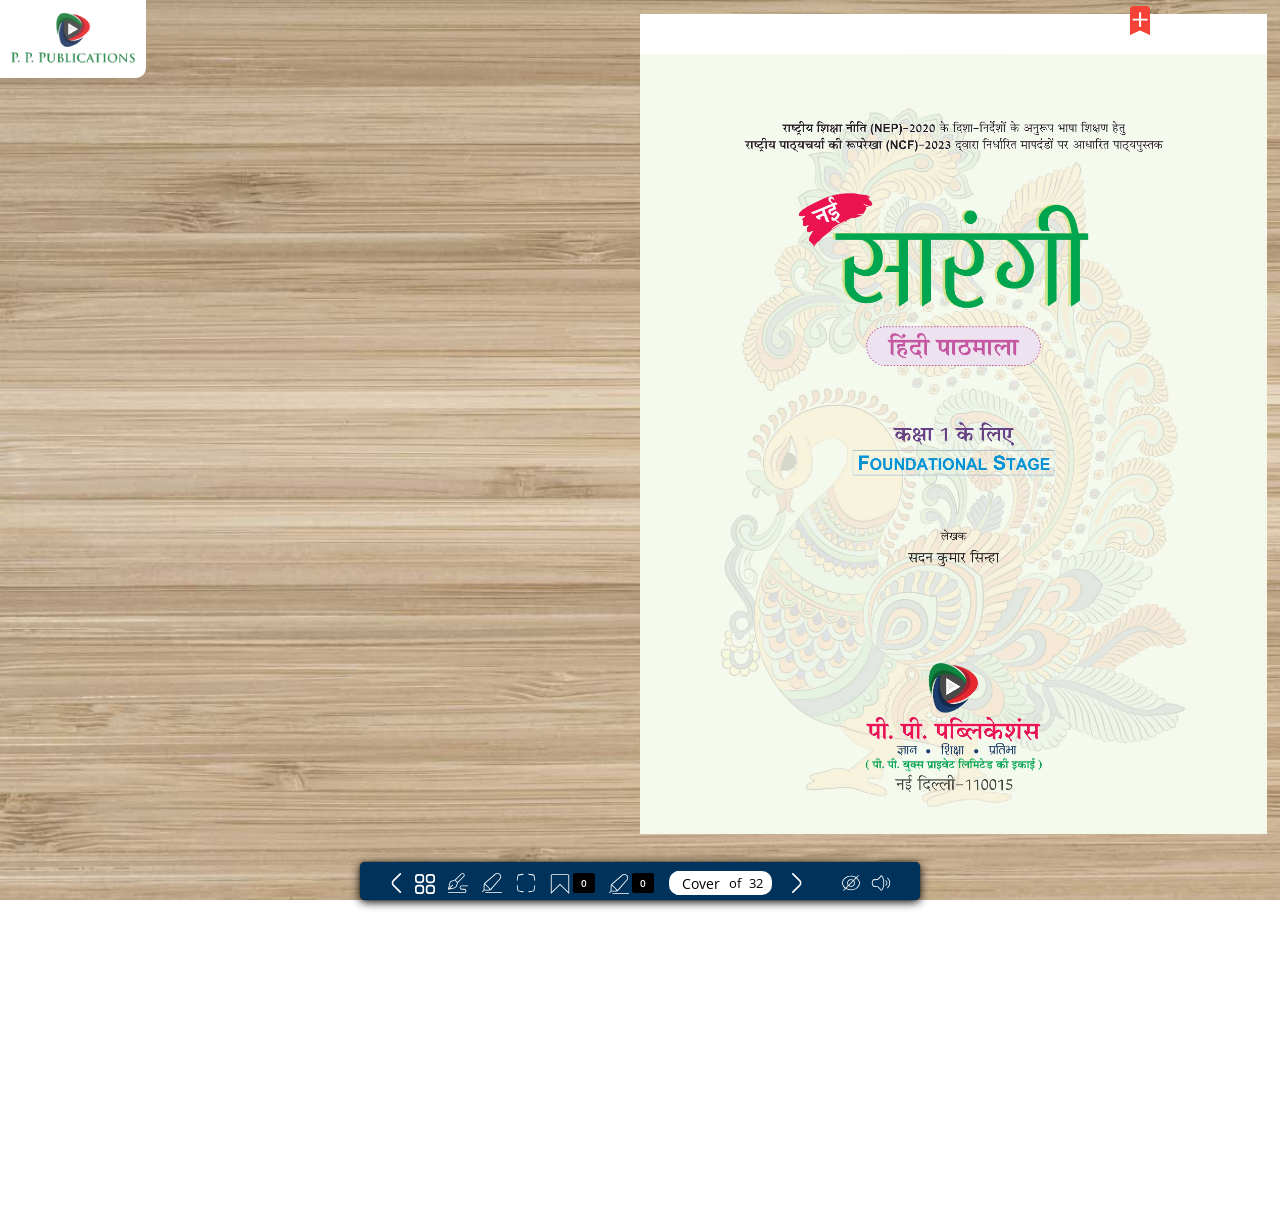
<file: index.html>
<!DOCTYPE html>
<html>
  <head>
    <meta charset="utf-8" />
    <meta name="viewport" content="width=device-width, initial-scale=1.0" />
    <title>EVS class 4</title>
    <link rel="stylesheet" href="css/bootstrap.min.css" />
    <link rel="stylesheet" href="css/font-awesome.min.css" />
    <link rel="stylesheet" href="js/plugins/fancybox/jquery.fancybox.min.css" />

    <link rel="stylesheet" href="js/plugins/nprogress/nprogress.css" />
    <link rel="stylesheet" href="css/animate.css" />
    <link rel="stylesheet" href="css/style.css" />
    <link rel="stylesheet" href="css/turn.custom.css" />
    <link rel="stylesheet" href="css/readerApp.css" />
    <link rel="stylesheet" href="css/custom.css" />
    <link
      href="js/plugins/jPlayer-2.9.2/skin/blue.monday/css/jplayer.blue.monday.min.css"
      rel="stylesheet"
      type="text/css"
    />

    <!-- Owl Stylesheets -->
    <link rel="stylesheet" href="css/owl.carousel.min.css" />
    <link rel="stylesheet" href="css/owl.theme.default.min.css" />

    <script src="js/modernizr.min.js" type="text/javascript"></script>
  </head>

  <body class="fixed-sidebar fixed-nav mini-navbar">
    <div id="wrapper">
      <div class="app-logo">
        <img src="./img/main-logo.png" alt="" />
      </div>
      <nav class="navbar-default navbar-static-side" role="navigation">
        <div class="sidebar-collapse" id="side-menu-wrapper">
          <!-- dynamic menu loads from js -->
        </div>
      </nav>

      <div id="page-wrapper" class="wooden-bg">
        <!-- <div class="row">
          <nav
            class="navbar navbar-fixed-top"
            role="navigation"
            style="margin-bottom: 0"
            id="topbar-section"
          > -->
        <!--
		<div class="navbar-header navbar-right">
            <form role="search" class="navbar-form-custom search-bar" action="javascript: readerApp.searchContent();">
                <div class="form-group">
					<div class="input-group">
						 <input type="text" placeholder="Search" class="form-control" name="top-search" id="top-search">
						<div class="input-group-addon"><i class="fa fa-search"></i></div>
					</div>
                   
                </div>
            </form>
        </div>
		-->
        <!-- <div class="navbar-headerbar">
              <h2 id="subject-head" class=""></h2> -->
        <!--<h4 id="class-level"></h4>-->
        <!-- <div class="top-controls-wrapper"></div>
            </div>
          </nav>
        </div> -->

        <div
          class="wrapper wrapper-content animated fadeInRight not-selectable"
        >
          <div id="book-wrapper" class="transition">
            <div id="book-viewport">
              <div class="book-container" id="book-container">
                <div id="book" style="overflow: hidden">
                  <div class="cover">
                    <img src="resources/book/file-page (1).jpg" />
                  </div>
                </div>
              </div>
            </div>
          </div>
        </div>

        <!-- <div class="footer" id="app-footer">
	<div class="text-center">
        <button data-toggle="modal" data-target="#record-audio" id="btn-record-audio">Audio Recorder</button>
        <button data-toggle="modal" data-target="#notes-addition" id="ebook-addnote">Add Note</button>
        <button id="ebook-prev">Previous</button>
        <button id="ebook-next">Next</button>
        <button onClick="readerApp.zoom.max();">Zoom In</button>
        <button onClick="readerApp.zoom.min();">Zoom Out</button>
        <button onClick="readerApp.toggleBookMode();"><span id="ebookModeLabel" data-modeOn="Single Mode" data-modeOFF="Double Mode">Single Mode</span></button>
        <button onClick="readerApp.zoom.resizeBook();">Fit To Screen</button>
        <button data-toggle="modal" data-target="#spotlight-selection-menu">Spotlight</button>
        <button onClick="readerApp.toggleMusic();"><span id="musiclabel" data-musicON="Music off" data-musicOFF="Music on">Music off</span></button>
        <button data-toggle="modal" data-target="#credits-info">Credits</button>
	</div>
</div> -->

        <div class="footer footer_icons fixed">
          <div class="text-center footer-content-wrapper">
            <div class="left-btns">
              <button
                id="ebook-prev"
                data-tooltip="tooltip"
                data-placement="top"
                title="Previous"
              >
                <img
                  class="btn-img"
                  src="./img/footer-icons/left-arrow.svg"
                  alt=""
                />
                <!-- <i class="fa fa-angle-left"></i> -->
              </button>
              <button
                class="navbar-minimalize minimalize-styl-2"
                id="tool-sidebar"
                data-tooltip="tooltip"
                data-placement="top"
                title="Table of Content"
              >
                <img class="btn-img" src="./img/footer-icons/menu.svg" alt="" />
                <!-- <i class="fa fa-bars"></i> -->
              </button>

              <button
                id="app-tool-pen"
                class="visible-lg-inline-block"
                data-toggle="modal"
                onclick="readerApp.draw.toggleTools('pen')"
                data-tooltip="tooltip"
                data-placement="top"
                title="Pen"
              >
                <img class="btn-img" src="./img/footer-icons/pen.svg" alt="" />
              </button>

              <button
                id="app-tool-highlight"
                class="visible-lg-inline-block"
                data-toggle="modal"
                onclick="readerApp.draw.toggleTools('highlight')"
                data-tooltip="tooltip"
                data-placement="top"
                title="Highlighter"
              >
                <img
                  class="btn-img"
                  src="./img/footer-icons/highlighter.svg"
                  alt=""
                />
                <!-- <i class="fa fa-paint-brush"></i> -->
              </button>

              <div class="visible-lg-inline-block" id="tool-fullscreen">
                <button
                  id="app-btn-fullscreen"
                  onclick="openFullscreen()"
                  data-tooltip="tooltip"
                  data-placement="top"
                  title="Fullscreen"
                >
                  <img
                    class="btn-img"
                    src="./img/footer-icons/expand.svg"
                    alt=""
                  />
                  <!-- <i class="fa fa-expand"></i> -->
                </button>
                <button
                  style="display: none"
                  id="app-btn-efullscreen"
                  onclick="closeFullscreen()"
                  data-tooltip="tooltip"
                  data-placement="top"
                  title="Exit Fullscreen"
                >
                  <img
                    class="btn-img"
                    src="./img/footer-icons/expand.svg"
                    alt=""
                  />
                  <!-- <i class="fa fa-compress"></i> -->
                </button>
              </div>

              <button
                class="dropup visible-lg-inline-block"
                id="app-list-bookmark"
              >
                <li
                  class="dropdown"
                  data-tooltip="tooltip"
                  data-placement="top"
                  title="Bookmarks"
                >
                  <a
                    class="dropdown-toggle count-info"
                    data-toggle="dropdown"
                    href="#"
                  >
                    <img
                      src="./img/footer-icons/bookmark.svg"
                      alt=""
                      class="btn-img"
                    />
                    <!-- <i class="fa fa-bookmark"></i> -->
                    <span class="label label-primary" id="total-bookmarks"
                      >0</span
                    >
                  </a>
                  <ul
                    class="dropdown-menu dropdown-alerts animated slideInRight duration5s"
                    id="bookmark-container"
                  ></ul>
                </li>
              </button>

              <button
                class="dropup visible-lg-inline-block"
                id="app-list-highlights"
              >
                <li
                  class="dropdown"
                  data-tooltip="tooltip"
                  data-placement="top"
                  title="Highlights"
                >
                  <a
                    class="dropdown-toggle count-info"
                    data-toggle="dropdown"
                    href="#"
                  >
                    <img
                      src="./img/footer-icons/highlighter.svg"
                      alt=""
                      class="btn-img"
                    />
                    <span class="label label-primary" id="total-highlights"
                      >0</span
                    >
                  </a>
                  <ul
                    class="dropdown-menu dropdown-alerts animated slideInRight duration5s"
                    id="highlights-containers"
                  ></ul>
                </li>
              </button>

              <div class="pagination-wrapper">
                <!-- <span class="pgNo visible-lg-inline-block" style="color: white;">Go to page</span> -->
                <span class="head_text">
                  <input
                    class="page-search-input"
                    type="text"
                    value=""
                    name="pageSearch"
                    onblur="readerApp.setPageNumBack()"
                    onfocus="readerApp.clearPagi()"
                    id="pageSearch"
                    onKeyUp="readerApp.navigatePage(event)"
                    data-toggle="tooltip"
                    data-placement="bottom"
                    title="Enter Page no." />

                  of
                  <span id="totalPages"></span
                ></span>
              </div>

              <button
                id="ebook-next"
                data-tooltip="tooltip"
                data-placement="top"
                title=""
                data-original-title="Next"
              >
                <img
                  class="btn-img"
                  src="./img/footer-icons/right-arrow.svg"
                  alt=""
                />
                <!-- <i class="fa fa-angle-right"></i> -->
              </button>
              <!-- <button
                class="visible-lg-inline-block"
                data-toggle="modal"
                data-target="#notes-addition"
                id="ebook-addnote"
                data-tooltip="tooltip"
                data-placement="top"
                title="Add Notes"
              >
                <img
                  class="btn-img"
                  src="./img/footer-icons/sticky notes.png"
                  alt=""
                />
              </button> -->
              <!-- <i class="fa fa-pencil-square-o"></i> -->

              <!-- <i class="fa fa-pencil"></i> -->

              <!-- <button
                id="app-btn-spotlight"
                class="visible-lg-inline-block"
                data-toggle="modal"
                data-target="#spotlight-selection-menu"
                data-tooltip="tooltip"
                data-placement="top"
                title="Spotlight"
              >
                <img
                  class="btn-img"
                  src="./img/footer-icons/spotlight.png"
                  alt=""
                />
              </button> -->
              <!-- <i class="fa fa-sun-o"></i> -->

              <!-- <div> -->

              <!-- <button
                class="dropup visible-lg-inline-block"
                id="app-list-notes"
              >
                <li
                  class="dropdown"
                  data-tooltip="tooltip"
                  data-placement="top"
                  title="Notes"
                >
                  <a
                    class="dropdown-toggle count-info"
                    data-toggle="dropdown"
                    href="#"
                  >
                    <img
                      src="./img/footer-icons/notes.png"
                      alt=""
                      class="btn-img"
                    />
                    <span class="label label-primary" id="total-notes">0</span>
                  </a>
                  <ul
                    class="dropdown-menu dropdown-alerts animated slideInRight duration5s"
                    id="notes-containers"
                  ></ul>
                </li>
              </button> -->
              <!-- </div> -->
              <!-- </div> -->

              <!-- <button class="visible-lg-inline-block" onClick="readerApp.showAudioPanel()" id="btn-record-audio" data-tooltip="tooltip" data-placement="top" title="Audio Recorder"> <i class="fa fa-microphone"></i> </button> -->
              <!-- <div> -->
              <div
                class="visible-lg-inline-block"
                id="tool-bookmode-single-double"
              >
                <!-- multi view -->
                <!-- <button
                  class=""
                  style="display: none"
                  id="toggle_multi_on"
                  onclick="readerApp.toggleBookMode();"
                  data-tooltip="tooltip"
                  data-placement="top"
                  title="Mode"
                >
                  <img
                    class="btn-img"
                    src="./img/footer-icons/doublepagemode.png"
                    alt=""
                  />
                </button> -->
                <!-- <span id=""></span><i class="fa fa-columns"></i> -->
                <!-- <button
                  class=""
                  id="toggle_multi_off"
                  onclick="readerApp.toggleBookMode();"
                  data-tooltip="tooltip"
                  data-placement="top"
                  title="Mode"
                >
                  <img
                    class="btn-img"
                    src="./img/footer-icons/singlepagemode.png"
                    alt=""
                  />
                </button> -->
                <!-- <span id=""></span><i class="fa fa-window-maximize"></i> -->
                <!-- /multi view -->
              </div>

              <!-- <button
                id="app-tool-thumbnail"
                class="visible-lg-inline-block"
                onclick="showThumbnail();"
                data-tooltip="tooltip"
                data-placement="top"
                title="Thumbnail"
              >
                <img
                  class="btn-img"
                  src="./img/footer-icons/thumbnails.png"
                  alt=""
                />
              </button> -->

              <!-- <button
                onclick="readerApp.zoom.max();"
                data-tooltip="tooltip"
                data-placement="top"
                id="tool-zoom-in"
                title="Zoom In"
              >
                <img
                  class="btn-img"
                  src="./img/footer-icons/zoom-in.png"
                  alt=""
                />
              </button> -->
              <!-- <i class="fa fa-search-plus"></i> -->
              <!-- <button
                onclick="readerApp.zoom.min();"
                data-tooltip="tooltip"
                data-placement="top"
                id="tool-zoom-out"
                title="Zoom Out"
              >
                <img
                  class="btn-img"
                  src="./img/footer-icons/zoom-out.png"
                  alt=""
                />
              </button> -->
              <!-- <i class="fa fa-search-minus"></i> -->

              <!-- <button class="visible-lg-inline-block" onclick="showDiv('printpages')" data-toggle="modal" data-tooltip="tooltip" data-placement="top" title="Print"><i class="fa fa-print"></i></button> -->
            </div>
            <div class="footer-right-btn-container">
              <button
                id="app-btn-toggleres"
                onclick="bookOnlyPreview()"
                data-tooltip="tooltip"
                data-placement="top"
                title="Show Book Only"
              >
                <img
                  class="btn-img"
                  src="./img/footer-icons/eye-crossed.svg"
                  alt=""
                />
                <!-- <i class="fa fa-arrows-alt"></i> -->
              </button>

              <div class="visible-lg-inline-block" id="tool-backgroundmusic">
                <!-- music controls -->
                <button
                  class=""
                  id="music_controls_off"
                  onclick="readerApp.toggleMusic();"
                  data-tooltip="tooltip"
                  data-placement="top"
                  title="Background Music"
                >
                  <img
                    class="btn-img"
                    src="./img/footer-icons/volume.svg"
                    alt=""
                  />
                  <!-- <span id=""></span><i class="fa fa-volume-off"></i> -->
                </button>
                <button
                  class=""
                  style="display: none"
                  id="music_controls_on"
                  onclick="readerApp.toggleMusic();"
                  data-tooltip="tooltip"
                  data-placement="top"
                  title="Background Music"
                >
                  <img
                    class="btn-img"
                    src="./img/footer-icons/volume-mute.svg"
                    alt=""
                  />
                  <!-- <span id=""></span><i class="fa fa-music"></i> -->
                </button>
                <!-- /music controls -->
              </div>
            </div>
            <!-- <button
              id="app-btn-glossary"
              data-fancybox=""
              data-src="resources/glossary/index.html"
              data-fancysize="800x500"
              class="iframe-fancybox"
              onclick="showGlossary()"
              data-tooltip="tooltip"
              data-placement="top"
              title="Glossary "
            >
              <img
                class="btn-img"
                src="./img/footer-icons/zoom_out.png"
                alt=""
              /> -->
            <!-- <i class="fa fa-book"></i> -->
            <!-- </button> -->

            <!-- <button class="visible-lg-inline-block" data-toggle="modal" data-tooltip="tooltip" data-placement="top" title="Notepad "><i class="fa fa-sticky-note"></i></button> -->

            <!-- #mod btns here -->

            <!--
			<button class="dropup visible-lg-inline-block">
				<li class="dropdown" data-tooltip="tooltip" data-placement="top" title="Audio Recordings">
					<a class="dropdown-toggle count-info" data-toggle="dropdown" href="#">
						<i class="fa fa-microphone"></i> <span class="label label-primary" id="total-recordings">0</span>
					</a>
					<ul class="dropdown-menu dropdown-alerts animated slideInRight duration5s" id="recordings-containers">
						<li id="no-recording-info">
							<div class="text-center link-block">
								<strong>No Recordings Yet.</strong>
								<i class="fa fa-angle-right"></i>
							</div>
						</li>
						<li>
							<div class="ibox-content bordertop0">
								<table class="table">
									<tbody id="record-list">

									</tbody>
								</table>
							</div>
						</li>
					</ul>
				</li>
			</button>
		-->

            <!-- <button class="hidden-lg" id="" data-tooltip="tooltip" data-placement="top" title="More"><i class="fa fa-list"></i></button> -->
            <!-- <div class="navbar-pagination tooltip-demo"> -->
            <!-- #mod Pagination Wrapper here -->
            <!-- </div> -->

            <!-- <div class="prev_next_buttons visible-lg-inline-block">
              <!-- <button
                id="ebook-first"
                data-tooltip="tooltip"
                data-placement="top"
                title="First"
              >
                <i class="fa fa-angle-double-left"></i>
              </button> --
              <button
                id="ebook-prev"
                data-tooltip="tooltip"
                data-placement="top"
                title="Previous"
              >
                <img class="btn-img" src="./img/footer-icons/back.png" alt="" />
                <!-- <i class="fa fa-angle-left"></i> --
              </button>
              <button
                id="ebook-next"
                data-tooltip="tooltip"
                data-placement="top"
                title=""
                data-original-title="Next"
              >
                <img class="btn-img" src="./img/footer-icons/next.png" alt="" />
                <!-- <i class="fa fa-angle-right"></i> --
              </button>
              <!-- <button
                id="ebook-last"
                data-tooltip="tooltip"
                data-placement="top"
                title="Last"
              >
                <i class="fa fa-angle-double-right"></i>
              </button> --
            </div> -->
          </div>
        </div>
      </div>
    </div>

    <div
      id="takeBookmark"
      class="bookmarkIcon"
      data-tooltip="tooltip"
      data-placement="bottom"
      title="Click to place bookmark"
    ></div>

    <div id="popupVideo" class="popupVideo" style="display: none">
      <div id="video-container"></div>
      <!--
	<video id="animation-video" class="video-js" controls preload="auto" width="590" height="400" data-setup="{}">
		<source src="resources/animations/3.Granny_Adjective_1.ogv" type="video/ogv">
		<p class="vjs-no-js">
			To view this video please enable JavaScript, and consider upgrading to a web browser that
			<a href="http://videojs.com/html5-video-support/" target="_blank">supports HTML5 video</a>
		</p>
	</video>

	-->
    </div>

    <div
      class="modal inmodal"
      id="spotlight-selection-menu"
      tabindex="-1"
      role="dialog"
      aria-hidden="true"
    >
      <div class="modal-dialog">
        <div class="modal-content animated bounceInRight">
          <div class="modal-header">
            <button type="button" class="close" data-dismiss="modal">
              <span aria-hidden="true">&times;</span
              ><span class="sr-only">Close</span>
            </button>

            <div class="text-center">
              <h4>Please select spotlight size</h4>
            </div>
            <small class="font-bold"
              >Once spotlight is activated, click anywhere to exit the
              spotlight.</small
            >
          </div>
          <div class="modal-body spotlight-selection">
            <div class="row text-center">
              <div class="col-sm-4">
                <a href="#" onClick="readerApp.spotight.activate('150', '150')">
                  <div class="spotlight-box">
                    <div class="spotlight-sample spotlight-small"></div>
                  </div>
                  <h3>Small</h3>
                </a>
              </div>
              <div class="col-sm-4">
                <a href="#" onClick="readerApp.spotight.activate('250', '250')">
                  <div class="spotlight-box">
                    <div class="spotlight-sample spotlight-medium"></div>
                  </div>
                  <h3>Medium</h3>
                </a>
              </div>
              <div class="col-sm-4">
                <a href="#" onClick="readerApp.spotight.activate('400', '400')">
                  <div class="spotlight-box">
                    <div class="spotlight-sample spotlight-large"></div>
                  </div>
                  <h3>Large</h3>
                </a>
              </div>
            </div>
          </div>
          <div class="modal-footer">
            <button type="button" class="btn btn-primary" data-dismiss="modal">
              Close
            </button>
          </div>
        </div>
      </div>
    </div>

    <div
      class="modal fade"
      id="notes-addition"
      tabindex="-1"
      role="dialog"
      aria-hidden="true"
    >
      <div class="modal-dialog">
        <div class="modal-content animated bounceInDown">
          <div class="modal-header">
            <button type="button" class="close" data-dismiss="modal">
              <span aria-hidden="true">&times;</span
              ><span class="sr-only">Close</span>
            </button>

            <div class="text-center">
              <h4>Add note</h4>
            </div>
          </div>
          <div class="modal-body bg-notes">
            <form role="form">
              <select
                class="form-control m-b pages-list-inner"
                name="notes-pages"
                id="notes-pages"
              ></select>
              <textarea
                rows="10"
                class="form-control"
                placeholder="Enter your notes description"
                id="textarea-note"
                name="textarea-note"
              ></textarea>
            </form>

            <br />
            <div
              class="alert alert-danger margin-bottom-0 hide"
              id="notes-validation"
            >
              Please enter notes description before you save.
            </div>
          </div>
          <div class="modal-footer">
            <button type="button" class="btn btn-white" data-dismiss="modal">
              Close
            </button>
            <button
              type="button"
              class="btn btn-primary"
              onClick="readerApp.saveNote()"
            >
              Save
            </button>
          </div>
        </div>
      </div>
    </div>

    <div
      class="modal fade"
      id="notes-preview"
      tabindex="-1"
      role="dialog"
      aria-hidden="true"
    >
      <div class="modal-dialog">
        <div class="modal-content animated bounceInDown">
          <div class="modal-header">
            <button type="button" class="close" data-dismiss="modal">
              <span aria-hidden="true">&times;</span
              ><span class="sr-only">Close</span>
            </button>

            <div class="text-center">
              <h4>Preview note</h4>
            </div>
          </div>
          <div class="modal-body bg-notes">
            <form role="form">
              <select
                class="form-control m-b pages-list-inner hide"
                name="notes-pages"
                id="notes-pages-preview"
              ></select>
              <textarea
                rows="10"
                class="form-control"
                placeholder="Enter your notes description"
                id="textarea-note-preview"
                name="textarea-note"
              ></textarea>
            </form>

            <div
              class="alert alert-danger margin-bottom-0 hide"
              id="notes-validation-preview"
            >
              Please enter notes description before you save.
            </div>
          </div>
          <div class="modal-footer">
            <button type="button" class="btn btn-white" data-dismiss="modal">
              Close
            </button>
            <button type="button" class="btn btn-danger" onClick="removeNote()">
              Delete
            </button>
            <button
              type="button"
              class="btn btn-primary"
              onClick="updateNote()"
            >
              Save
            </button>
          </div>
        </div>
      </div>
    </div>

    <div
      class="record-audio animated slideInLeft"
      id="record-audio"
      tabindex="-1"
    >
      <div class="record-audio-container">
        <div class="modal-header">
          <button
            onClick="readerApp.closeAudio()"
            type="button"
            class="close"
            data-dismiss="modal"
          >
            <span aria-hidden="true">&times;</span
            ><span class="sr-only">Close</span>
          </button>

          <div class="text-center">
            <h4>Record Audio</h4>
          </div>
        </div>
        <div class="modal-body">
          <div class="hide" id="recorder-area">
            <select
              class="form-control m-b pages-list-inner"
              id="record-pages-list"
              name="record-pages-list"
            ></select>
            <div class="">
              <button
                class="btn btn-primary record_icon"
                id="startRecord"
                data-tooltip="tooltip"
                data-placement="bottom"
                title=""
                data-original-title="Record"
              >
                <i class="fa fa-microphone"></i>
              </button>
              <button
                class="btn btn-primary record_icon"
                id="stopRecord"
                data-tooltip="tooltip"
                data-placement="bottom"
                title="Stop"
                disabled=""
              >
                <i class="fa fa-stop"></i>
              </button>
            </div>

            <br /><br />
            <!-- 
				<div class="ibox-content bordertop0">
					<table class="table">
						<tbody id="record-list">
						</tbody>
					</table>
				</div>
				-->
          </div>

          <div class="hide" id="recorder-support">
            <div class="alert alert-warning">
              Audio Recorder feature is not supported. Please use latest version
              of chrome/firefox.
            </div>
          </div>

          <div class="hide" id="recorder-info">
            <div class="alert alert-info">
              Please allow permission for accessing microphone.
            </div>
          </div>
        </div>
      </div>
    </div>

    <!-- error alert for invalid page -->
    <div id="alert-009" class="hide animated slideInRight">
      <div class="alert alert-danger"></div>
    </div>
    <!-- /error alert for invalid page -->

    <div id="search-box" class="hide animated slideInLeft">
      <div class="header-search">
        <button onClick="readerApp.closeSearch()" type="button" class="close">
          <span aria-hidden="true">&times;</span
          ><span class="sr-only">Close</span>
        </button>
        <h4>Search</h4>
      </div>
      <div class="search-wrapper">
        <iframe
          src="search.html"
          id="search-frame"
          width="100%"
          height="100%"
          frameborder="0"
        ></iframe>
      </div>
    </div>

    <div
      id="drawing-tools"
      class="drawing-tools animated slideInLeft duration02s"
    >
      <div class="drawing-tools-container">
        <div class="drawing-tools-header">
          <div class="close-btn-drawing">
            <button
              onClick="readerApp.draw.hideTools()"
              type="button"
              class="close"
              data-dismiss="modal"
            >
              <span aria-hidden="true">&times;</span
              ><span class="sr-only">Close</span>
            </button>
          </div>
          <h4 class="tools-title">Tools</h4>
        </div>
        <div class="tools">
          <span
            class="pnt-tool"
            id="tool-pen-ac"
            onClick="readerApp.draw.selectTool('show-tools-2', this)"
            data-tooltip="tooltip"
            data-placement="right"
            title="Click and drag to use the free hand tool."
            ><i class="fa fa-pencil"></i> Pen</span
          >

          <span
            class="pnt-tool"
            id="tool-highlight-ac"
            onClick="readerApp.draw.selectTool('show-tools-1', this)"
            data-tooltip="tooltip"
            data-placement="right"
            title="Click and drag to highlight any portion."
            ><i class="fa fa-square-o"></i> Highlight</span
          >

          <span
            class="pnt-tool"
            onClick="readerApp.draw.undo();"
            data-tooltip="tooltip"
            data-placement="right"
            title="Click to undo highlight."
            ><i class="fa fa-undo"></i> Undo</span
          >

          <span
            class="pnt-tool"
            onClick="readerApp.draw.clear();"
            data-tooltip="tooltip"
            data-placement="right"
            title="Click to clear the highlights"
            ><i class="fa fa-trash"></i> Clear</span
          >

          <!-- customize color -->
          <select class="pnt-tool" id="color-selection">
            <option value="rgba(0, 0, 255, .3)"></option>
            <option value="rgba(0, 255, 0, .3)"></option>
            <option value="rgba(255, 0, 0, .3)"></option>
            <option value="rgba(255, 235, 59, .3)"></option>
            <option value="rgba(255, 87, 34, .3)"></option>
            <option value="rgba(3, 169, 244, .3)"></option>
          </select>
          <!--
			<span class="pnt-tool" title="Eraser"><i class="fa fa-eraser"></i></span>
			<span class="pnt-tool" id="colorpickerHolder" title="Color">
				<button id="pnt-color-select" class="jscolor {position:'left', value:'01bd06', valueElement:'valueInput', styleElement:'pnt-color-select'}"></button>
				<div class="hide">
					<input id="valueInput" value="01bd06"><br>
				</div>
			</span>
			-->
        </div>

        <div class="select-pageselection">
          <label for="tools-pageselection"> Page Selection </label>
          <select id="tools-pageselection">
            <option value="2">Page 2</option>
            <option value="3">Page 3</option>
          </select>
        </div>
      </div>
    </div>

    <div id="thumbnail" class="thumbnail animated slideInLeft duration02s">
      <div class="thumbnail-container">
        <div class="thumbnail-header">
          <div class="close-btn-thumbnail">
            <button
              onclick="hideDiv('thumbnail');"
              type="button"
              class="close"
              data-dismiss="modal"
            >
              <span aria-hidden="true">&times;</span
              ><span class="sr-only">Close</span>
            </button>
          </div>
        </div>
        <div class="book-thumbnail" id="book-thumbnail"></div>
      </div>
    </div>

    <div id="printpages" class="printpages animated slideInLeft duration02s">
      <div class="print-container">
        <div class="print-header">
          <div class="close-btn-print">
            <button
              type="button"
              onclick="hideDiv('printpages')"
              class="close"
              data-dismiss="modal"
            >
              <span aria-hidden="true">&times;</span
              ><span class="sr-only">Close</span>
            </button>
          </div>
          <h4 class="print-title">Print</h4>
        </div>
        <div class="book-print">
          <ul>
            <li>
              <label
                ><input
                  type="checkbox"
                  id="option1"
                  name="ques1"
                  checked="checked"
                />
                Print All pages</label
              >
            </li>
            <li>
              <label
                ><input type="checkbox" id="option2" name="ques1" /> Print
                Current Page</label
              >
            </li>
            <li>
              <label
                ><input type="checkbox" id="option3" name="ques1" /> Print Range
              </label>
              <input type="text" placeholder="Example:1,3-7,12" />
            </li>
          </ul>
          <button type="button" class="btn btn-block btn-primary">Print</button>
        </div>
      </div>
    </div>

    <div class="hide">
      <a
        id="fancy-iframe"
        data-type="iframe"
        data-height="800"
        data-width="800"
        data-src="resources/interactivities/1.2/index.html"
        data-fancysize="800x600"
        class="iframe-fancybox"
        href="javascript:void(0)"
      ></a>
      <a
        id="fancy-video"
        data-video-mp4="resources/animations/3_Granny_Adjective_1.ogv"
        data-src="#popupVideo"
        class="video-fancybox"
        href="javascript:void(0)"
      ></a>
    </div>

    <div id="app-preloader">
      <div class="preloader-container">
        <img src="img/preloader-books.gif" />
      </div>
    </div>

    <button
      id="btn-toggleAsset"
      onclick="bookOnlyPreview()"
      class="btn btn-primary"
    >
      Toggle Assets Mode
    </button>
    <div id="dev-icon-co">
      <table>
        <tr>
          <td>x:</td>
          <td id="dev-pos-x"></td>
        </tr>
        <tr>
          <td>y:</td>
          <td id="dev-pos-y"></td>
        </tr>
      </table>
      <button
        id="dev-section-close"
        onclick="hideDiv('dev-icon-co')"
        type="button"
        class="close"
      >
        <span aria-hidden="true">&times;</span
        ><span class="sr-only">Close</span>
      </button>
    </div>

    <script src="data/config.js"></script>
    <script src="data/page.js"></script>
    <script src="js/jquery-2.1.1.js"></script>
    <script src="js/jquery-ui-1.10.4.min.js"></script>
    <script src="js/jquery.easing.1.3.js"></script>
    <script src="js/bootstrap.min.js"></script>
    <script src="js/store2.js"></script>
    <script src="js/turn.min.js"></script>
    <script src="js/dragscroll.js"></script>
    <script src="js/moment.min.js"></script>
    <script
      src="js/plugins/jPlayer-2.9.2/jplayer/jquery.jplayer.min.js"
      type="text/javascript"
    ></script>
    <script src="js/plugins/metisMenu/jquery.metisMenu.js"></script>
    <script src="js/plugins/slimscroll/jquery.slimscroll.min.js"></script>
    <script src="js/plugins/nprogress/nprogress.js"></script>
    <script src="js/plugins/soundmanagerv297a-20150601/script/soundmanager2-nodebug-jsmin.js"></script>
    <script src="js/plugins/fancybox/jquery.fancybox.min.js"></script>
    <script src="js/owl.carousel.min.js"></script>

    <script src="js/inspinia.js"></script>
    <script src="js/jscolor.js"></script>
    <script src="js/app.js"></script>
    <script src="js/app.notes.js"></script>
    <script src="js/turn.custom.js"></script>
  </body>
</html>
</file>
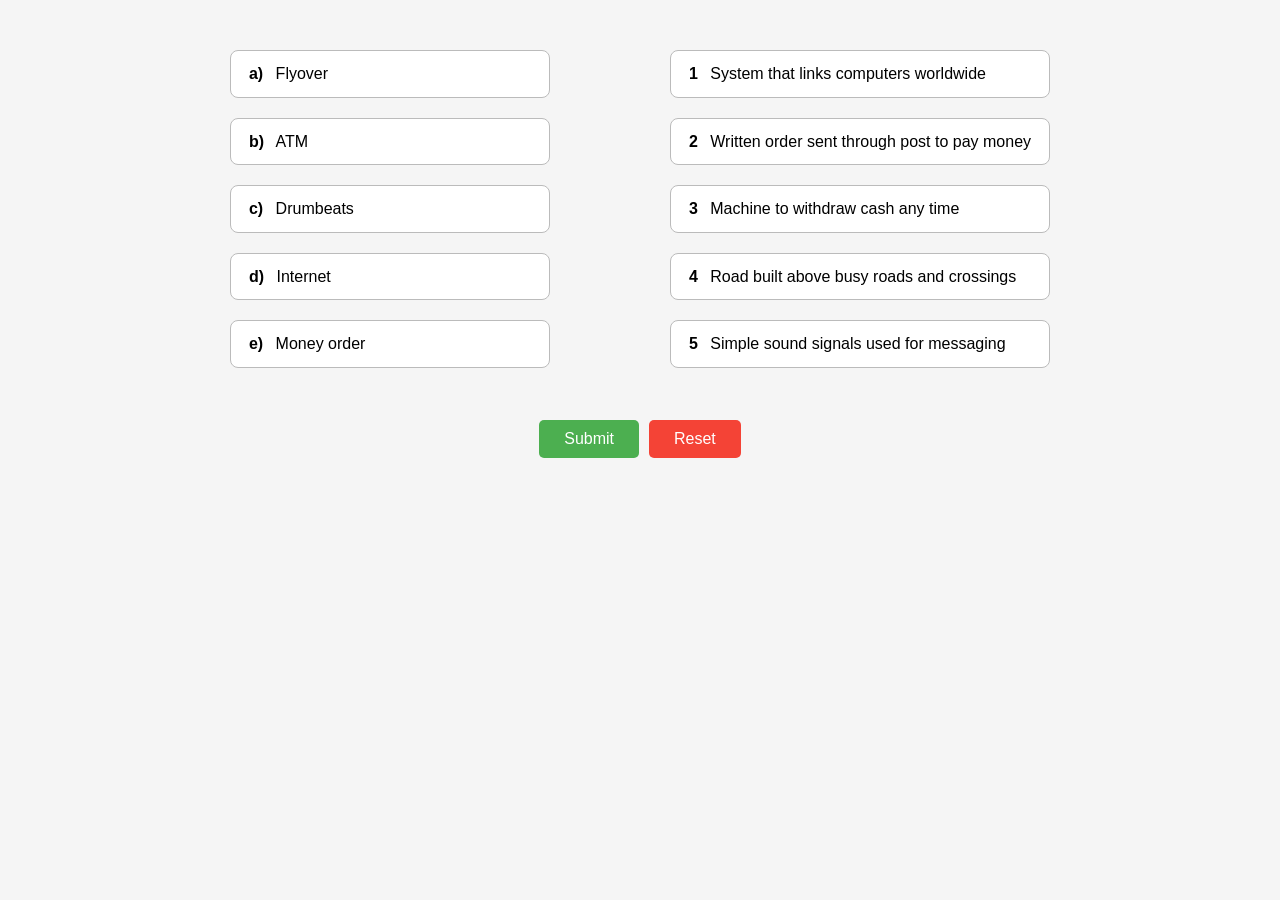
<file: resources/interactivities/match-columns/chap_2_ws_5_3.html>
<!DOCTYPE html>
<html lang="en">
  <head>
    <meta charset="utf-8" />
    <meta name="viewport" content="width=device-width, initial-scale=1" />
    <title>Match the Columns Activity</title>
    <link rel="stylesheet" href="css/style.css" />
  </head>
  <body>
    <div class="container">
      <div class="match-columns-wrapper" style="position: relative">
        <div class="match-columns-section">
          <ul class="column-a">
            <!-- Column A items will be rendered here -->
          </ul>
          <ul class="column-b">
            <!-- Column B items will be rendered here -->
          </ul>
        </div>
        <svg
          id="match-lines-svg"
          style="
            position: absolute;
            top: 0;
            left: 0;
            width: 100%;
            height: 100%;
            pointer-events: none;
            z-index: 2;
          "
        ></svg>
      </div>
      <div class="feedback" id="feedback"></div>
      <div class="score" style="display: none">
        Score: <span id="total-score">0</span>/<span id="total-marks">0</span>
      </div>
      <div class="buttons">
        <button type="button" id="btn-submit" class="btn btn-submit">
          Submit
        </button>
        <button type="button" id="btn-reset" class="btn btn-reset">
          Reset
        </button>
      </div>
      <audio controls id="audio-intro" class="hide">
        <source src="../mcq_new/audio/main.mp3" type="audio/mp3" />
      </audio>
      <audio id="audio-try-again">
        <source src="../../audio/try-again.mp3" type="audio/mp3" />
      </audio>
      <audio id="audio-clap">
        <source src="../../audio/welldone.mp3" type="audio/mp3" />
      </audio>
    </div>
    <script type="text/javascript">
      const matchColumnsQuestions = {
        left: ["Flyover", "ATM", "Drumbeats", "Internet", "Money order"],
        right: [
          "System that links computers worldwide",
          "Written order sent through post to pay money",
          "Machine to withdraw cash any time",
          "Road built above busy roads and crossings",
          "Simple sound signals used for messaging",
        ],
        matches: [3, 2, 4, 0, 1],
      };

      // matches[i] = index in right[] that matches left[i]
    </script>
    <script src="js/match-columns.js"></script>
    <script>
      document.addEventListener("DOMContentLoaded", function () {
        initMatchColumnsQuiz(matchColumnsQuestions);
      });
    </script>
  </body>
</html>
</file>
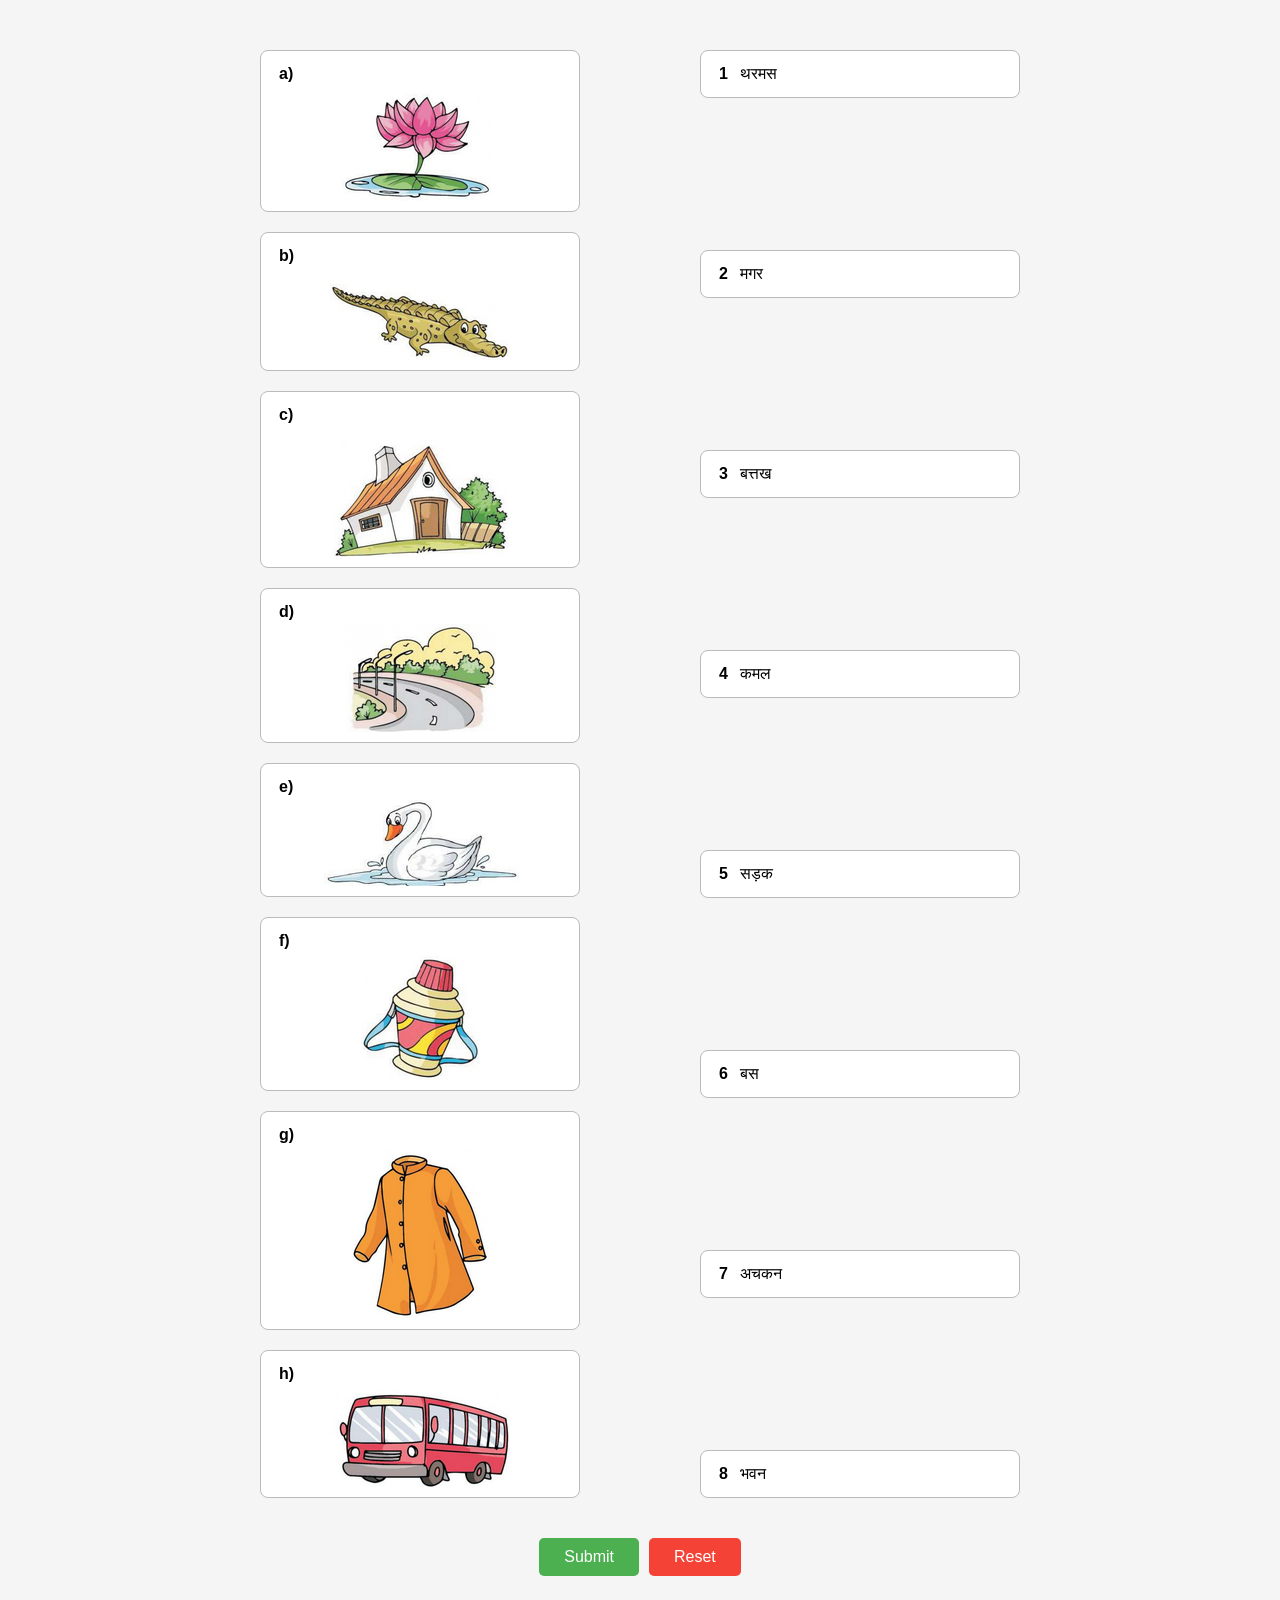
<file: resources/interactivities/match-columns/chap_3_q_3.html>
<!doctype html>
<html lang="en">
  <head>
    <meta charset="utf-8" />
    <meta name="viewport" content="width=device-width, initial-scale=1" />
    <title>Match the Columns Activity</title>
    <link rel="stylesheet" href="css/style.css" />
  </head>
  <body>
    <div class="container">
      <div class="match-columns-wrapper" style="position: relative">
        <div class="match-columns-section">
          <ul class="column-a">
            <!-- Column A items will be rendered here -->
          </ul>
          <ul class="column-b">
            <!-- Column B items will be rendered here -->
          </ul>
        </div>
        <svg
          id="match-lines-svg"
          style="
            position: absolute;
            top: 0;
            left: 0;
            width: 100%;
            height: 100%;
            pointer-events: none;
            z-index: 2;
          "
        ></svg>
      </div>
      <div class="feedback" id="feedback"></div>
      <div class="score" style="display: none">
        Score: <span id="total-score">0</span>/<span id="total-marks">0</span>
      </div>
      <div class="buttons">
        <button type="button" id="btn-submit" class="btn btn-submit">
          Submit
        </button>
        <button type="button" id="btn-reset" class="btn btn-reset">
          Reset
        </button>
      </div>
      <audio controls id="audio-intro" class="hide">
        <source src="../mcq_new/audio/main.mp3" type="audio/mp3" />
      </audio>
      <audio id="audio-try-again">
        <source src="../../audio/try-again.mp3" type="audio/mp3" />
      </audio>
      <audio id="audio-clap">
        <source src="../../audio/welldone.mp3" type="audio/mp3" />
      </audio>
    </div>
    <script type="text/javascript">
      const matchColumnsQuestions = {
        left: [
          `<img src="./img/chap_3_1.png" alt=""> `,
          `<img src="./img/chap_3_2.png" alt=""> `,
          `<img src="./img/chap_3_3.png" alt=""> `,
          `<img src="./img/chap_3_4.png" alt=""> `,
          `<img src="./img/chap_3_5.png" alt=""> `,
          `<img src="./img/chap_3_6.png" alt=""> `,
          `<img src="./img/chap_3_7.png" alt=""> `,
          `<img src="./img/chap_3_8.png" alt=""> `,
        ],
        right: ["थरमस", "मगर", "बत्तख", "कमल", "सड़क", "बस", "अचकन", "भवन"],
        matches: [3, 1, 7, 4, 2, 0, 6, 5],
      };
      // matches[i] = index in right[] that matches left[i]
    </script>
    <script src="js/match-columns.js"></script>
    <script>
      document.addEventListener("DOMContentLoaded", function () {
        initMatchColumnsQuiz(matchColumnsQuestions);
      });
    </script>
  </body>
</html>
</file>
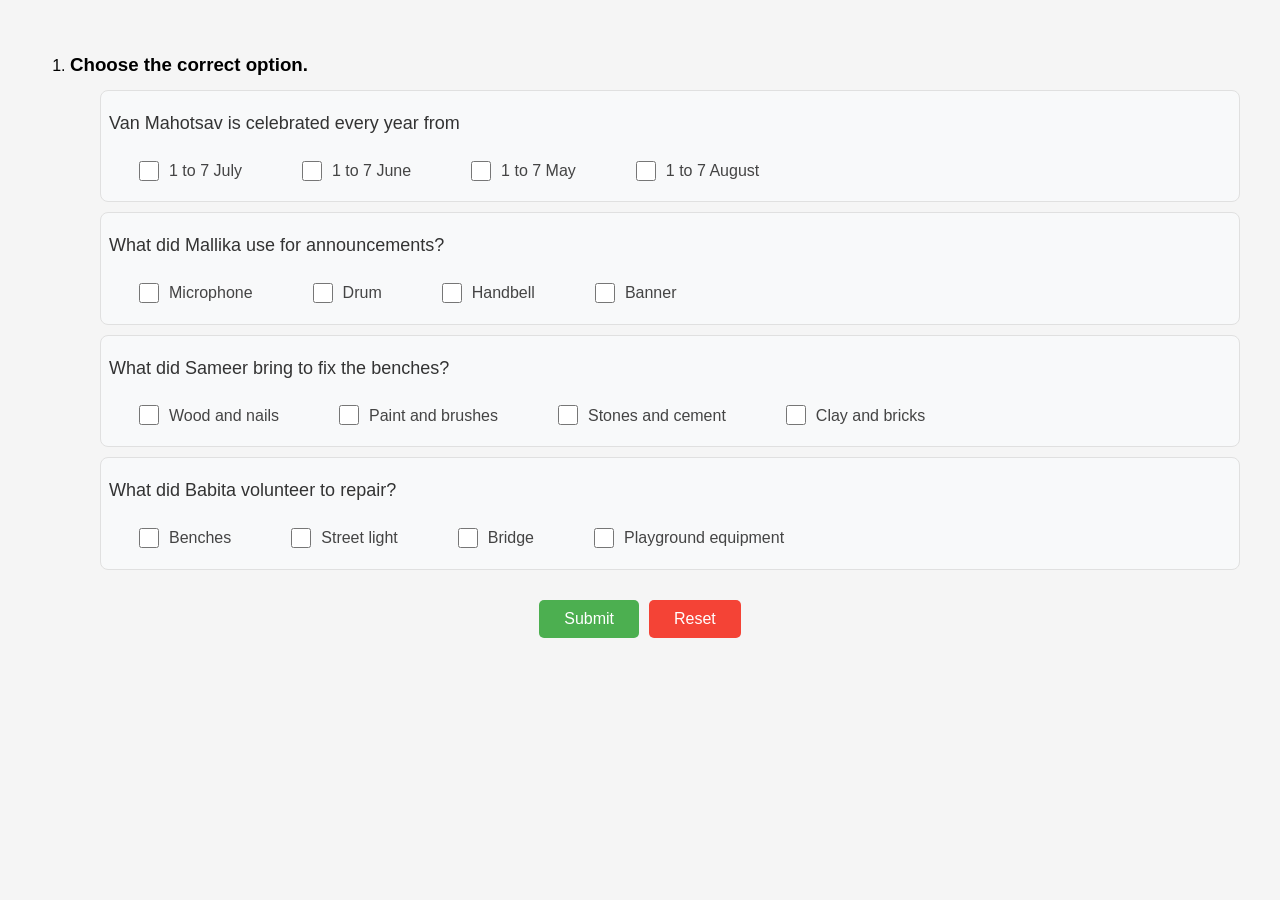
<file: resources/interactivities/mcq_new/chap_1_ws_2_3.html>
<!DOCTYPE html>
<html lang="en">
  <head>
    <meta charset="utf-8" />
    <meta name="viewport" content="width=device-width, initial-scale=1" />
    <title>Multiple Choice Questions</title>
    <link rel="stylesheet" href="css/style.css" />
  </head>
  <body>
    <div class="container">
      <div class="mcq-section">
        <ol>
          <li>
            <h3>Choose the correct option.</h3>
            <div class="quiz_ques">
              <ol>
                <!-- Questions will be dynamically inserted here -->
              </ol>
            </div>
          </li>
        </ol>
      </div>
      <div class="feedback" id="feedback"></div>
      <div class="score" style="display: none">
        Score: <span id="total-score">0</span>/<span id="total-marks">0</span>
      </div>
      <div class="buttons">
        <button type="button" id="btn-submit" class="btn btn-submit">
          Submit
        </button>
        <button type="button" id="btn-reset" class="btn btn-reset">
          Reset
        </button>
      </div>
      <audio controls id="audio-intro" class="hide">
        <source src="./audio/main.mp3" type="audio/mp3" />
      </audio>
      <audio id="audio-try-again">
        <source src="../../audio/try-again.mp3" type="audio/mp3" />
      </audio>
      <audio id="audio-clap">
        <source src="../../audio/welldone.mp3" type="audio/mp3" />
      </audio>
    </div>

    <script type="text/javascript">
      const questions = [
        {
          title: "Van Mahotsav is celebrated every year from",
          options: [
            "1 to 7 July",
            "1 to 7 June",
            "1 to 7 May",
            "1 to 7 August",
          ],
          correct: 0,
        },
        {
          title: "What did Mallika use for announcements?",
          options: ["Microphone", "Drum", "Handbell", "Banner"],
          correct: 0,
        },
        {
          title: "What did Sameer bring to fix the benches?",
          options: [
            "Wood and nails",
            "Paint and brushes",
            "Stones and cement",
            "Clay and bricks",
          ],
          correct: 0,
        },
        {
          title: "What did Babita volunteer to repair?",
          options: [
            "Benches",
            "Street light",
            "Bridge",
            "Playground equipment",
          ],
          correct: 1,
        },
      ];
    </script>
    <script src="js/script.js"></script>
  </body>
</html>
</file>
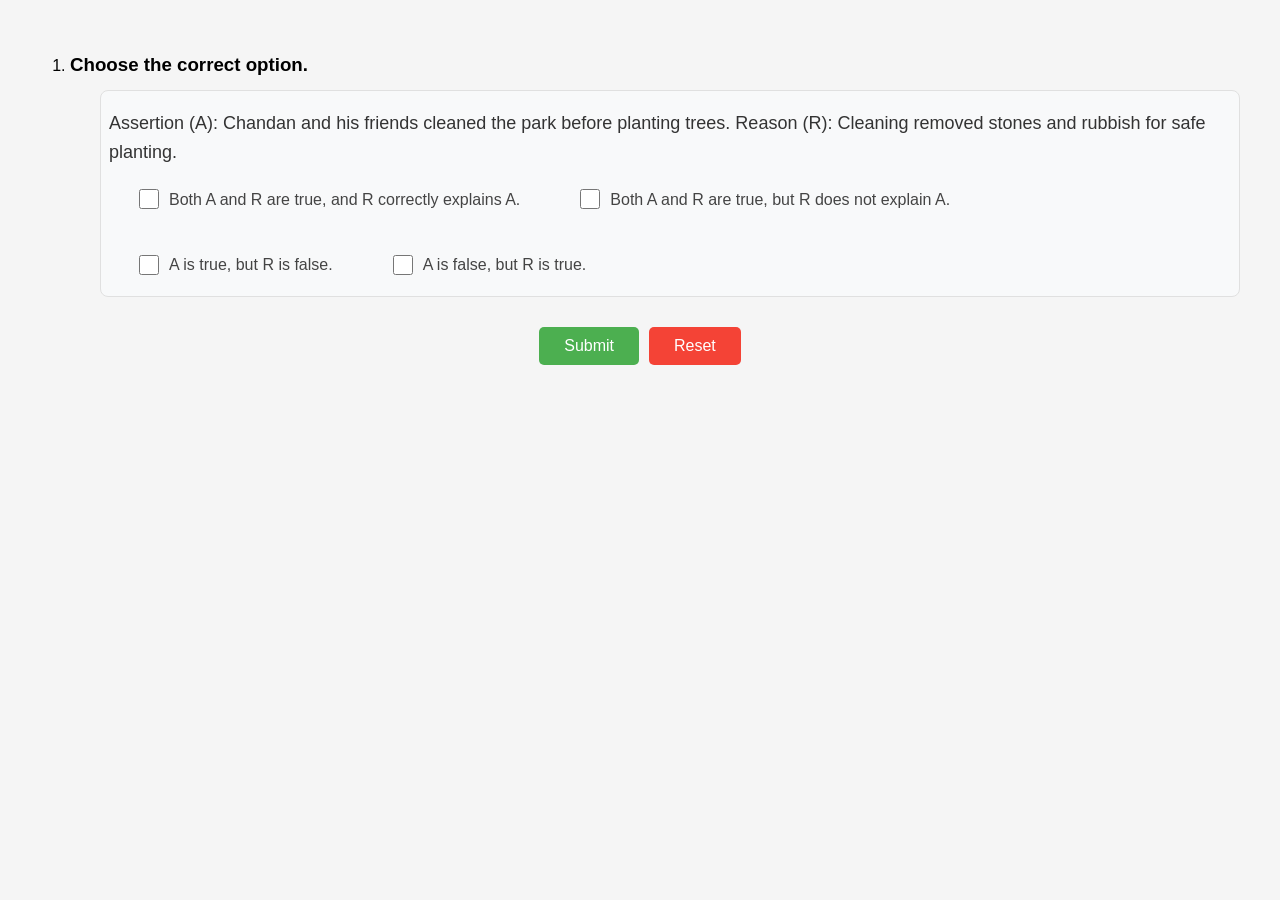
<file: resources/interactivities/mcq_new/chap_1_ws_2_4.html>
<!DOCTYPE html>
<html lang="en">
  <head>
    <meta charset="utf-8" />
    <meta name="viewport" content="width=device-width, initial-scale=1" />
    <title>Multiple Choice Questions</title>
    <link rel="stylesheet" href="css/style.css" />
  </head>
  <body>
    <div class="container">
      <div class="mcq-section">
        <ol>
          <li>
            <h3>Choose the correct option.</h3>
            <div class="quiz_ques">
              <ol>
                <!-- Questions will be dynamically inserted here -->
              </ol>
            </div>
          </li>
        </ol>
      </div>
      <div class="feedback" id="feedback"></div>
      <div class="score" style="display: none">
        Score: <span id="total-score">0</span>/<span id="total-marks">0</span>
      </div>
      <div class="buttons">
        <button type="button" id="btn-submit" class="btn btn-submit">
          Submit
        </button>
        <button type="button" id="btn-reset" class="btn btn-reset">
          Reset
        </button>
      </div>
      <audio controls id="audio-intro" class="hide">
        <source src="./audio/main.mp3" type="audio/mp3" />
      </audio>
      <audio id="audio-try-again">
        <source src="../../audio/try-again.mp3" type="audio/mp3" />
      </audio>
      <audio id="audio-clap">
        <source src="../../audio/welldone.mp3" type="audio/mp3" />
      </audio>
    </div>

    <script type="text/javascript">
      const questions = [
        {
          title:
            "Assertion (A): Chandan and his friends cleaned the park before planting trees.\nReason (R): Cleaning removed stones and rubbish for safe planting.",
          options: [
            "Both A and R are true, and R correctly explains A.",
            "Both A and R are true, but R does not explain A.",
            "A is true, but R is false.",
            "A is false, but R is true.",
          ],
          correct: 0,
        },
      ];
    </script>
    <script src="js/script.js"></script>
  </body>
</html>
</file>
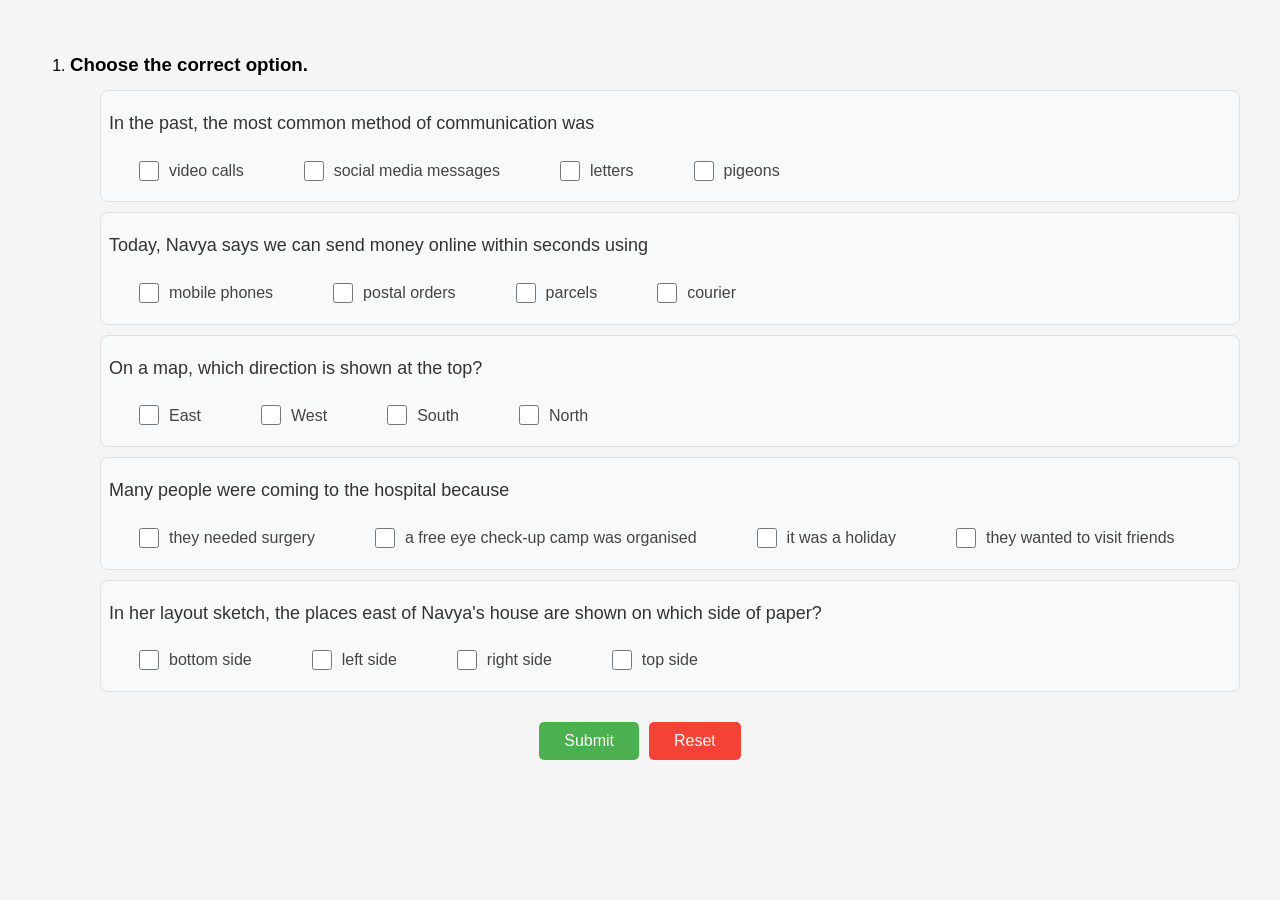
<file: resources/interactivities/mcq_new/chap_2_ws_5_2.html>
<!DOCTYPE html>
<html lang="en">
  <head>
    <meta charset="utf-8" />
    <meta name="viewport" content="width=device-width, initial-scale=1" />
    <title>Multiple Choice Questions</title>
    <link rel="stylesheet" href="css/style.css" />
  </head>
  <body>
    <div class="container">
      <div class="mcq-section">
        <ol>
          <li>
            <h3>Choose the correct option.</h3>
            <div class="quiz_ques">
              <ol>
                <!-- Questions will be dynamically inserted here -->
              </ol>
            </div>
          </li>
        </ol>
      </div>
      <div class="feedback" id="feedback"></div>
      <div class="score" style="display: none">
        Score: <span id="total-score">0</span>/<span id="total-marks">0</span>
      </div>
      <div class="buttons">
        <button type="button" id="btn-submit" class="btn btn-submit">
          Submit
        </button>
        <button type="button" id="btn-reset" class="btn btn-reset">
          Reset
        </button>
      </div>
      <audio controls id="audio-intro" class="hide">
        <source src="./audio/main.mp3" type="audio/mp3" />
      </audio>
      <audio id="audio-try-again">
        <source src="../../audio/try-again.mp3" type="audio/mp3" />
      </audio>
      <audio id="audio-clap">
        <source src="../../audio/welldone.mp3" type="audio/mp3" />
      </audio>
    </div>

    <script type="text/javascript">
      const questions = [
        {
          title: "In the past, the most common method of communication was",
          options: [
            "video calls",
            "social media messages",
            "letters",
            "pigeons",
          ],
          correct: 2,
        },
        {
          title:
            "Today, Navya says we can send money online within seconds using",
          options: ["mobile phones", "postal orders", "parcels", "courier"],
          correct: 0,
        },
        {
          title: "On a map, which direction is shown at the top?",
          options: ["East", "West", "South", "North"],
          correct: 3,
        },
        {
          title: "Many people were coming to the hospital because",
          options: [
            "they needed surgery",
            "a free eye check-up camp was organised",
            "it was a holiday",
            "they wanted to visit friends",
          ],
          correct: 1,
        },
        {
          title:
            "In her layout sketch, the places east of Navya's house are shown on which side of paper?",
          options: ["bottom side", "left side", "right side", "top side"],
          correct: 2,
        },
      ];
    </script>
    <script src="js/script.js"></script>
  </body>
</html>
</file>
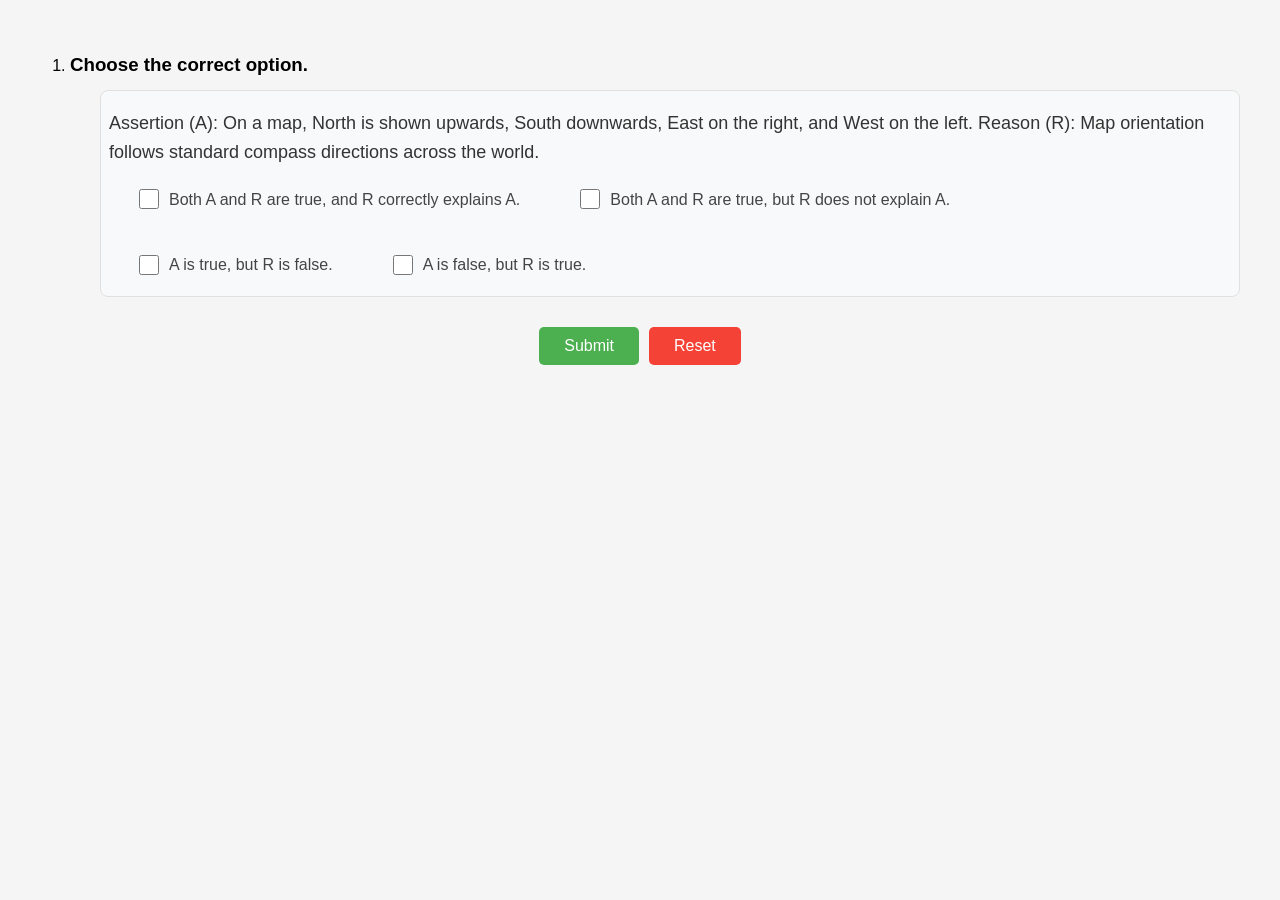
<file: resources/interactivities/mcq_new/chap_2_ws_5_4.html>
<!DOCTYPE html>
<html lang="en">
  <head>
    <meta charset="utf-8" />
    <meta name="viewport" content="width=device-width, initial-scale=1" />
    <title>Multiple Choice Questions</title>
    <link rel="stylesheet" href="css/style.css" />
  </head>
  <body>
    <div class="container">
      <div class="mcq-section">
        <ol>
          <li>
            <h3>Choose the correct option.</h3>
            <div class="quiz_ques">
              <ol>
                <!-- Questions will be dynamically inserted here -->
              </ol>
            </div>
          </li>
        </ol>
      </div>
      <div class="feedback" id="feedback"></div>
      <div class="score" style="display: none">
        Score: <span id="total-score">0</span>/<span id="total-marks">0</span>
      </div>
      <div class="buttons">
        <button type="button" id="btn-submit" class="btn btn-submit">
          Submit
        </button>
        <button type="button" id="btn-reset" class="btn btn-reset">
          Reset
        </button>
      </div>
      <audio controls id="audio-intro" class="hide">
        <source src="./audio/main.mp3" type="audio/mp3" />
      </audio>
      <audio id="audio-try-again">
        <source src="../../audio/try-again.mp3" type="audio/mp3" />
      </audio>
      <audio id="audio-clap">
        <source src="../../audio/welldone.mp3" type="audio/mp3" />
      </audio>
    </div>

    <script type="text/javascript">
      const questions = [
        {
          title:
            "Assertion (A): On a map, North is shown upwards, South downwards, East on the right, and West on the left.\nReason (R): Map orientation follows standard compass directions across the world.",
          options: [
            "Both A and R are true, and R correctly explains A.",
            "Both A and R are true, but R does not explain A.",
            "A is true, but R is false.",
            "A is false, but R is true.",
          ],
          correct: 0,
        },
      ];
    </script>
    <script src="js/script.js"></script>
  </body>
</html>
</file>
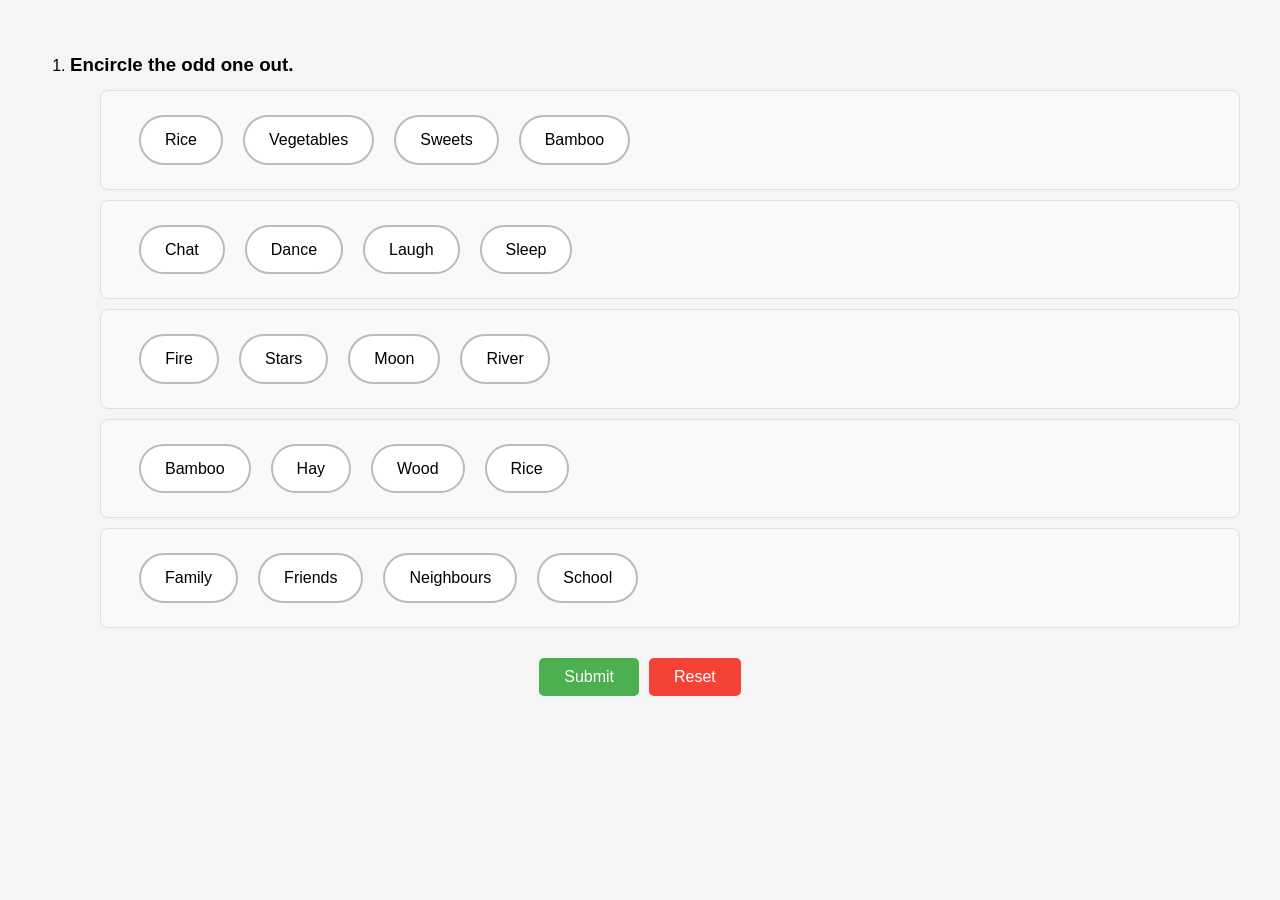
<file: resources/interactivities/odd-one-out/chap_1_ws_3_1.html>
<!DOCTYPE html>
<html lang="en">
  <head>
    <meta charset="utf-8" />
    <meta name="viewport" content="width=device-width, initial-scale=1" />
    <title>Odd One Out Activity</title>
    <link rel="stylesheet" href="css/style.css" />
  </head>
  <body>
    <div class="container">
      <div class="mcq-section">
        <ol>
          <li>
            <h3>Encircle the odd one out.</h3>
            <div class="quiz_ques">
              <ol>
                <!-- Questions will be dynamically inserted here -->
              </ol>
            </div>
          </li>
        </ol>
      </div>
      <div class="feedback" id="feedback"></div>
      <div class="score" style="display: none">
        Score: <span id="total-score">0</span>/<span id="total-marks">0</span>
      </div>
      <div class="buttons">
        <button type="button" id="btn-submit" class="btn btn-submit">
          Submit
        </button>
        <button type="button" id="btn-reset" class="btn btn-reset">
          Reset
        </button>
      </div>
      <audio controls id="audio-intro" class="hide">
        <source src="../mcq_new/audio/main.mp3" type="audio/mp3" />
      </audio>
      <audio id="audio-try-again">
        <source src="../../audio/try-again.mp3" type="audio/mp3" />
      </audio>
      <audio id="audio-clap">
        <source src="../../audio/welldone.mp3" type="audio/mp3" />
      </audio>
    </div>

    <script type="text/javascript">
      const oddOneOutQuestions = [
        {
          options: ["Rice", "Vegetables", "Sweets", "Bamboo"],
          odd: 3, // Sweets is the odd one out
        },
        {
          options: ["Chat", "Dance", "Laugh", "Sleep"],
          odd: 3, // Sleep is the odd one out
        },
        {
          options: ["Fire", "Stars", "Moon", "River"],
          odd: 3, // River is the odd one out
        },
        {
          options: ["Bamboo", "Hay", "Wood", "Rice"],
          odd: 3, // Hay is the odd one out
        },
        {
          options: ["Family", "Friends", "Neighbours", "School"],
          odd: 3, // School is the odd one out
        },
      ];
    </script>
    <script src="js/odd-one-out.js"></script>
    <script>
      document.addEventListener("DOMContentLoaded", function () {
        initOddOneOutQuiz(oddOneOutQuestions);
      });
    </script>
  </body>
</html>
</file>
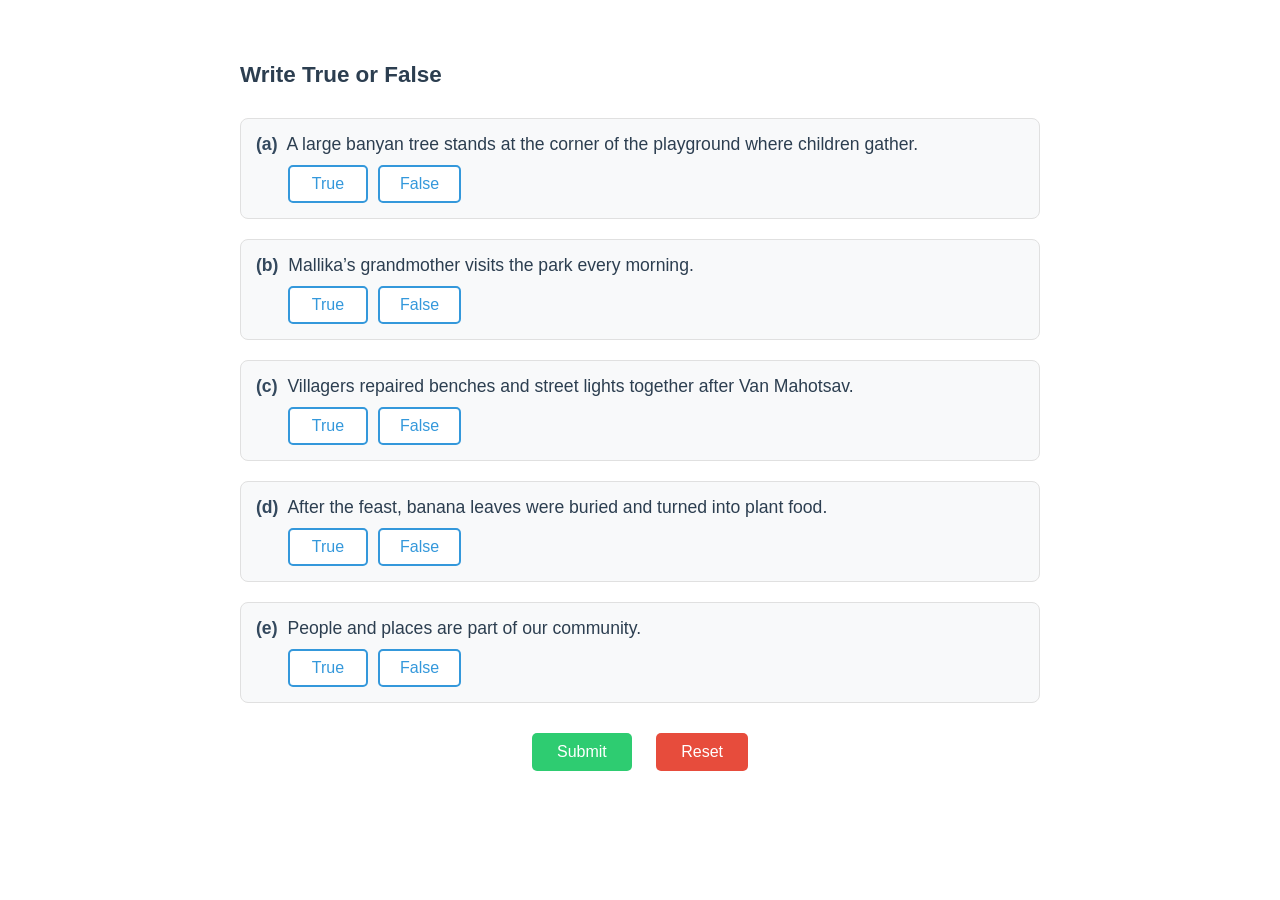
<file: resources/interactivities/true-false/chap_1_ws_1_3.html>
<!DOCTYPE html>
<html lang="en">
  <head>
    <meta charset="utf-8" />
    <meta name="viewport" content="width=device-width, initial-scale=1" />
    <title>True or False Activity</title>
    <link rel="stylesheet" href="css/true-false.css" />
  </head>
  <body>
    <div class="container">
      <div class="question">
        <h3>
          Write True or False
        </h3>
      </div>
      <div id="statements-container"></div>
      <div class="feedback" id="feedback"></div>
      <div class="score-display" id="score-display"></div>
      <div class="buttons">
        <button class="btn btn-submit" onclick="checkAnswers()" id="btn-submit">
          Submit
        </button>
        <button
          class="hide btn btn-submit"
          style="margin: 0 auto"
          onclick="showAns()"
          id="showAns"
        >
          Show Answers
        </button>
        <button class="btn btn-reset" onclick="resetQuiz()">Reset</button>
      </div>
    </div>

    <audio controls id="audio-intro" class="hide">
      <source src="./audio/main.mp3" type="audio/mp3" />
    </audio>
    <audio id="audio-try-again">
      <source src="../../audio/try-again.mp3" type="audio/mp3" />
    </audio>
    <audio id="audio-clap">
      <source src="../../audio/welldone.mp3" type="audio/mp3" />
    </audio>

    <script src="js/true-false.js"></script>
    <script>
      const statements = [
        {
          text: "A large banyan tree stands at the corner of the playground where children gather.",
          answer: "False",
        },
        {
          text: "Mallika’s grandmother visits the park every morning.",
          answer: "True",
        },
        {
          text: "Villagers repaired benches and street lights together after Van Mahotsav.",
          answer: "False",
        },
        {
          text: "After the feast, banana leaves were buried and turned into plant food.",
          answer: "True",
        },
        {
          text: "People and places are part of our community.",
          answer: "True",
        },
      ];

      // Initialize when page loads
      window.addEventListener("load", () => initializeQuiz(statements));
    </script>
  </body>
</html>
</file>
<file: js/plugins/nprogress/nprogress.css>
/* Make clicks pass-through */
#nprogress {
  pointer-events: none;
}

#nprogress .bar {
  background: #29d;

  position: fixed;
  z-index: 1031;
  top: 0;
  left: 0;

  width: 100%;
  height: 2px;
}

/* Fancy blur effect */
#nprogress .peg {
  display: block;
  position: absolute;
  right: 0px;
  width: 100px;
  height: 100%;
  box-shadow: 0 0 10px #29d, 0 0 5px #29d;
  opacity: 1.0;

  -webkit-transform: rotate(3deg) translate(0px, -4px);
      -ms-transform: rotate(3deg) translate(0px, -4px);
          transform: rotate(3deg) translate(0px, -4px);
}

/* Remove these to get rid of the spinner */
#nprogress .spinner {
  display: block;
  position: fixed;
  z-index: 1031;
  top: 15px;
  right: 15px;
}

#nprogress .spinner-icon {
  width: 18px;
  height: 18px;
  box-sizing: border-box;

  border: solid 2px transparent;
  border-top-color: #29d;
  border-left-color: #29d;
  border-radius: 50%;

  -webkit-animation: nprogress-spinner 400ms linear infinite;
          animation: nprogress-spinner 400ms linear infinite;
}

.nprogress-custom-parent {
  overflow: hidden;
  position: relative;
}

.nprogress-custom-parent #nprogress .spinner,
.nprogress-custom-parent #nprogress .bar {
  position: absolute;
}

@-webkit-keyframes nprogress-spinner {
  0%   { -webkit-transform: rotate(0deg); }
  100% { -webkit-transform: rotate(360deg); }
}
@keyframes nprogress-spinner {
  0%   { transform: rotate(0deg); }
  100% { transform: rotate(360deg); }
}
</file>
<file: css/style.css>
@import url("http://fonts.googleapis.com/css?family=Open+Sans:300,400,600,700&lang=en");
/*
 *
 *   INSPINIA - Responsive Admin Theme
 *   version 2.0
 *
*/

@font-face {
  font-family: "Walkman ankush";
  src: url("../fonts/Wa028850.ttf");
  font-weight: bold;
  font-style: bold;
}
@font-face {
  font-family: "Walkman ankush";
  src: url("../fonts/Wa028850.ttf");
  font-weight: bold;
  font-style: bold;
}

h1,
h2,
h3,
h4,
h5,
h6 {
  font-weight: 100;
}
h1 {
  font-size: 30px;
}
h2 {
  font-size: 24px;
}
h3 {
  font-size: 16px;
}
h4 {
  font-size: 14px;
}
h5 {
  font-size: 12px;
}
h6 {
  font-size: 10px;
}
h3,
h4,
h5 {
  margin-top: 5px;
  font-weight: 600;
}
.nav > li > a {
  color: rgb(236, 245, 251);
  font-weight: 600;
  font-size: 14px;
  /* font-family: Walkman ankush; */
  padding: 14px 20px 14px 25px;
}
.nav.navbar-right > li > a {
  color: #ffffff;
}
.nav > li.active > a {
  color: #ffffff;
}
.navbar-default .nav > li > a:hover,
.navbar-default .nav > li > a:focus {
  background-color: rgba(255, 255, 255, 0.1);
  color: white;
}
.navbar-default .nav > li ul > li > a:hover {
  background: rgba(255, 255, 255, 0.1);
}

.nav .open > a,
.nav .open > a:hover,
.nav .open > a:focus {
  background: #fff;
  color: black !important;
}
.nav.navbar-top-links > li > a:hover,
.nav.navbar-top-links > li > a:focus {
  background-color: transparent;
}
.nav > li > a i {
  margin-right: 6px;
}
.navbar {
  border: 0;
}
.navbar-default {
  background-color: transparent;
  border-color: transparent;
}
.navbar-top-links li {
  display: inline-block;
  border: 1px solid rgba(50, 50, 50, 0.7);
  border-radius: 4px;
  background-color: rgba(255, 255, 255, 0);
  box-shadow: inset 0 0 1px #fff, inset 4px 4px 20px rgba(255, 255, 255, 0.33),
    inset -2px -2px 10px rgba(255, 255, 255, 0.25);
}
.navbar-top-links li:last-child {
  margin-right: 40px;
}

body.body-small .navbar-top-links li:last-child {
  margin-right: 10px;
}
.navbar-top-links li a {
  padding: 9px 15px 9px;
  min-height: 36px;
}
.dropdown-menu {
  border: medium none;
  border-radius: 3px;
  display: none;
  float: left;
  font-size: 12px;
  left: 0;
  list-style: none outside none;
  padding: 0;
  position: absolute;
  text-shadow: none;
  top: 100%;
  z-index: 1000;
  border: 1px solid rgba(255, 255, 255, 0.5);
  filter: progid:DXImageTransform.Microsoft.Shadow(color='#000000', Direction=0, Strength=16);
  -moz-box-shadow: 0 2px 16px #000, 0 0 1px #000, 0 0 1px #000;
  -webkit-box-shadow: 0 2px 16px #000, 0 0 1px #000, 0 0 1px #000;
  box-shadow: 0 2px 16px #000, 0 0 1px #000, 0 0 1px #000;
  background: rgba(0, 0, 0, 0.75);
  color: #fff;
}
.dropdown-menu > li > a {
  border-radius: 3px;
  color: inherit;
  line-height: 25px;
  margin: 4px;
  text-align: left;
  font-weight: normal;
}
.dropdown-menu > li > a.font-bold {
  font-weight: 600;
}
.navbar-top-links .dropdown-menu li {
  display: block;
  background: rgba(255, 255, 255, 0.25);
}
.navbar-top-links .dropdown-menu li:last-child {
  margin-right: 0;
}
.navbar-top-links .dropdown-menu li a {
  padding: 3px 20px;
  min-height: 0;
}
.navbar-top-links .dropdown-menu li a div {
  white-space: normal;
}
.navbar-top-links .dropdown-messages,
.navbar-top-links .dropdown-tasks,
.navbar-top-links .dropdown-alerts {
  width: 310px;
  min-width: 0;
}
.navbar-top-links .dropdown-messages {
  margin-left: 5px;
}
.navbar-top-links .dropdown-tasks {
  margin-left: -59px;
}
.navbar-top-links .dropdown-alerts {
  margin-left: -123px;
}
.navbar-top-links .dropdown-user {
  right: 0;
  left: auto;
}
.dropdown-messages,
.dropdown-alerts {
  padding: 10px 10px 10px 10px;
}
.dropdown-messages li a,
.dropdown-alerts li a {
  font-size: 12px;
}
.dropdown-messages li em,
.dropdown-alerts li em {
  font-size: 10px;
}
.nav.navbar-top-links .dropdown-alerts a {
  font-size: 12px;
}
.nav-header {
  padding: 33px 25px;
  background: url("patterns/header-profile.png") no-repeat;
}
.pace-done .nav-header {
  transition: all 0.5s;
}
.nav > li.active {
  border-left: 2px solid rgba(255, 255, 255, 0.53);
  background: rgba(255, 255, 255, 0.1);
}
.nav.nav-second-level > li.active {
  border: none;
}
.nav.nav-second-level.collapse[style] {
  height: auto !important;
}
.nav-header a {
  color: #dfe4ed;
}
.nav-header .text-muted {
  color: #8095a8;
}
.minimalize-styl-2 {
  padding: 4px 12px;
  margin: 14px 5px 5px 20px;
  font-size: 14px;
  float: left;
}
.navbar-form-custom {
  float: left;
  height: 50px;
  padding: 0;
  width: 200px;
  display: inline-table;
  color: #fff;
  position: relative;
}
.search-bar .form-control {
  border: 2px #ffffff solid;
  background: #774007;
  font-size: 17px !important;
  color: #ffffff;
  outline: none;
  box-shadow: none;
  border-radius: 50px;
  width: 80%;
  border-right: 0 !important;
  font-weight: bold;
}

.search-bar .input-group-addon {
  background: #774007;
  border: 2px #ffffff solid;
  color: #ffffff;
  font-size: 18px;
  border-radius: 0px 50px 50px 0px;
  position: absolute;
  right: 2px;
  top: 10px;
  z-index: 999;
  text-align: center;
  width: 43px;
  height: 40px;
  vertical-align: middle;
  line-height: 20px;
}
.navbar-form-custom .form-group {
  margin-bottom: 0;
}
.nav.navbar-top-links a {
  font-size: 14px;
}
.navbar-form-custom .form-control {
  background: none repeat scroll 0 0 rgba(0, 0, 0, 0);
  border: medium none;
  font-size: 14px;
  height: 60px;
  margin: 0;
  z-index: 2000;
}
.count-info .label {
  /* #mod */
  /* line-height: 12px; */
  line-height: 24px;
  /* padding: 2px 5px; */
  /* position: absolute; */
  /* right: -1px; */
  /* top: -2px; */
}
.arrow {
  float: right;
}
.fa.arrow:before {
  content: "\f104";
}
.active > a > .fa.arrow:before {
  content: "\f107";
}
.nav-second-level li,
.nav-third-level li {
  border-bottom: none !important;
}
.nav-second-level li a {
  padding: 7px 10px 7px 10px;
  padding-left: 52px;
}
.nav-third-level li a {
  padding-left: 62px;
}
.nav-second-level li:last-child {
  margin-bottom: 10px;
}
body:not(.fixed-sidebar):not(.canvas-menu).mini-navbar
  .nav
  li:hover
  > .nav-second-level,
.mini-navbar .nav li:focus > .nav-second-level {
  display: block;
  border-radius: 0 2px 2px 0;
  min-width: 140px;
  height: auto;
}
body.mini-navbar .navbar-default .nav > li > .nav-second-level li a {
  font-size: 12px;
  border-radius: 3px;
}
.fixed-nav .slimScrollDiv #side-menu {
  /* padding-bottom: 60px; */
  margin: 0;
  padding: 0;
}
.mini-navbar .nav-second-level li a {
  padding: 10px 10px 10px 15px;
}
.mini-navbar .nav-second-level {
  position: absolute;
  left: 70px;
  top: 0px;
  background-color: #2f4050;
  padding: 10px 10px 10px 10px;
  font-size: 12px;
}
.canvas-menu.mini-navbar .nav-second-level {
  background: #293846;
}
.mini-navbar li.active .nav-second-level {
  left: 65px;
}
.navbar-default .special_link a {
  background: #031930;
  color: white;
}
.navbar-default .special_link a:hover {
  background: #17987e !important;
  color: white;
}
.navbar-default .special_link a span.label {
  background: #fff;
  color: #031930;
}
.navbar-default .landing_link a {
  background: #1cc09f;
  color: white;
}
.navbar-default .landing_link a:hover {
  background: #031930 !important;
  color: white;
}
.navbar-default .landing_link a span.label {
  background: #fff;
  color: #1cc09f;
}
.logo-element {
  text-align: center;
  font-size: 18px;
  font-weight: 600;
  color: white;
  display: none;
  padding: 18px 0;
}
.pace-done .navbar-static-side,
.pace-done .nav-header,
.pace-done li.active,
.pace-done #page-wrapper,
.pace-done .footer {
  -webkit-transition: all 0.5s;
  -moz-transition: all 0.5s;
  -o-transition: all 0.5s;
  transition: all 0.5s;
}
.navbar-fixed-top {
  /* background: #fff; */
  /* background-color: #00335b; */
  transition-duration: 0.5s;
  /* border: 1px solid rgba(255, 255, 255, 0.4); */
  z-index: 2030;
  border-radius: 5px 5px 5px 5px;
  margin: 0 5px;
}
.navbar-fixed-top,
.navbar-static-top {
  /* background-color: rgba(0, 0, 0, 0.75);
  box-shadow: rgb(0, 0, 0) 0px 2px 10px, rgba(0, 0, 0, 0.6) 0px 0px 1px,
    rgba(0, 0, 0, 0.6) 0px 0px 1px; */
  top: 5px;
}
.fixed-nav #wrapper {
  /* margin-top: 50px; */
  margin-top: 1.4rem;
}
.minimalize-styl-2 {
  margin: 0px 5px;
  border: 1px solid rgba(50, 50, 50, 0.7);
  border-radius: 4px;
  /* background-color: red; */
  /* box-shadow: inset 0 0 1px #fff, inset 4px 4px 20px rgba(255,255,255,0.33), inset -2px -2px 10px rgba(255,255,255,0.25); */
}
.body-small .navbar-fixed-top {
  margin-left: 5px;
}
body.mini-navbar .navbar-static-side {
  width: 70px;
}
body.mini-navbar .profile-element,
body.mini-navbar .nav-label,
body.mini-navbar .navbar-default .nav li a span {
  display: none;
}
body.canvas-menu .profile-element {
  display: block;
}
body:not(.fixed-sidebar):not(.canvas-menu).mini-navbar .nav-second-level {
  display: none;
}
body.mini-navbar .navbar-default .nav > li > a {
  font-size: 16px;
}
body.mini-navbar .logo-element {
  display: block;
}
body.canvas-menu .logo-element {
  display: none;
}
body.mini-navbar .nav-header {
  padding: 0;
  background-color: #031930;
}
body.canvas-menu .nav-header {
  padding: 33px 25px;
}
body.mini-navbar #page-wrapper {
  margin: 0 0 0 70px;
}
body.fixed-sidebar.mini-navbar .footer,
/* body.canvas-menu.mini-navbar .footer {
  margin: 0 5px !important;
} */
body.canvas-menu.mini-navbar #page-wrapper,
body.canvas-menu.mini-navbar .footer {
  margin: 0 0 0 0;
}
body.fixed-sidebar .navbar-static-side,
body.canvas-menu .navbar-static-side {
  position: fixed;
  width: 300px;
  z-index: 2006;
  height: 80%;
  background: rgba(0, 0, 0, 0.75);
  -webkit-transition: all 0.2s ease;
  -moz-transition: all 0.2s ease;
  -ms-transition: all 0.2s ease;
  -o-transition: all 0.2s ease;
  transition: all 0.2s ease;
  filter: progid:DXImageTransform.Microsoft.Shadow(color='#000000', Direction=0, Strength=16);
  -moz-box-shadow: 0 2px 16px #000, 0 0 1px #000, 0 0 1px #000;
  -webkit-box-shadow: 0 2px 16px #000, 0 0 1px #000, 0 0 1px #000;
  box-shadow: 0 2px 16px #000, 0 0 1px #000, 0 0 1px #000;
  border: 1px solid rgba(255, 255, 255, 0.5);
  top: 60px;
  margin-left: 6px;
}
body.fixed-sidebar.mini-navbar .navbar-static-side {
  width: 0px;
  box-shadow: none;
  border: 0;
}
body.fixed-sidebar.mini-navbar #page-wrapper {
  margin: 0 0 0 0px;
}
body.body-small.fixed-sidebar.mini-navbar #page-wrapper {
  margin: 0px;
}
body.body-small.fixed-sidebar.mini-navbar .navbar-static-side {
  width: 220px;
}
.fixed-sidebar.mini-navbar .nav li:focus > .nav-second-level,
.canvas-menu.mini-navbar .nav li:focus > .nav-second-level {
  display: block;
  height: auto;
}
body.fixed-sidebar.mini-navbar
  .navbar-default
  .nav
  > li
  > .nav-second-level
  li
  a {
  font-size: 12px;
  border-radius: 3px;
}
body.canvas-menu.mini-navbar
  .navbar-default
  .nav
  > li
  > .nav-second-level
  li
  a {
  font-size: 13px;
  border-radius: 3px;
}
.fixed-sidebar.mini-navbar .nav-second-level li a,
.canvas-menu.mini-navbar .nav-second-level li a {
  padding: 10px 10px 10px 15px;
}
.fixed-sidebar.mini-navbar .nav-second-level,
.canvas-menu.mini-navbar .nav-second-level {
  position: relative;
  padding: 0;
  font-size: 13px;
}
.fixed-sidebar.mini-navbar li.active .nav-second-level,
.canvas-menu.mini-navbar li.active .nav-second-level {
  left: 0px;
}
body.fixed-sidebar.mini-navbar .navbar-default .nav > li > a,
body.canvas-menu.mini-navbar .navbar-default .nav > li > a {
  font-size: 13px;
}
body.fixed-sidebar.mini-navbar .nav-label,
body.fixed-sidebar.mini-navbar .navbar-default .nav li a span,
body.canvas-menu.mini-navbar .nav-label,
body.canvas-menu.mini-navbar .navbar-default .nav li a span {
  display: inline;
}
body.canvas-menu.mini-navbar .navbar-default .nav li .profile-element a span {
  display: block;
}
.canvas-menu.mini-navbar .nav-second-level li a,
.fixed-sidebar.mini-navbar .nav-second-level li a {
  padding: 7px 10px 7px 52px;
}
.fixed-sidebar.mini-navbar .nav-second-level,
.canvas-menu.mini-navbar .nav-second-level {
  left: 0px;
}
body.canvas-menu nav.navbar-static-side {
  z-index: 2001;
  background: #2f4050;
  height: 100%;
  position: fixed;
  display: none;
}
body.canvas-menu.mini-navbar nav.navbar-static-side {
  display: block;
  width: 220px;
}
.top-navigation #page-wrapper {
  margin-left: 0;
}
.top-navigation .navbar-nav .dropdown-menu > .active > a {
  background: white;
  color: #031930;
  font-weight: bold;
}
.white-bg .navbar-fixed-top,
.white-bg .navbar-static-top {
  background: #fff;
}
.top-navigation .navbar {
  margin-bottom: 0;
}
.top-navigation .nav > li > a {
  padding: 15px 20px;
  color: #676a6c;
}
.top-navigation .nav > li a:hover,
.top-navigation .nav > li a:focus {
  background: #fff;
  color: #031930;
}
.top-navigation .nav > li.active {
  background: #fff;
  border: none;
}
.top-navigation .nav > li.active > a {
  color: #031930;
}
.top-navigation .navbar-right {
  margin-right: 10px;
}
.top-navigation .navbar-nav .dropdown-menu {
  box-shadow: none;
  border: 1px solid #e7eaec;
}
.top-navigation .dropdown-menu > li > a {
  margin: 0;
  padding: 7px 20px;
}
.navbar .dropdown-menu {
  margin-top: 0px;
}
.top-navigation .navbar-brand {
  background: #031930;
  color: #fff;
  padding: 15px 25px;
}
.top-navigation .navbar-top-links li:last-child {
  margin-right: 0;
}
.top-navigation.mini-navbar #page-wrapper,
.top-navigation.body-small.fixed-sidebar.mini-navbar #page-wrapper,
.mini-navbar .top-navigation #page-wrapper,
.body-small.fixed-sidebar.mini-navbar .top-navigation #page-wrapper,
.canvas-menu #page-wrapper {
  margin: 0;
}
.top-navigation.fixed-nav #wrapper,
.fixed-nav #wrapper.top-navigation {
  margin-top: 50px;
}
.top-navigation .footer.fixed {
  margin-left: 0 !important;
}
.top-navigation .wrapper.wrapper-content {
  padding: 40px;
}
.top-navigation.body-small .wrapper.wrapper-content,
.body-small .top-navigation .wrapper.wrapper-content {
  padding: 40px 0px 40px 0px;
}
.navbar-toggle {
  background-color: #031930;
  color: #fff;
  padding: 6px 12px;
  font-size: 14px;
}
.top-navigation .navbar-nav .open .dropdown-menu > li > a,
.top-navigation .navbar-nav .open .dropdown-menu .dropdown-header {
  padding: 10px 15px 10px 20px;
}
@media (max-width: 768px) {
  .top-navigation .navbar-header {
    display: block;
    float: none;
  }
}
.menu-visible-lg,
.menu-visible-md {
  display: none !important;
}
@media (min-width: 1200px) {
  .menu-visible-lg {
    display: block !important;
  }
}
@media (min-width: 992px) {
  .menu-visible-md {
    display: block !important;
  }
}
@media (max-width: 767px) {
  .menu-visible-md {
    display: block !important;
  }
  .menu-visible-lg {
    display: block !important;
  }
}
.btn {
  border-radius: 3px;
}
.float-e-margins .btn {
  margin-bottom: 5px;
}
.btn-w-m {
  min-width: 120px;
}
.btn-primary.btn-outline {
  color: #031930;
}
.btn-success.btn-outline {
  color: #1c84c6;
}
.btn-info.btn-outline {
  color: #23c6c8;
}
.btn-warning.btn-outline {
  color: #f8ac59;
}
.btn-danger.btn-outline {
  color: #ed5565;
}
.btn-primary.btn-outline:hover,
.btn-success.btn-outline:hover,
.btn-info.btn-outline:hover,
.btn-warning.btn-outline:hover,
.btn-danger.btn-outline:hover {
  color: #fff;
}
.btn-primary {
  /* background-color: #1191ca; */
  /* border-color: #eaeaea; */
  /* color: #FFFFFF; */
  background: -webkit-gradient(
    linear,
    50% 0%,
    50% 100%,
    color-stop(0%, #e6e5e6),
    color-stop(100%, #d1d0d1)
  );
  background: -webkit-linear-gradient(top, #e6e5e6, #d1d0d1);
  background: -moz-linear-gradient(top, #e6e5e6, #d1d0d1);
  background: -o-linear-gradient(top, #e6e5e6, #d1d0d1);
  background: linear-gradient(top, #e6e5e6, #d1d0d1);
  background-color: #e4e4e4;
  border: 1px solid #8c8d8c;
  color: #1a1a1a;
  -webkit-box-shadow: inset 0px 1px 0px rgba(255, 255, 255, 0.5),
    0px 1px 2px rgba(0, 0, 0, 0.2);
  -moz-box-shadow: inset 0px 1px 0px rgba(255, 255, 255, 0.5),
    0px 1px 2px rgba(0, 0, 0, 0.2);
  box-shadow: inset 0px 1px 0px rgba(255, 255, 255, 0.5),
    0px 1px 2px rgba(0, 0, 0, 0.2);
}
.btn-primary:hover,
.btn-primary:focus,
.btn-primary:active,
.btn-primary.active,
.open .dropdown-toggle.btn-primary {
  /* background-color: #115b7b; */
  /* border-color: #18a689; */
  /* color: #FFFFFF; */
  background-color: #8c8d8c;
  background: -webkit-gradient(
    linear,
    50% 0%,
    50% 100%,
    color-stop(0%, #afb0af),
    color-stop(100%, #7a7b7a)
  );
  background: -webkit-linear-gradient(top, #afb0af, #7a7b7a);
  background: -moz-linear-gradient(top, #afb0af, #7a7b7a);
  background: -o-linear-gradient(top, #afb0af, #7a7b7a);
  background: linear-gradient(top, #afb0af, #7a7b7a);
  border: 1px solid #8c8d8c;
}
.btn-primary:active,
.btn-primary.active,
.open .dropdown-toggle.btn-primary {
  background-image: none;
}
.btn-primary.disabled,
.btn-primary.disabled:hover,
.btn-primary.disabled:focus,
.btn-primary.disabled:active,
.btn-primary.disabled.active,
.btn-primary[disabled],
.btn-primary[disabled]:hover,
.btn-primary[disabled]:focus,
.btn-primary[disabled]:active,
.btn-primary.active[disabled],
fieldset[disabled] .btn-primary,
fieldset[disabled] .btn-primary:hover,
fieldset[disabled] .btn-primary:focus,
fieldset[disabled] .btn-primary:active,
fieldset[disabled] .btn-primary.active {
  background-color: #1dc5a3;
  border-color: #1dc5a3;
}
.btn-success {
  background-color: #1c84c6;
  border-color: #1c84c6;
  color: #ffffff;
}
.btn-success:hover,
.btn-success:focus,
.btn-success:active,
.btn-success.active,
.open .dropdown-toggle.btn-success {
  background-color: #1a7bb9;
  border-color: #1a7bb9;
  color: #ffffff;
}
.btn-success:active,
.btn-success.active,
.open .dropdown-toggle.btn-success {
  background-image: none;
}
.btn-success.disabled,
.btn-success.disabled:hover,
.btn-success.disabled:focus,
.btn-success.disabled:active,
.btn-success.disabled.active,
.btn-success[disabled],
.btn-success[disabled]:hover,
.btn-success[disabled]:focus,
.btn-success[disabled]:active,
.btn-success.active[disabled],
fieldset[disabled] .btn-success,
fieldset[disabled] .btn-success:hover,
fieldset[disabled] .btn-success:focus,
fieldset[disabled] .btn-success:active,
fieldset[disabled] .btn-success.active {
  background-color: #1f90d8;
  border-color: #1f90d8;
}
.btn-info {
  background-color: #23c6c8;
  border-color: #23c6c8;
  color: #ffffff;
}
.btn-info:hover,
.btn-info:focus,
.btn-info:active,
.btn-info.active,
.open .dropdown-toggle.btn-info {
  background-color: #21b9bb;
  border-color: #21b9bb;
  color: #ffffff;
}
.btn-info:active,
.btn-info.active,
.open .dropdown-toggle.btn-info {
  background-image: none;
}
.btn-info.disabled,
.btn-info.disabled:hover,
.btn-info.disabled:focus,
.btn-info.disabled:active,
.btn-info.disabled.active,
.btn-info[disabled],
.btn-info[disabled]:hover,
.btn-info[disabled]:focus,
.btn-info[disabled]:active,
.btn-info.active[disabled],
fieldset[disabled] .btn-info,
fieldset[disabled] .btn-info:hover,
fieldset[disabled] .btn-info:focus,
fieldset[disabled] .btn-info:active,
fieldset[disabled] .btn-info.active {
  background-color: #26d7d9;
  border-color: #26d7d9;
}
.btn-default {
  background-color: #c2c2c2;
  border-color: #c2c2c2;
  color: #ffffff;
}
.btn-default:hover,
.btn-default:focus,
.btn-default:active,
.btn-default.active,
.open .dropdown-toggle.btn-default {
  background-color: #bababa;
  border-color: #bababa;
  color: #ffffff;
}
.btn-default:active,
.btn-default.active,
.open .dropdown-toggle.btn-default {
  background-image: none;
}
.btn-default.disabled,
.btn-default.disabled:hover,
.btn-default.disabled:focus,
.btn-default.disabled:active,
.btn-default.disabled.active,
.btn-default[disabled],
.btn-default[disabled]:hover,
.btn-default[disabled]:focus,
.btn-default[disabled]:active,
.btn-default.active[disabled],
fieldset[disabled] .btn-default,
fieldset[disabled] .btn-default:hover,
fieldset[disabled] .btn-default:focus,
fieldset[disabled] .btn-default:active,
fieldset[disabled] .btn-default.active {
  background-color: #cccccc;
  border-color: #cccccc;
}
.btn-warning {
  background-color: #f8ac59;
  border-color: #f8ac59;
  color: #ffffff;
}
.btn-warning:hover,
.btn-warning:focus,
.btn-warning:active,
.btn-warning.active,
.open .dropdown-toggle.btn-warning {
  background-color: #f7a54a;
  border-color: #f7a54a;
  color: #ffffff;
}
.btn-warning:active,
.btn-warning.active,
.open .dropdown-toggle.btn-warning {
  background-image: none;
}
.btn-warning.disabled,
.btn-warning.disabled:hover,
.btn-warning.disabled:focus,
.btn-warning.disabled:active,
.btn-warning.disabled.active,
.btn-warning[disabled],
.btn-warning[disabled]:hover,
.btn-warning[disabled]:focus,
.btn-warning[disabled]:active,
.btn-warning.active[disabled],
fieldset[disabled] .btn-warning,
fieldset[disabled] .btn-warning:hover,
fieldset[disabled] .btn-warning:focus,
fieldset[disabled] .btn-warning:active,
fieldset[disabled] .btn-warning.active {
  background-color: #f9b66d;
  border-color: #f9b66d;
}
.btn-danger {
  background-color: #ed5565;
  border-color: #ed5565;
  color: #ffffff;
}
.btn-danger:hover,
.btn-danger:focus,
.btn-danger:active,
.btn-danger.active,
.open .dropdown-toggle.btn-danger {
  background-color: #ec4758;
  border-color: #ec4758;
  color: #ffffff;
}
.btn-danger:active,
.btn-danger.active,
.open .dropdown-toggle.btn-danger {
  background-image: none;
}
.btn-danger.disabled,
.btn-danger.disabled:hover,
.btn-danger.disabled:focus,
.btn-danger.disabled:active,
.btn-danger.disabled.active,
.btn-danger[disabled],
.btn-danger[disabled]:hover,
.btn-danger[disabled]:focus,
.btn-danger[disabled]:active,
.btn-danger.active[disabled],
fieldset[disabled] .btn-danger,
fieldset[disabled] .btn-danger:hover,
fieldset[disabled] .btn-danger:focus,
fieldset[disabled] .btn-danger:active,
fieldset[disabled] .btn-danger.active {
  background-color: #ef6776;
  border-color: #ef6776;
}
.btn-link {
  color: inherit;
}
.btn-link:hover,
.btn-link:focus,
.btn-link:active,
.btn-link.active,
.open .dropdown-toggle.btn-link {
  color: #031930;
  text-decoration: none;
}
.btn-link:active,
.btn-link.active,
.open .dropdown-toggle.btn-link {
  background-image: none;
}
.btn-link.disabled,
.btn-link.disabled:hover,
.btn-link.disabled:focus,
.btn-link.disabled:active,
.btn-link.disabled.active,
.btn-link[disabled],
.btn-link[disabled]:hover,
.btn-link[disabled]:focus,
.btn-link[disabled]:active,
.btn-link.active[disabled],
fieldset[disabled] .btn-link,
fieldset[disabled] .btn-link:hover,
fieldset[disabled] .btn-link:focus,
fieldset[disabled] .btn-link:active,
fieldset[disabled] .btn-link.active {
  color: #cacaca;
}
.btn-white {
  color: inherit;
  background: white;
  border: 1px solid #e7eaec;
}
.btn-white:hover,
.btn-white:focus,
.btn-white:active,
.btn-white.active,
.open .dropdown-toggle.btn-white {
  color: inherit;
  border: 1px solid #d2d2d2;
}
.btn-white:active,
.btn-white.active {
  box-shadow: 0 2px 5px rgba(0, 0, 0, 0.15) inset;
}
.btn-white:active,
.btn-white.active,
.open .dropdown-toggle.btn-white {
  background-image: none;
}
.btn-white.disabled,
.btn-white.disabled:hover,
.btn-white.disabled:focus,
.btn-white.disabled:active,
.btn-white.disabled.active,
.btn-white[disabled],
.btn-white[disabled]:hover,
.btn-white[disabled]:focus,
.btn-white[disabled]:active,
.btn-white.active[disabled],
fieldset[disabled] .btn-white,
fieldset[disabled] .btn-white:hover,
fieldset[disabled] .btn-white:focus,
fieldset[disabled] .btn-white:active,
fieldset[disabled] .btn-white.active {
  color: #cacaca;
}
.form-control,
.form-control:focus,
.has-error .form-control:focus,
.has-success .form-control:focus,
.has-warning .form-control:focus,
.navbar-collapse,
.navbar-form,
.navbar-form-custom .form-control:focus,
.navbar-form-custom .form-control:hover,
.open .btn.dropdown-toggle,
.panel,
.popover,
.progress,
.progress-bar {
  box-shadow: none;
}
.btn-outline {
  color: inherit;
  background-color: transparent;
  transition: all 0.5s;
}
.btn-rounded {
  border-radius: 50px;
}
.btn-large-dim {
  width: 90px;
  height: 90px;
  font-size: 42px;
}
button.dim {
  display: inline-block;
  color: #fff;
  text-decoration: none;
  text-transform: uppercase;
  text-align: center;
  padding-top: 6px;
  margin-right: 10px;
  position: relative;
  cursor: pointer;
  border-radius: 5px;
  font-weight: 600;
  margin-bottom: 0px !important;
}
button.dim:active {
  top: 3px;
}
button.btn-primary.dim {
  box-shadow: inset 0px 0px 0px #16987e, 0px 5px 0px 0px #16987e,
    0px 10px 5px #999999;
}
button.btn-primary.dim:active {
  box-shadow: inset 0px 0px 0px #16987e, 0px 2px 0px 0px #16987e,
    0px 5px 3px #999999;
}
button.btn-default.dim {
  box-shadow: inset 0px 0px 0px #b3b3b3, 0px 5px 0px 0px #b3b3b3,
    0px 10px 5px #999999;
}
button.btn-default.dim:active {
  box-shadow: inset 0px 0px 0px #b3b3b3, 0px 2px 0px 0px #b3b3b3,
    0px 5px 3px #999999;
}
button.btn-warning.dim {
  box-shadow: inset 0px 0px 0px #f79d3c, 0px 5px 0px 0px #f79d3c,
    0px 10px 5px #999999;
}
button.btn-warning.dim:active {
  box-shadow: inset 0px 0px 0px #f79d3c, 0px 2px 0px 0px #f79d3c,
    0px 5px 3px #999999;
}
button.btn-info.dim {
  box-shadow: inset 0px 0px 0px #1eacae, 0px 5px 0px 0px #1eacae,
    0px 10px 5px #999999;
}
button.btn-info.dim:active {
  box-shadow: inset 0px 0px 0px #1eacae, 0px 2px 0px 0px #1eacae,
    0px 5px 3px #999999;
}
button.btn-success.dim {
  box-shadow: inset 0px 0px 0px #1872ab, 0px 5px 0px 0px #1872ab,
    0px 10px 5px #999999;
}
button.btn-success.dim:active {
  box-shadow: inset 0px 0px 0px #1872ab, 0px 2px 0px 0px #1872ab,
    0px 5px 3px #999999;
}
button.btn-danger.dim {
  box-shadow: inset 0px 0px 0px #ea394c, 0px 5px 0px 0px #ea394c,
    0px 10px 5px #999999;
}
button.btn-danger.dim:active {
  box-shadow: inset 0px 0px 0px #ea394c, 0px 2px 0px 0px #ea394c,
    0px 5px 3px #999999;
}
button.dim:before {
  font-size: 50px;
  line-height: 1em;
  font-weight: normal;
  color: #fff;
  display: block;
  padding-top: 10px;
}
button.dim:active:before {
  top: 7px;
  font-size: 50px;
}
.label {
  background-color: #d1dade;
  color: #5e5e5e;
  font-family: "Open Sans";
  font-size: 10px;
  font-weight: 600;
  padding: 3px 8px;
  text-shadow: none;
}
.badge {
  background-color: #d1dade;
  color: #5e5e5e;
  font-family: "Open Sans";
  font-size: 11px;
  font-weight: 600;
  padding-bottom: 4px;
  padding-left: 6px;
  padding-right: 6px;
  text-shadow: none;
}
.label-primary,
.badge-primary {
  background-color: #000;
  color: #ffffff;
}
.label-success,
.badge-success {
  background-color: #1c84c6;
  color: #ffffff;
}
.label-warning,
.badge-warning {
  background-color: #f8ac59;
  color: #ffffff;
}
.label-warning-light,
.badge-warning-light {
  background-color: #f8ac59;
  color: #ffffff;
}
.label-danger,
.badge-danger {
  background-color: #ed5565;
  color: #ffffff;
}
.label-info,
.badge-info {
  background-color: #23c6c8;
  color: #ffffff;
}
.label-inverse,
.badge-inverse {
  background-color: #262626;
  color: #ffffff;
}
.label-white,
.badge-white {
  background-color: #ffffff;
  color: #5e5e5e;
}
.label-white,
.badge-disable {
  background-color: #2a2e36;
  color: #8b91a0;
}
/* TOOGLE SWICH */
.onoffswitch {
  position: relative;
  width: 64px;
  -webkit-user-select: none;
  -moz-user-select: none;
  -ms-user-select: none;
}
.onoffswitch-checkbox {
  display: none;
}
.onoffswitch-label {
  display: block;
  overflow: hidden;
  cursor: pointer;
  border: 2px solid #031930;
  border-radius: 2px;
}
.onoffswitch-inner {
  width: 200%;
  margin-left: -100%;
  -moz-transition: margin 0.3s ease-in 0s;
  -webkit-transition: margin 0.3s ease-in 0s;
  -o-transition: margin 0.3s ease-in 0s;
  transition: margin 0.3s ease-in 0s;
}
.onoffswitch-inner:before,
.onoffswitch-inner:after {
  float: left;
  width: 50%;
  height: 20px;
  padding: 0;
  line-height: 20px;
  font-size: 12px;
  color: white;
  font-family: Trebuchet, Arial, sans-serif;
  font-weight: bold;
  -moz-box-sizing: border-box;
  -webkit-box-sizing: border-box;
  box-sizing: border-box;
}
.onoffswitch-inner:before {
  content: "ON";
  padding-left: 10px;
  background-color: #031930;
  color: #ffffff;
}
.onoffswitch-inner:after {
  content: "OFF";
  padding-right: 10px;
  background-color: #ffffff;
  color: #999999;
  text-align: right;
}
.onoffswitch-switch {
  width: 20px;
  margin: 0px;
  background: #ffffff;
  border: 2px solid #031930;
  border-radius: 2px;
  position: absolute;
  top: 0;
  bottom: 0;
  right: 44px;
  -moz-transition: all 0.3s ease-in 0s;
  -webkit-transition: all 0.3s ease-in 0s;
  -o-transition: all 0.3s ease-in 0s;
  transition: all 0.3s ease-in 0s;
}
.onoffswitch-checkbox:checked + .onoffswitch-label .onoffswitch-inner {
  margin-left: 0;
}
.onoffswitch-checkbox:checked + .onoffswitch-label .onoffswitch-switch {
  right: 0px;
}
/* CHOSEN PLUGIN */
.chosen-container-single .chosen-single {
  background: #ffffff;
  box-shadow: none;
  -moz-box-sizing: border-box;
  background-color: #ffffff;
  border: 1px solid #cbd5dd;
  border-radius: 2px;
  cursor: text;
  height: auto !important;
  margin: 0;
  min-height: 30px;
  overflow: hidden;
  padding: 4px 12px;
  position: relative;
  width: 100%;
}
.chosen-container-multi .chosen-choices li.search-choice {
  background: #f1f1f1;
  border: 1px solid #ededed;
  border-radius: 2px;
  box-shadow: none;
  color: #333333;
  cursor: default;
  line-height: 13px;
  margin: 3px 0 3px 5px;
  padding: 3px 20px 3px 5px;
  position: relative;
}
/* PAGINATIN */
.pagination > .active > a,
.pagination > .active > span,
.pagination > .active > a:hover,
.pagination > .active > span:hover,
.pagination > .active > a:focus,
.pagination > .active > span:focus {
  background-color: #f4f4f4;
  border-color: #dddddd;
  color: inherit;
  cursor: default;
  z-index: 2;
}
.pagination > li > a,
.pagination > li > span {
  background-color: #ffffff;
  border: 1px solid #dddddd;
  color: inherit;
  float: left;
  line-height: 1.42857;
  margin-left: -1px;
  padding: 4px 10px;
  position: relative;
  text-decoration: none;
}
/* TOOLTIPS */
.tooltip-inner {
  background-color: #000;
}
.tooltip.top .tooltip-arrow {
  border-top-color: #000;
}
.tooltip.right .tooltip-arrow {
  border-right-color: #000;
}
.tooltip.bottom .tooltip-arrow {
  border-bottom-color: #000;
}
.tooltip.left .tooltip-arrow {
  border-left-color: #000;
}
/* EASY PIE CHART*/
.easypiechart {
  position: relative;
  text-align: center;
}
.easypiechart .h2 {
  margin-left: 10px;
  margin-top: 10px;
  display: inline-block;
}
.easypiechart canvas {
  top: 0;
  left: 0;
}
.easypiechart .easypie-text {
  line-height: 1;
  position: absolute;
  top: 33px;
  width: 100%;
  z-index: 1;
}
.easypiechart img {
  margin-top: -4px;
}
.jqstooltip {
  -webkit-box-sizing: content-box;
  -moz-box-sizing: content-box;
  box-sizing: content-box;
}
/* FULLCALENDAR */
.fc-state-default {
  background-color: #ffffff;
  background-image: none;
  background-repeat: repeat-x;
  box-shadow: none;
  color: #333333;
  text-shadow: none;
}
.fc-state-default {
  border: 1px solid;
}
.fc-button {
  color: inherit;
  border: 1px solid #e7eaec;
  cursor: pointer;
  display: inline-block;
  height: 1.9em;
  line-height: 1.9em;
  overflow: hidden;
  padding: 0 0.6em;
  position: relative;
  white-space: nowrap;
}
.fc-state-active {
  background-color: #031930;
  border-color: #031930;
  color: #ffffff;
}
.fc-header-title h2 {
  font-size: 16px;
  font-weight: 600;
  color: inherit;
}
.fc-content .fc-widget-header,
.fc-content .fc-widget-content {
  border-color: #e7eaec;
  font-weight: normal;
}
.fc-border-separate tbody {
  background-color: #f8f8f8;
}
.fc-state-highlight {
  background: none repeat scroll 0 0 #fcf8e3;
}
.external-event {
  padding: 5px 10px;
  border-radius: 2px;
  cursor: pointer;
  margin-bottom: 5px;
}
.fc-ltr .fc-event-hori.fc-event-end,
.fc-rtl .fc-event-hori.fc-event-start {
  border-radius: 2px;
}
.fc-event,
.fc-agenda .fc-event-time,
.fc-event a {
  padding: 4px 6px;
  background-color: #031930;
  /* background color */
  border-color: #031930;
  /* border color */
}
.fc-event-time,
.fc-event-title {
  color: #717171;
  padding: 0 1px;
}
.ui-calendar .fc-event-time,
.ui-calendar .fc-event-title {
  color: #fff;
}
/* Chat */
.chat-activity-list .chat-element {
  border-bottom: 1px solid #e7eaec;
}
.chat-element:first-child {
  margin-top: 0;
}
.chat-element {
  padding-bottom: 15px;
}
.chat-element,
.chat-element .media {
  margin-top: 15px;
}
.chat-element,
.media-body {
  overflow: hidden;
}
.media-body {
  display: block;
  width: auto;
}
.chat-element > .pull-left {
  margin-right: 10px;
}
.chat-element img.img-circle,
.dropdown-messages-box img.img-circle {
  width: 38px;
  height: 38px;
}
.chat-element .well {
  border: 1px solid #e7eaec;
  box-shadow: none;
  margin-top: 10px;
  margin-bottom: 5px;
  padding: 10px 20px;
  font-size: 11px;
  line-height: 16px;
}
.chat-element .actions {
  margin-top: 10px;
}
.chat-element .photos {
  margin: 10px 0;
}
.right.chat-element > .pull-right {
  margin-left: 10px;
}
.chat-photo {
  max-height: 180px;
  border-radius: 4px;
  overflow: hidden;
  margin-right: 10px;
  margin-bottom: 10px;
}
.chat {
  margin: 0;
  padding: 0;
  list-style: none;
}
.chat li {
  margin-bottom: 10px;
  padding-bottom: 5px;
  border-bottom: 1px dotted #b3a9a9;
}
.chat li.left .chat-body {
  margin-left: 60px;
}
.chat li.right .chat-body {
  margin-right: 60px;
}
.chat li .chat-body p {
  margin: 0;
  color: #777777;
}
.panel .slidedown .glyphicon,
.chat .glyphicon {
  margin-right: 5px;
}
.chat-panel .panel-body {
  height: 350px;
  overflow-y: scroll;
}
/* LIST GROUP */
a.list-group-item.active,
a.list-group-item.active:hover,
a.list-group-item.active:focus {
  background-color: #031930;
  border-color: #031930;
  color: #ffffff;
  z-index: 2;
}
.list-group-item-heading {
  margin-top: 10px;
}
.list-group-item-text {
  margin: 0 0 10px;
  color: inherit;
  font-size: 12px;
  line-height: inherit;
}
.no-padding .list-group-item {
  border-left: none;
  border-right: none;
  border-bottom: none;
}
.no-padding .list-group-item:first-child {
  border-left: none;
  border-right: none;
  border-bottom: none;
  border-top: none;
}
.no-padding .list-group {
  margin-bottom: 0;
}
.list-group-item {
  background-color: inherit;
  border: 1px solid #e7eaec;
  display: block;
  margin-bottom: -1px;
  padding: 10px 15px;
  position: relative;
}
.elements-list .list-group-item {
  border-left: none;
  border-right: none;
  /*border-top: none;*/
  padding: 15px 25px;
}
.elements-list .list-group-item:first-child {
  border-left: none;
  border-right: none;
  border-top: none !important;
}
.elements-list .list-group {
  margin-bottom: 0;
}
.elements-list a {
  color: inherit;
}
.elements-list .list-group-item.active,
.elements-list .list-group-item:hover {
  background: #f3f3f4;
  color: inherit;
  border-color: #e7eaec;
  /*border-bottom: 1px solid #e7eaec;*/
  /*border-top: 1px solid #e7eaec;*/
  border-radius: 0;
}
.elements-list li.active {
  transition: none;
}
.element-detail-box {
  padding: 25px;
}
/* FLOT CHART  */
.flot-chart {
  display: block;
  height: 200px;
}
.widget .flot-chart.dashboard-chart {
  display: block;
  height: 120px;
  margin-top: 40px;
}
.flot-chart.dashboard-chart {
  display: block;
  height: 180px;
  margin-top: 40px;
}
.flot-chart-content {
  width: 100%;
  height: 100%;
}
.flot-chart-pie-content {
  width: 200px;
  height: 200px;
  margin: auto;
}
.jqstooltip {
  position: absolute;
  display: block;
  left: 0px;
  top: 0px;
  visibility: hidden;
  background: #2b303a;
  background-color: rgba(43, 48, 58, 0.8);
  color: white;
  text-align: left;
  white-space: nowrap;
  z-index: 10000;
  padding: 5px 5px 5px 5px;
  min-height: 22px;
  border-radius: 3px;
}
.jqsfield {
  color: white;
  text-align: left;
}
.h-200 {
  min-height: 200px;
}
.legendLabel {
  padding-left: 5px;
}
.stat-list li:first-child {
  margin-top: 0;
}
.stat-list {
  list-style: none;
  padding: 0;
  margin: 0;
}
.stat-percent {
  float: right;
}
.stat-list li {
  margin-top: 15px;
  position: relative;
}
/* DATATABLES */
table.dataTable thead .sorting,
table.dataTable thead .sorting_asc:after,
table.dataTable thead .sorting_desc,
table.dataTable thead .sorting_asc_disabled,
table.dataTable thead .sorting_desc_disabled {
  background: transparent;
}
table.dataTable thead .sorting_asc:after {
  float: right;
  font-family: fontawesome;
}
table.dataTable thead .sorting_desc:after {
  content: "\f0dd";
  float: right;
  font-family: fontawesome;
}
table.dataTable thead .sorting:after {
  content: "\f0dc";
  float: right;
  font-family: fontawesome;
  color: rgba(50, 50, 50, 0.5);
}
.dataTables_wrapper {
  padding-bottom: 30px;
}
/* CIRCLE */
.img-circle {
  border-radius: 50%;
}
.btn-circle {
  width: 30px;
  height: 30px;
  padding: 6px 0;
  border-radius: 15px;
  text-align: center;
  font-size: 12px;
  line-height: 1.428571429;
}
.btn-circle.btn-lg {
  width: 50px;
  height: 50px;
  padding: 10px 16px;
  border-radius: 25px;
  font-size: 18px;
  line-height: 1.33;
}
.btn-circle.btn-xl {
  width: 70px;
  height: 70px;
  padding: 10px 16px;
  border-radius: 35px;
  font-size: 24px;
  line-height: 1.33;
}
.show-grid [class^="col-"] {
  padding-top: 10px;
  padding-bottom: 10px;
  border: 1px solid #ddd;
  background-color: #eee !important;
}
.show-grid {
  margin: 15px 0;
}
/* ANIMATION */
.css-animation-box h1 {
  font-size: 44px;
}
.animation-efect-links a {
  padding: 4px 6px;
  font-size: 12px;
}
#animation_box {
  background-color: #f9f8f8;
  border-radius: 16px;
  width: 80%;
  margin: 0 auto;
  padding-top: 80px;
}
.animation-text-box {
  position: absolute;
  margin-top: 40px;
  left: 50%;
  margin-left: -100px;
  width: 200px;
}
.animation-text-info {
  position: absolute;
  margin-top: -60px;
  left: 50%;
  margin-left: -100px;
  width: 200px;
  font-size: 10px;
}
.animation-text-box h2 {
  font-size: 54px;
  font-weight: 600;
  margin-bottom: 5px;
}
.animation-text-box p {
  font-size: 12px;
  text-transform: uppercase;
}
/* PEACE */
.pace {
  -webkit-pointer-events: none;
  pointer-events: none;
  -webkit-user-select: none;
  -moz-user-select: none;
  user-select: none;
}
.pace-inactive {
  display: none;
}
.pace .pace-progress {
  background: #031930;
  position: fixed;
  z-index: 2000;
  top: 0;
  right: 100%;
  width: 100%;
  height: 2px;
}
.pace-inactive {
  display: none;
}
/* WIDGETS */
.widget {
  border-radius: 5px;
  padding: 15px 20px;
  margin-bottom: 10px;
  margin-top: 10px;
}
.widget.style1 h2 {
  font-size: 30px;
}
.widget h2,
.widget h3 {
  margin-top: 5px;
  margin-bottom: 0;
}
.widget-text-box {
  padding: 20px;
  border: 1px solid #e7eaec;
  background: #ffffff;
}
.widget-head-color-box {
  border-radius: 5px 5px 0px 0px;
  margin-top: 10px;
}
.widget .flot-chart {
  height: 100px;
}
.vertical-align div {
  display: inline-block;
  vertical-align: middle;
}
.vertical-align h2,
.vertical-align h3 {
  margin: 0;
}
.todo-list {
  list-style: none outside none;
  margin: 0;
  padding: 0;
  font-size: 14px;
}
.todo-list.small-list {
  font-size: 12px;
}
.todo-list.small-list > li {
  background: #f3f3f4;
  border-left: none;
  border-right: none;
  border-radius: 4px;
  color: inherit;
  margin-bottom: 2px;
  padding: 6px 6px 6px 12px;
}
.todo-list.small-list .btn-xs,
.todo-list.small-list .btn-group-xs > .btn {
  border-radius: 5px;
  font-size: 10px;
  line-height: 1.5;
  padding: 1px 2px 1px 5px;
}
.todo-list > li {
  background: #f3f3f4;
  border-left: 6px solid #e7eaec;
  border-right: 6px solid #e7eaec;
  border-radius: 4px;
  color: inherit;
  margin-bottom: 2px;
  padding: 10px;
}
.todo-list .handle {
  cursor: move;
  display: inline-block;
  font-size: 16px;
  margin: 0 5px;
}
.todo-list > li .label {
  font-size: 9px;
  margin-left: 10px;
}
.check-link {
  font-size: 16px;
}
.todo-completed {
  text-decoration: line-through;
}
.geo-statistic h1 {
  font-size: 36px;
  margin-bottom: 0;
}
.glyphicon.fa {
  font-family: "FontAwesome";
}
/* INPUTS */
.inline {
  display: inline-block !important;
}
.input-s-sm {
  width: 120px;
}
.input-s {
  width: 200px;
}
.input-s-lg {
  width: 250px;
}
.i-checks {
  padding-left: 0;
}
.form-control,
.single-line {
  background-color: #ffffff;
  background-image: none;
  border: 1px solid #e5e6e7;
  border-radius: 1px;
  color: inherit;
  display: block;
  padding: 6px 12px;
  transition: border-color 0.15s ease-in-out 0s, box-shadow 0.15s ease-in-out 0s;
  width: 100%;
  font-size: 14px;
}
.form-control:focus,
.single-line:focus {
  border-color: #ffffff !important;
}
.has-success .form-control {
  border-color: #031930;
}
.has-warning .form-control {
  border-color: #f8ac59;
}
.has-error .form-control {
  border-color: #ed5565;
}
.has-success .control-label {
  color: #031930;
}
.has-warning .control-label {
  color: #f8ac59;
}
.has-error .control-label {
  color: #ed5565;
}
.input-group-addon {
  background-color: #fff;
  border: 1px solid #e5e6e7;
  border-radius: 1px;
  color: inherit;
  font-size: 14px;
  font-weight: 400;
  line-height: 1;
  padding: 6px 12px;
  text-align: center;
}
.spinner-buttons.input-group-btn .btn-xs {
  line-height: 1.13;
}
.spinner-buttons.input-group-btn {
  width: 20%;
}
.noUi-connect {
  background: none repeat scroll 0 0 #031930;
  box-shadow: none;
}
.slider_red .noUi-connect {
  background: none repeat scroll 0 0 #ed5565;
  box-shadow: none;
}
/* UI Sortable */
.ui-sortable .ibox-title {
  cursor: move;
}
.ui-sortable-placeholder {
  border: 1px dashed #cecece !important;
  visibility: visible !important;
  background: #e7eaec;
}
.ibox.ui-sortable-placeholder {
  margin: 0px 0px 23px !important;
}
/* SWITCHES */
.onoffswitch {
  position: relative;
  width: 54px;
  -webkit-user-select: none;
  -moz-user-select: none;
  -ms-user-select: none;
}
.onoffswitch-checkbox {
  display: none;
}
.onoffswitch-label {
  display: block;
  overflow: hidden;
  cursor: pointer;
  border: 2px solid #031930;
  border-radius: 3px;
}
.onoffswitch-inner {
  display: block;
  width: 200%;
  margin-left: -100%;
  -moz-transition: margin 0.3s ease-in 0s;
  -webkit-transition: margin 0.3s ease-in 0s;
  -o-transition: margin 0.3s ease-in 0s;
  transition: margin 0.3s ease-in 0s;
}
.onoffswitch-inner:before,
.onoffswitch-inner:after {
  display: block;
  float: left;
  width: 50%;
  height: 16px;
  padding: 0;
  line-height: 16px;
  font-size: 10px;
  color: white;
  font-family: Trebuchet, Arial, sans-serif;
  font-weight: bold;
  -moz-box-sizing: border-box;
  -webkit-box-sizing: border-box;
  box-sizing: border-box;
}
.onoffswitch-inner:before {
  content: "ON";
  padding-left: 7px;
  background-color: #031930;
  color: #ffffff;
}
.onoffswitch-inner:after {
  content: "OFF";
  padding-right: 7px;
  background-color: #ffffff;
  color: #919191;
  text-align: right;
}
.onoffswitch-switch {
  display: block;
  width: 18px;
  margin: 0px;
  background: #ffffff;
  border: 2px solid #031930;
  border-radius: 3px;
  position: absolute;
  top: 0;
  bottom: 0;
  right: 36px;
  -moz-transition: all 0.3s ease-in 0s;
  -webkit-transition: all 0.3s ease-in 0s;
  -o-transition: all 0.3s ease-in 0s;
  transition: all 0.3s ease-in 0s;
}
.onoffswitch-checkbox:checked + .onoffswitch-label .onoffswitch-inner {
  margin-left: 0;
}
.onoffswitch-checkbox:checked + .onoffswitch-label .onoffswitch-switch {
  right: 0px;
}
/* jqGrid */
.ui-jqgrid {
  -moz-box-sizing: content-box;
}
.ui-jqgrid-btable {
  border-collapse: separate;
}
.ui-jqgrid-htable {
  border-collapse: separate;
}
.ui-jqgrid-titlebar {
  height: 40px;
  line-height: 15px;
  color: #676a6c;
  background-color: #f9f9f9;
  text-shadow: 0 1px 0 rgba(255, 255, 255, 0.5);
}
.ui-jqgrid .ui-jqgrid-title {
  float: left;
  margin: 1.1em 1em 0.2em;
}
.ui-jqgrid .ui-jqgrid-titlebar {
  position: relative;
  border-left: 0px solid;
  border-right: 0px solid;
  border-top: 0px solid;
}
.ui-widget-header {
  background: none;
  background-image: none;
  background-color: #f5f5f6;
  text-transform: uppercase;
  border-top-left-radius: 0px;
  border-top-right-radius: 0px;
}
.ui-jqgrid tr.ui-row-ltr td {
  border-right-color: inherit;
  border-right-style: solid;
  border-right-width: 1px;
  text-align: left;
  border-color: #dddddd;
  background-color: inherit;
}
.ui-search-toolbar input[type="text"] {
  font-size: 12px;
  height: 15px;
  border: 1px solid #cccccc;
  border-radius: 0px;
}
.ui-state-default,
.ui-widget-content .ui-state-default,
.ui-widget-header .ui-state-default {
  background: #f9f9f9;
  border: 1px solid #dddddd;
  line-height: 15px;
  font-weight: bold;
  color: #676a6c;
  text-shadow: 0 1px 0 rgba(255, 255, 255, 0.5);
}
.ui-widget-content {
  box-sizing: content-box;
}
.ui-icon-triangle-1-n {
  background-position: 1px -16px;
}
.ui-jqgrid tr.ui-search-toolbar th {
  border-top-width: 0px !important;
  border-top-color: inherit !important;
  border-top-style: ridge !important;
}
.ui-state-hover,
.ui-widget-content .ui-state-hover,
.ui-state-focus,
.ui-widget-content .ui-state-focus,
.ui-widget-header .ui-state-focus {
  background: #f5f5f5;
  border-collapse: separate;
}
.ui-state-highlight,
.ui-widget-content .ui-state-highlight,
.ui-widget-header .ui-state-highlight {
  background: #f2fbff;
}
.ui-state-active,
.ui-widget-content .ui-state-active,
.ui-widget-header .ui-state-active {
  border: 1px solid #dddddd;
  background: #ffffff;
  font-weight: normal;
  color: #212121;
}
.ui-jqgrid .ui-pg-input {
  font-size: inherit;
  width: 50px;
  border: 1px solid #cccccc;
  height: 15px;
}
.ui-jqgrid .ui-pg-selbox {
  display: block;
  font-size: 1em;
  height: 25px;
  line-height: 18px;
  margin: 0;
  width: auto;
}
.ui-jqgrid .ui-pager-control {
  position: relative;
}
.ui-jqgrid .ui-jqgrid-pager {
  height: 32px;
  position: relative;
}
.ui-pg-table .navtable .ui-corner-all {
  border-radius: 0px;
}
.ui-jqgrid .ui-pg-button:hover {
  padding: 1px;
  border: 0px;
}
.ui-jqgrid .loading {
  position: absolute;
  top: 45%;
  left: 45%;
  width: auto;
  height: auto;
  z-index: 101;
  padding: 6px;
  margin: 5px;
  text-align: center;
  font-weight: bold;
  display: none;
  border-width: 2px !important;
  font-size: 11px;
}
.ui-jqgrid .form-control {
  height: 10px;
  width: auto;
  display: inline;
  padding: 10px 12px;
}
.ui-jqgrid-pager {
  height: 32px;
}
.ui-corner-all,
.ui-corner-top,
.ui-corner-left,
.ui-corner-tl {
  border-top-left-radius: 0;
}
.ui-corner-all,
.ui-corner-top,
.ui-corner-right,
.ui-corner-tr {
  border-top-right-radius: 0;
}
.ui-corner-all,
.ui-corner-bottom,
.ui-corner-left,
.ui-corner-bl {
  border-bottom-left-radius: 0;
}
.ui-corner-all,
.ui-corner-bottom,
.ui-corner-right,
.ui-corner-br {
  border-bottom-right-radius: 0;
}
.ui-widget-content {
  border: 1px solid #ddd;
}
.ui-jqgrid .ui-jqgrid-titlebar {
  padding: 0;
}
.ui-jqgrid .ui-jqgrid-titlebar {
  border-bottom: 1px solid #ddd;
}
.ui-jqgrid tr.jqgrow td {
  padding: 6px;
}
.ui-jqdialog .ui-jqdialog-titlebar {
  padding: 10px 10px;
}
.ui-jqdialog .ui-jqdialog-title {
  float: none !important;
}
.ui-jqdialog > .ui-resizable-se {
  position: absolute;
}
/* Nestable list */
.dd {
  position: relative;
  display: block;
  margin: 0;
  padding: 0;
  list-style: none;
  font-size: 13px;
  line-height: 20px;
}
.dd-list {
  display: block;
  position: relative;
  margin: 0;
  padding: 0;
  list-style: none;
}
.dd-list .dd-list {
  padding-left: 30px;
}
.dd-collapsed .dd-list {
  display: none;
}
.dd-item,
.dd-empty,
.dd-placeholder {
  display: block;
  position: relative;
  margin: 0;
  padding: 0;
  min-height: 20px;
  font-size: 13px;
  line-height: 20px;
}
.dd-handle {
  display: block;
  margin: 5px 0;
  padding: 5px 10px;
  color: #333;
  text-decoration: none;
  border: 1px solid #e7eaec;
  background: #f5f5f5;
  -webkit-border-radius: 3px;
  border-radius: 3px;
  box-sizing: border-box;
  -moz-box-sizing: border-box;
}
.dd-handle span {
  font-weight: bold;
}
.dd-handle:hover {
  background: #f0f0f0;
  cursor: pointer;
  font-weight: bold;
}
.dd-item > button {
  display: block;
  position: relative;
  cursor: pointer;
  float: left;
  width: 25px;
  height: 20px;
  margin: 5px 0;
  padding: 0;
  text-indent: 100%;
  white-space: nowrap;
  overflow: hidden;
  border: 0;
  background: transparent;
  font-size: 12px;
  line-height: 1;
  text-align: center;
  font-weight: bold;
}
.dd-item > button:before {
  content: "+";
  display: block;
  position: absolute;
  width: 100%;
  text-align: center;
  text-indent: 0;
}
.dd-item > button[data-action="collapse"]:before {
  content: "-";
}
#nestable2 .dd-item > button {
  font-family: FontAwesome;
  height: 34px;
  width: 33px;
  color: #c1c1c1;
}
#nestable2 .dd-item > button:before {
  content: "\f067";
}
#nestable2 .dd-item > button[data-action="collapse"]:before {
  content: "\f068";
}
.dd-placeholder,
.dd-empty {
  margin: 5px 0;
  padding: 0;
  min-height: 30px;
  background: #f2fbff;
  border: 1px dashed #b6bcbf;
  box-sizing: border-box;
  -moz-box-sizing: border-box;
}
.dd-empty {
  border: 1px dashed #bbb;
  min-height: 100px;
  background-color: #e5e5e5;
  background-image: -webkit-linear-gradient(
      45deg,
      #ffffff 25%,
      transparent 25%,
      transparent 75%,
      #ffffff 75%,
      #ffffff
    ),
    -webkit-linear-gradient(45deg, #ffffff 25%, transparent 25%, transparent 75%, #ffffff
          75%, #ffffff);
  background-image: -moz-linear-gradient(
      45deg,
      #ffffff 25%,
      transparent 25%,
      transparent 75%,
      #ffffff 75%,
      #ffffff
    ),
    -moz-linear-gradient(45deg, #ffffff 25%, transparent 25%, transparent 75%, #ffffff
          75%, #ffffff);
  background-image: linear-gradient(
      45deg,
      #ffffff 25%,
      transparent 25%,
      transparent 75%,
      #ffffff 75%,
      #ffffff
    ),
    linear-gradient(
      45deg,
      #ffffff 25%,
      transparent 25%,
      transparent 75%,
      #ffffff 75%,
      #ffffff
    );
  background-size: 60px 60px;
  background-position: 0 0, 30px 30px;
}
.dd-dragel {
  position: absolute;
  z-index: 9999;
  pointer-events: none;
}
.dd-dragel > .dd-item .dd-handle {
  margin-top: 0;
}
.dd-dragel .dd-handle {
  -webkit-box-shadow: 2px 4px 6px 0 rgba(0, 0, 0, 0.1);
  box-shadow: 2px 4px 6px 0 rgba(0, 0, 0, 0.1);
}
/**
* Nestable Extras
*/
.nestable-lists {
  display: block;
  clear: both;
  padding: 30px 0;
  width: 100%;
  border: 0;
  border-top: 2px solid #ddd;
  border-bottom: 2px solid #ddd;
}
#nestable-menu {
  padding: 0;
  margin: 10px 0 20px 0;
}
#nestable-output,
#nestable2-output {
  width: 100%;
  font-size: 0.75em;
  line-height: 1.333333em;
  font-family: open sans, lucida grande, lucida sans unicode, helvetica, arial,
    sans-serif;
  padding: 5px;
  box-sizing: border-box;
  -moz-box-sizing: border-box;
}
#nestable2 .dd-handle {
  color: inherit;
  border: 1px dashed #e7eaec;
  background: #f3f3f4;
  padding: 10px;
}
#nestable2 .dd-handle:hover {
  /*background: #bbb;*/
}
#nestable2 span.label {
  margin-right: 10px;
}
#nestable-output,
#nestable2-output {
  font-size: 12px;
  padding: 25px;
  box-sizing: border-box;
  -moz-box-sizing: border-box;
}
/* CodeMirror */
.CodeMirror {
  border: 1px solid #eee;
  height: auto;
}
.CodeMirror-scroll {
  overflow-y: hidden;
  overflow-x: auto;
}
/* Google Maps */
.google-map {
  height: 300px;
}
/* Validation */
label.error {
  color: #cc5965;
  display: inline-block;
  margin-left: 5px;
}
.form-control.error {
  border: 1px dotted #cc5965;
}
/* ngGrid */
.gridStyle {
  border: 1px solid #d4d4d4;
  width: 100%;
  height: 400px;
}
.gridStyle2 {
  border: 1px solid #d4d4d4;
  width: 500px;
  height: 300px;
}
.ngH eaderCell {
  border-right: none;
  border-bottom: 1px solid #e7eaec;
}
.ngCell {
  border-right: none;
}
.ngTopPanel {
  background: #f5f5f6;
}
.ngRow.even {
  background: #f9f9f9;
}
.ngRow.selected {
  background: #ebf2f1;
}
.ngRow {
  border-bottom: 1px solid #e7eaec;
}
.ngCell {
  background-color: transparent;
}
.ngHeaderCell {
  border-right: none;
}
/* Toastr custom style */
#toast-container > .toast {
  background-image: none !important;
}
#toast-container > .toast:before {
  position: fixed;
  font-family: FontAwesome;
  font-size: 24px;
  line-height: 24px;
  float: left;
  color: #fff;
  padding-right: 0.5em;
  margin: auto 0.5em auto -1.5em;
}
#toast-container > .toast-warning:before {
  content: "\f0e7";
}
#toast-container > .toast-error:before {
  content: "\f071";
}
#toast-container > .toast-info:before {
  content: "\f005";
}
#toast-container > .toast-success:before {
  content: "\f00C";
}
#toast-container > div {
  -moz-box-shadow: 0 0 3px #999;
  -webkit-box-shadow: 0 0 3px #999;
  box-shadow: 0 0 3px #999;
  opacity: 0.9;
  -ms-filter: alpha(opacity=90);
  filter: alpha(opacity=90);
}
#toast-container > :hover {
  -moz-box-shadow: 0 0 4px #999;
  -webkit-box-shadow: 0 0 4px #999;
  box-shadow: 0 0 4px #999;
  opacity: 1;
  -ms-filter: alpha(opacity=100);
  filter: alpha(opacity=100);
  cursor: pointer;
}
.toast {
  background-color: #031930;
}
.toast-success {
  background-color: #031930;
}
.toast-error {
  background-color: #ed5565;
}
.toast-info {
  background-color: #23c6c8;
}
.toast-warning {
  background-color: #f8ac59;
}
.toast-top-full-width {
  margin-top: 20px;
}
.toast-bottom-full-width {
  margin-bottom: 20px;
}
/* Notifie */
.cg-notify-message.inspinia-notify {
  background: #fff;
  padding: 0;
  box-shadow: 0 0 1px rgba(0, 0, 0, 0.1), 0 2px 4px rgba(0, 0, 0, 0.2);
  -webkit-box-shadow: 0 0 1 px rgba(0, 0, 0, 0.1),
    0 2 px 4 px rgba(0, 0, 0, 0.2);
  -moz-box-shadow: 0 0 1 px rgba(0, 0, 0, 0.1), 0 2 px 4 px rgba(0, 0, 0, 0.2);
  border: none;
  margin-top: 30px;
  color: inherit;
}
.inspinia-notify.alert-warning {
  border-left: 6px solid #f8ac59;
}
.inspinia-notify.alert-success {
  border-left: 6px solid #1c84c6;
}
.inspinia-notify.alert-danger {
  border-left: 6px solid #ed5565;
}
.inspinia-notify.alert-info {
  border-left: 6px solid #031930;
}
/* Image cropper style */
.img-container,
.img-preview {
  overflow: hidden;
  text-align: center;
  width: 100%;
}
.img-preview-sm {
  height: 130px;
  width: 200px;
}
/* Forum styles  */
.forum-post-container .media {
  margin: 10px 10px 10px 10px;
  padding: 20px 10px 20px 10px;
  border-bottom: 1px solid #f1f1f1;
}
.forum-avatar {
  float: left;
  margin-right: 20px;
  text-align: center;
  width: 110px;
}
.forum-avatar .img-circle {
  height: 48px;
  width: 48px;
}
.author-info {
  color: #676a6c;
  font-size: 11px;
  margin-top: 5px;
  text-align: center;
}
.forum-post-info {
  padding: 9px 12px 6px 12px;
  background: #f9f9f9;
  border: 1px solid #f1f1f1;
}
.media-body > .media {
  background: #f9f9f9;
  border-radius: 3px;
  border: 1px solid #f1f1f1;
}
.forum-post-container .media-body .photos {
  margin: 10px 0;
}
.forum-photo {
  max-width: 140px;
  border-radius: 3px;
}
.media-body > .media .forum-avatar {
  width: 70px;
  margin-right: 10px;
}
.media-body > .media .forum-avatar .img-circle {
  height: 38px;
  width: 38px;
}
.mid-icon {
  font-size: 66px;
}
.forum-item {
  margin: 10px 0;
  padding: 10px 0 20px;
  border-bottom: 1px solid #f1f1f1;
}
.views-number {
  font-size: 24px;
  line-height: 18px;
  font-weight: 400;
}
.forum-container,
.forum-post-container {
  padding: 30px !important;
}
.forum-item small {
  color: #999;
}
.forum-item .forum-sub-title {
  color: #999;
  margin-left: 50px;
}
.forum-title {
  margin: 15px 0 15px 0;
}
.forum-info {
  text-align: center;
}
.forum-desc {
  color: #999;
}
.forum-icon {
  float: left;
  width: 30px;
  margin-right: 20px;
  text-align: center;
}
a.forum-item-title {
  color: inherit;
  display: block;
  font-size: 18px;
  font-weight: 600;
}
a.forum-item-title:hover {
  color: inherit;
}
.forum-icon .fa {
  font-size: 30px;
  margin-top: 8px;
  color: #9b9b9b;
}
.forum-item.active .fa {
  color: #031930;
}
.forum-item.active a.forum-item-title {
  color: #031930;
}
@media (max-width: 992px) {
  .forum-info {
    margin: 15px 0 10px 0px;
    /* Comment this is you want to show forum info in small devices */
    display: none;
  }
  .forum-desc {
    float: none !important;
  }
}
/* New Timeline style */
.vertical-container {
  /* this class is used to give a max-width to the element it is applied to, and center it horizontally when it reaches that max-width */
  width: 90%;
  max-width: 1170px;
  margin: 0 auto;
}
.vertical-container::after {
  /* clearfix */
  content: "";
  display: table;
  clear: both;
}
#vertical-timeline {
  position: relative;
  padding: 0;
  margin-top: 2em;
  margin-bottom: 2em;
}
#vertical-timeline::before {
  content: "";
  position: absolute;
  top: 0;
  left: 18px;
  height: 100%;
  width: 4px;
  background: #f1f1f1;
}
.vertical-timeline-content .btn {
  float: right;
}
#vertical-timeline.light-timeline:before {
  background: #e7eaec;
}
.dark-timeline .vertical-timeline-content:before {
  border-color: transparent #f5f5f5 transparent transparent;
}
.dark-timeline.center-orientation .vertical-timeline-content:before {
  border-color: transparent transparent transparent #f5f5f5;
}
.dark-timeline
  .vertical-timeline-block:nth-child(2n)
  .vertical-timeline-content:before,
.dark-timeline.center-orientation
  .vertical-timeline-block:nth-child(2n)
  .vertical-timeline-content:before {
  border-color: transparent #f5f5f5 transparent transparent;
}
.dark-timeline .vertical-timeline-content,
.dark-timeline.center-orientation .vertical-timeline-content {
  background: #f5f5f5;
}
@media only screen and (min-width: 1170px) {
  #vertical-timeline.center-orientation {
    margin-top: 3em;
    margin-bottom: 3em;
  }
  #vertical-timeline.center-orientation:before {
    left: 50%;
    margin-left: -2px;
  }
}
@media only screen and (max-width: 1170px) {
  .center-orientation.dark-timeline .vertical-timeline-content:before {
    border-color: transparent #f5f5f5 transparent transparent;
  }
}
.vertical-timeline-block {
  position: relative;
  margin: 2em 0;
}
.vertical-timeline-block:after {
  content: "";
  display: table;
  clear: both;
}
.vertical-timeline-block:first-child {
  margin-top: 0;
}
.vertical-timeline-block:last-child {
  margin-bottom: 0;
}
@media only screen and (min-width: 1170px) {
  .center-orientation .vertical-timeline-block {
    margin: 4em 0;
  }
  .center-orientation .vertical-timeline-block:first-child {
    margin-top: 0;
  }
  .center-orientation .vertical-timeline-block:last-child {
    margin-bottom: 0;
  }
}
.vertical-timeline-icon {
  position: absolute;
  top: 0;
  left: 0;
  width: 40px;
  height: 40px;
  border-radius: 50%;
  font-size: 16px;
  border: 3px solid #f1f1f1;
  text-align: center;
}
.vertical-timeline-icon i {
  display: block;
  width: 24px;
  height: 24px;
  position: relative;
  left: 50%;
  top: 50%;
  margin-left: -12px;
  margin-top: -9px;
}
@media only screen and (min-width: 1170px) {
  .center-orientation .vertical-timeline-icon {
    width: 50px;
    height: 50px;
    left: 50%;
    margin-left: -25px;
    -webkit-transform: translateZ(0);
    -webkit-backface-visibility: hidden;
    font-size: 19px;
  }
  .center-orientation .vertical-timeline-icon i {
    margin-left: -12px;
    margin-top: -10px;
  }
  .center-orientation .cssanimations .vertical-timeline-icon.is-hidden {
    visibility: hidden;
  }
}
.vertical-timeline-content {
  position: relative;
  margin-left: 60px;
  background: white;
  border-radius: 0.25em;
  padding: 1em;
}
.vertical-timeline-content:after {
  content: "";
  display: table;
  clear: both;
}
.vertical-timeline-content h2 {
  font-weight: 400;
  margin-top: 4px;
}
.vertical-timeline-content p {
  margin: 1em 0;
  line-height: 1.6;
}
.vertical-timeline-content .vertical-date {
  float: left;
  font-weight: 500;
}
.vertical-date small {
  color: #031930;
  font-weight: 400;
}
.vertical-timeline-content::before {
  content: "";
  position: absolute;
  top: 16px;
  right: 100%;
  height: 0;
  width: 0;
  border: 7px solid transparent;
  border-right: 7px solid white;
}
@media only screen and (min-width: 768px) {
  .vertical-timeline-content h2 {
    font-size: 18px;
  }
  .vertical-timeline-content p {
    font-size: 13px;
  }
}
@media only screen and (min-width: 1170px) {
  .center-orientation .vertical-timeline-content {
    margin-left: 0;
    padding: 1.6em;
    width: 45%;
  }
  .center-orientation .vertical-timeline-content::before {
    top: 24px;
    left: 100%;
    border-color: transparent;
    border-left-color: white;
  }
  .center-orientation .vertical-timeline-content .btn {
    float: left;
  }
  .center-orientation .vertical-timeline-content .vertical-date {
    position: absolute;
    width: 100%;
    left: 122%;
    top: 2px;
    font-size: 14px;
  }
  .center-orientation
    .vertical-timeline-block:nth-child(even)
    .vertical-timeline-content {
    float: right;
  }
  .center-orientation
    .vertical-timeline-block:nth-child(even)
    .vertical-timeline-content::before {
    top: 24px;
    left: auto;
    right: 100%;
    border-color: transparent;
    border-right-color: white;
  }
  .center-orientation
    .vertical-timeline-block:nth-child(even)
    .vertical-timeline-content
    .btn {
    float: right;
  }
  .center-orientation
    .vertical-timeline-block:nth-child(even)
    .vertical-timeline-content
    .vertical-date {
    left: auto;
    right: 122%;
    text-align: right;
  }
  .center-orientation .cssanimations .vertical-timeline-content.is-hidden {
    visibility: hidden;
  }
}
.sidebard-panel {
  width: 220px;
  background: #ebebed;
  padding: 10px 20px;
  position: absolute;
  right: 0;
}
.sidebard-panel .feed-element img.img-circle {
  width: 32px;
  height: 32px;
}
.sidebard-panel .feed-element,
.media-body,
.sidebard-panel p {
  font-size: 12px;
}
.sidebard-panel .feed-element {
  margin-top: 20px;
  padding-bottom: 0;
}
.sidebard-panel .list-group {
  margin-bottom: 10px;
}
.sidebard-panel .list-group .list-group-item {
  padding: 5px 0;
  font-size: 12px;
  border: 0;
}
.sidebar-content .wrapper,
.wrapper.sidebar-content {
  padding-right: 230px !important;
}
.body-small .sidebar-content .wrapper,
.body-small .wrapper.sidebar-content {
  padding-right: 20px !important;
}
#right-sidebar {
  background-color: #fff;
  border-left: 1px solid #e7eaec;
  border-top: 1px solid #e7eaec;
  overflow: hidden;
  position: fixed;
  top: 60px;
  width: 260px !important;
  z-index: 1009;
  bottom: 0;
  right: -260px;
}
#right-sidebar.sidebar-open {
  right: 0;
}
#right-sidebar.sidebar-open.sidebar-top {
  top: 0;
  border-top: none;
}
.sidebar-container ul.nav-tabs {
  border: none;
}
.sidebar-container ul.nav-tabs.navs-4 li {
  width: 25%;
}
.sidebar-container ul.nav-tabs.navs-3 li {
  width: 33.3333%;
}
.sidebar-container ul.nav-tabs.navs-2 li {
  width: 50%;
}
.sidebar-container ul.nav-tabs li {
  border: none;
}
.sidebar-container ul.nav-tabs li a {
  border: none;
  padding: 12px 10px;
  margin: 0;
  border-radius: 0;
  background: #2f4050;
  color: #fff;
  text-align: center;
  border-right: 1px solid #334556;
}
.sidebar-container ul.nav-tabs li.active a {
  border: none;
  background: #f9f9f9;
  color: #676a6c;
  font-weight: bold;
}
.sidebar-container .nav-tabs > li.active > a:hover,
.sidebar-container .nav-tabs > li.active > a:focus {
  border: none;
}
.sidebar-container ul.sidebar-list {
  margin: 0;
  padding: 0;
}
.sidebar-container ul.sidebar-list li {
  border-bottom: 1px solid #e7eaec;
  padding: 15px 20px;
  list-style: none;
  font-size: 12px;
}
.sidebar-container .sidebar-message:nth-child(2n + 2) {
  background: #f9f9f9;
}
.sidebar-container ul.sidebar-list li a {
  text-decoration: none;
  color: inherit;
}
.sidebar-container .sidebar-content {
  padding: 15px 20px;
  font-size: 12px;
}
.sidebar-container .sidebar-title {
  background: #f9f9f9;
  padding: 20px;
  border-bottom: 1px solid #e7eaec;
}
.sidebar-container .sidebar-title h3 {
  margin-bottom: 3px;
  padding-left: 2px;
}
.sidebar-container .tab-content h4 {
  margin-bottom: 5px;
}
.sidebar-container .sidebar-message > a > .pull-left {
  margin-right: 10px;
}
.sidebar-container .sidebar-message > a {
  text-decoration: none;
  color: inherit;
}
.sidebar-container .sidebar-message {
  padding: 15px 20px;
}
.sidebar-container .sidebar-message .message-avatar {
  height: 38px;
  width: 38px;
  border-radius: 50%;
}
.sidebar-container .setings-item {
  padding: 15px 20px;
  border-bottom: 1px solid #e7eaec;
}
body {
  font-family: "open sans", "Helvetica Neue", Helvetica, Arial, sans-serif;
  font-size: 13px;
  color: #676a6c;
  overflow-x: hidden;
  background: url("../img/app/backGroundImgURL.jpg") no-repeat;
  background-size: cover;
  /* background: rgb(2, 0, 36);
  background: linear-gradient(
    90deg,
    rgba(2, 0, 36, 1) 10%,
    rgba(8, 8, 85, 1) 50%,
    rgba(2, 0, 36, 1) 90%
  ); */
}
html,
body {
  height: 100%;
}
body.full-height-layout #wrapper,
body.full-height-layout #page-wrapper {
  height: 100%;
}
#page-wrapper {
  min-height: auto;
}
body.boxed-layout {
  background: url("patterns/shattered.png");
}
body.boxed-layout #wrapper {
  background-color: #2f4050;
  max-width: 1200px;
  margin: 0 auto;
  -webkit-box-shadow: 0px 0px 5px 0px rgba(0, 0, 0, 0.75);
  -moz-box-shadow: 0px 0px 5px 0px rgba(0, 0, 0, 0.75);
  box-shadow: 0px 0px 5px 0px rgba(0, 0, 0, 0.75);
}
.top-navigation.boxed-layout #wrapper,
.boxed-layout #wrapper.top-navigation {
  max-width: 1300px !important;
}
.block {
  display: block;
}
.clear {
  display: block;
  overflow: hidden;
}
a {
  cursor: pointer;
}
a:hover,
a:focus {
  text-decoration: none;
}
.border-bottom {
  border-bottom: 1px solid #e7eaec !important;
}
.font-bold {
  font-weight: 600;
}
.font-noraml {
  font-weight: 400;
}
.text-uppercase {
  text-transform: uppercase;
}
.b-r {
  border-right: 1px solid #e7eaec;
}
.hr-line-dashed {
  border-top: 1px dashed #e7eaec;
  color: #ffffff;
  background-color: #ffffff;
  height: 1px;
  margin: 20px 0;
}
.hr-line-solid {
  border-bottom: 1px solid #e7eaec;
  background-color: rgba(0, 0, 0, 0);
  border-style: solid !important;
  margin-top: 15px;
  margin-bottom: 15px;
}
video {
  width: 100% !important;
  height: 100% !important;
}
/* GALLERY */
.gallery > .row > div {
  margin-bottom: 15px;
}
.fancybox img {
  margin-bottom: 5px;
  /* Only for demo */
  width: 24%;
}
/* Summernote text editor  */
.note-editor {
  height: auto;
  min-height: 300px;
}
/* MODAL */
.modal-content {
  background-clip: padding-box;
  background-color: #c7c7c7;
  border: 1px solid rgba(0, 0, 0, 0);
  border-radius: 4px;
  box-shadow: 0 1px 3px rgba(0, 0, 0, 0.3);
  outline: 0 none;
  position: relative;
}
.modal-dialog {
  z-index: 1200;
}
.modal-body {
  padding: 20px 20px 20px 20px;
}
.inmodal .modal-body {
  background: #f8fafb;
}
.inmodal .modal-header {
  padding: 30px 15px;
  text-align: center;
}
.animated.modal.fade .modal-dialog {
  -webkit-transform: none;
  -ms-transform: none;
  -o-transform: none;
  transform: none;
}
.inmodal .modal-title {
  font-size: 26px;
}
.inmodal .modal-icon {
  font-size: 84px;
  color: #e2e3e3;
}
.modal-footer {
  margin-top: 0;
}
/* WRAPPERS */
#wrapper {
  width: 100%;
  overflow-x: hidden;
}
.wrapper {
  padding: 0 20px;
}
.wrapper-content {
  padding: 0 10px;
}
#page-wrapper {
  padding: 0 15px;
  min-height: 568px;
  position: relative !important;
}
@media (min-width: 768px) {
  #page-wrapper {
    position: inherit;
    margin: 0 0 0 240px;
    min-height: 1000px;
  }
}
.title-action {
  text-align: right;
  padding-top: 30px;
}
.ibox-content h1,
.ibox-content h2,
.ibox-content h3,
.ibox-content h4,
.ibox-content h5,
.ibox-title h1,
.ibox-title h2,
.ibox-title h3,
.ibox-title h4,
.ibox-title h5 {
  margin-top: 5px;
}
ul.unstyled,
ol.unstyled {
  list-style: none outside none;
  margin-left: 0;
}
.big-icon {
  font-size: 160px;
  color: #e5e6e7;
}
/* FOOTER */
.footer {
  background: none repeat scroll 0 0 white;
  /* #mod */
  /* border-top: 1px solid #e7eaec; */
  /* margin: 0 !important; */
  bottom: 0;
  left: 0;
  padding: 10px 20px;
  position: absolute;
  right: 0;
}
.footer.fixed_full {
  position: fixed;
  bottom: 0;
  left: 0;
  right: 0;
  z-index: 1000;
  padding: 10px 20px;
  background: white;
  border-top: 1px solid #e7eaec;
}
.footer.fixed {
  position: fixed;
  width: fit-content;
  margin-left: auto !important;
  margin-right: auto !important;
  /* #mod */
  /* bottom: 5px; */
  left: 0;
  right: 0;
  z-index: 1000;
  padding: 0px 16px;
  /* padding: 0; */
  border-radius: 5px;
  /* border: 1px solid rgba(255, 255, 255, 1); */
  /* margin: 0 5px !important; */
  /* background-color: rgba(0, 0, 0, 0.75); */
  background-color: #00335b;
  /* background-color: #d6def5; */
  box-shadow: rgb(0, 0, 0) 0px 2px 10px, rgba(0, 0, 0, 0.6) 0px 0px 1px,
    rgba(0, 0, 0, 0.6) 0px 0px 1px;
}
body.mini-navbar .footer.fixed,
body.body-small.mini-navbar .footer.fixed {
  margin: 0 0 0 70px;
}
body.mini-navbar.canvas-menu .footer.fixed,
body.canvas-menu .footer.fixed {
  margin: 0 !important;
}
body.fixed-sidebar.body-small.mini-navbar .footer.fixed {
  margin: 0 0 0 220px;
}
body.body-small .footer.fixed {
  margin-left: 0px;
}
/* PANELS */
.page-heading {
  border-top: 0;
  padding: 0px 10px 20px 10px;
}
.panel-heading h1,
.panel-heading h2 {
  margin-bottom: 5px;
}
/* TABLES */
.table-bordered {
  border: 1px solid #ebebeb;
}
.table-bordered > thead > tr > th,
.table-bordered > thead > tr > td {
  background-color: #f5f5f6;
  border-bottom-width: 1px;
}
.table-bordered > thead > tr > th,
.table-bordered > tbody > tr > th,
.table-bordered > tfoot > tr > th,
.table-bordered > thead > tr > td,
.table-bordered > tbody > tr > td,
.table-bordered > tfoot > tr > td {
  border: 1px solid #e7e7e7;
}
.table > thead > tr > th {
  border-bottom: 1px solid #dddddd;
  vertical-align: bottom;
}
.table > thead > tr > th,
.table > tbody > tr > th,
.table > tfoot > tr > th,
.table > thead > tr > td,
.table > tbody > tr > td,
.table > tfoot > tr > td {
  border-top: 1px solid #e7eaec;
  line-height: 1.42857;
  padding: 8px 0px;
  vertical-align: top;
}
/* PANELS */
.panel.blank-panel {
  background: none;
  margin: 0;
}
.blank-panel .panel-heading {
  padding-bottom: 0;
}
.nav-tabs > li.active > a,
.nav-tabs > li.active > a:hover,
.nav-tabs > li.active > a:focus {
  -moz-border-bottom-colors: none;
  -moz-border-left-colors: none;
  -moz-border-right-colors: none;
  -moz-border-top-colors: none;
  background: none;
  border-color: #dddddd #dddddd rgba(0, 0, 0, 0);
  border-bottom: #f3f3f4;
  border-image: none;
  border-style: solid;
  border-width: 1px;
  color: #555555;
  cursor: default;
}
.nav.nav-tabs li {
  background: none;
  border: none;
}
.nav-tabs > li > a {
  color: #a7b1c2;
  font-weight: 600;
  padding: 10px 20px 10px 25px;
}
.nav-tabs > li > a:hover,
.nav-tabs > li > a:focus {
  background-color: #e6e6e6;
  color: #676a6c;
}
.ui-tab .tab-content {
  padding: 20px 0px;
}
/* GLOBAL  */
.no-padding {
  padding: 0 !important;
}
.no-borders {
  border: none !important;
}
.no-margins {
  margin: 0 !important;
}
.no-top-border {
  border-top: 0 !important;
}
.ibox-content.text-box {
  padding-bottom: 0px;
  padding-top: 15px;
}
.border-left-right {
  border-left: 1px solid #e7eaec;
  border-right: 1px solid #e7eaec;
  border-top: none;
  border-bottom: none;
}
.border-left {
  border-left: 1px solid #e7eaec;
  border-right: none;
  border-top: none;
  border-bottom: none;
}
.border-right {
  border-left: none;
  border-right: 1px solid #e7eaec;
  border-top: none;
  border-bottom: none;
}
.full-width {
  width: 100% !important;
}
.link-block {
  font-size: 12px;
  padding: 10px;
}
.nav.navbar-top-links .link-block a {
  font-size: 12px;
}
.link-block a {
  font-size: 10px;
  color: inherit;
}
body.mini-navbar .branding {
  display: none;
}
img.circle-border {
  border: 6px solid #ffffff;
  border-radius: 50%;
}
.branding {
  float: left;
  color: #ffffff;
  font-size: 18px;
  font-weight: 600;
  padding: 17px 20px;
  text-align: center;
  background-color: #031930;
}
.login-panel {
  margin-top: 25%;
}
.icons-box h3 {
  margin-top: 10px;
  margin-bottom: 10px;
}
.icons-box .infont a i {
  font-size: 25px;
  display: block;
  color: #676a6c;
}
.icons-box .infont a {
  color: #a6a8a9;
}
.icons-box .infont a {
  padding: 10px;
  margin: 1px;
  display: block;
}
.ui-draggable .ibox-title {
  cursor: move;
}
.breadcrumb {
  background-color: #ffffff;
  padding: 0;
  margin-bottom: 0;
}
.breadcrumb > li a {
  color: inherit;
}
.breadcrumb > .active {
  color: inherit;
}
code {
  background-color: #f9f2f4;
  border-radius: 4px;
  color: #ca4440;
  font-size: 90%;
  padding: 2px 4px;
  white-space: nowrap;
}
.ibox {
  clear: both;
  margin-bottom: 25px;
  margin-top: 0;
  padding: 0;
}
.ibox.collapsed .ibox-content {
  display: none;
}
.ibox.collapsed .fa.fa-chevron-up:before {
  content: "\f078";
}
.ibox.collapsed .fa.fa-chevron-down:before {
  content: "\f077";
}
.ibox:after,
.ibox:before {
  display: table;
}
.ibox-title {
  -moz-border-bottom-colors: none;
  -moz-border-left-colors: none;
  -moz-border-right-colors: none;
  -moz-border-top-colors: none;
  background-color: #ffffff;
  border-color: #e7eaec;
  border-image: none;
  border-style: solid solid none;
  border-width: 4px 0px 0;
  color: inherit;
  margin-bottom: 0;
  padding: 14px 15px 7px;
  min-height: 48px;
}
.ibox-content {
  background-color: #ffffff;
  color: inherit;
  padding: 15px 20px 20px 20px;
  border-color: #e7eaec;
  border-image: none;
  border-style: solid solid none;
  border-width: 1px 0px;
  width: 100%;
  max-width: 100%;
  height: 540px;
  overflow-y: auto;
  overflow-x: hidden;
}

audio {
  width: 270px;
}

table.table-mail tr td {
  padding: 12px;
}
.table-mail .check-mail {
  padding-left: 20px;
}
.table-mail .mail-date {
  padding-right: 20px;
}
.star-mail,
.check-mail {
  width: 40px;
}
.unread td a,
.unread td {
  font-weight: 600;
  color: inherit;
}
.read td a,
.read td {
  font-weight: normal;
  color: inherit;
}
.unread td {
  background-color: #f9f8f8;
}
.ibox-content {
  clear: both;
}
.ibox-heading {
  background-color: #f3f6fb;
  border-bottom: none;
}
.ibox-heading h3 {
  font-weight: 200;
  font-size: 24px;
}
.ibox-title h5 {
  display: inline-block;
  font-size: 14px;
  margin: 0 0 7px;
  padding: 0;
  text-overflow: ellipsis;
  float: left;
}
.ibox-title .label {
  float: left;
  margin-left: 4px;
}
.ibox-tools {
  display: inline-block;
  float: right;
  margin-top: 0;
  position: relative;
  padding: 0;
}
.ibox-tools a {
  cursor: pointer;
  margin-left: 5px;
  color: #c4c4c4;
}
.ibox-tools a.btn-primary {
  color: #fff;
}
.ibox-tools .dropdown-menu > li > a {
  padding: 4px 10px;
  font-size: 12px;
}
.ibox .open > .dropdown-menu {
  left: auto;
  right: 0;
}
/* BACKGROUNDS */
.gray-bg {
  background-color: #f3f3f4;
}
.white-bg {
  background-color: #ffffff;
}
.navy-bg {
  background-color: #031930;
  color: #ffffff;
}
.blue-bg {
  background-color: #1c84c6;
  color: #ffffff;
}
.lazur-bg {
  background-color: #23c6c8;
  color: #ffffff;
}
.yellow-bg {
  background-color: #f8ac59;
  color: #ffffff;
}
.red-bg {
  background-color: #ed5565;
  color: #ffffff;
}
.black-bg {
  background-color: #262626;
}
.panel-primary {
  border-color: #031930;
}
.panel-primary > .panel-heading {
  background-color: #031930;
  border-color: #031930;
}
.panel-success {
  border-color: #1c84c6;
}
.panel-success > .panel-heading {
  background-color: #1c84c6;
  border-color: #1c84c6;
  color: #ffffff;
}
.panel-info {
  border-color: #23c6c8;
}
.panel-info > .panel-heading {
  background-color: #23c6c8;
  border-color: #23c6c8;
  color: #ffffff;
}
.panel-warning {
  border-color: #f8ac59;
}
.panel-warning > .panel-heading {
  background-color: #f8ac59;
  border-color: #f8ac59;
  color: #ffffff;
}
.panel-danger {
  border-color: #ed5565;
}
.panel-danger > .panel-heading {
  background-color: #ed5565;
  border-color: #ed5565;
  color: #ffffff;
}
.progress-bar {
  background-color: #031930;
}
.progress-small,
.progress-small .progress-bar {
  height: 10px;
}
.progress-small,
.progress-mini {
  margin-top: 5px;
}
.progress-mini,
.progress-mini .progress-bar {
  height: 5px;
  margin-bottom: 0px;
}
.progress-bar-navy-light {
  background-color: #3dc7ab;
}
.progress-bar-success {
  background-color: #1c84c6;
}
.progress-bar-info {
  background-color: #23c6c8;
}
.progress-bar-warning {
  background-color: #f8ac59;
}
.progress-bar-danger {
  background-color: #ed5565;
}
.panel-title {
  font-size: inherit;
}
.jumbotron {
  border-radius: 6px;
  padding: 40px;
}
.jumbotron h1 {
  margin-top: 0;
}
/* COLORS */
.text-navy {
  color: #031930;
}
.text-primary {
  color: inherit;
}
.text-success {
  color: #1c84c6;
}
.text-info {
  color: #23c6c8;
}
.text-warning {
  color: #f8ac59;
}
.text-danger {
  color: #ed5565;
}
.text-muted {
  color: #888888;
}
.simple_tag {
  background-color: #f3f3f4;
  border: 1px solid #e7eaec;
  border-radius: 2px;
  color: inherit;
  font-size: 10px;
  margin-right: 5px;
  margin-top: 5px;
  padding: 5px 12px;
  display: inline-block;
}
.img-shadow {
  -webkit-box-shadow: 0px 0px 3px 0px #919191;
  -moz-box-shadow: 0px 0px 3px 0px #919191;
  box-shadow: 0px 0px 3px 0px #919191;
}
/* For handle diferent bg color in AngularJS version */
.dashboards\.dashboard_2 nav.navbar,
.dashboards\.dashboard_3 nav.navbar,
.mailbox\.inbox nav.navbar,
.mailbox\.email_view nav.navbar,
.mailbox\.email_compose nav.navbar,
.dashboards\.dashboard_4_1 nav.navbar {
  background: #fff;
}
/* For handle diferent bg color in MVC version */
.Dashboard_2 .navbar.navbar-static-top,
.Dashboard_3 .navbar.navbar-static-top,
.Dashboard_4_1 .navbar.navbar-static-top,
.ComposeEmail .navbar.navbar-static-top,
.EmailView .navbar.navbar-static-top,
.Inbox .navbar.navbar-static-top {
  background: #fff;
}
a.close-canvas-menu {
  position: absolute;
  top: 10px;
  right: 15px;
  z-index: 1011;
  color: #a7b1c2;
}
a.close-canvas-menu:hover {
  color: #fff;
}
/* FULL HEIGHT */
.full-height {
  height: 100%;
}
.fh-breadcrumb {
  height: calc(100% - 196px);
  margin: 0 -15px;
  position: relative;
}
.fh-no-breadcrumb {
  height: calc(100% - 99px);
  margin: 0 -15px;
  position: relative;
}
.fh-column {
  background: #fff;
  height: 100%;
  width: 240px;
  float: left;
}
.modal-backdrop {
  z-index: 2040 !important;
}
.modal {
  z-index: 2050 !important;
}
.spiner-example {
  height: 200px;
  padding-top: 70px;
}
/* MARGINS & PADDINGS */
.p-xxs {
  padding: 5px;
}
.p-xs {
  padding: 10px;
}
.p-sm {
  padding: 15px;
}
.p-m {
  padding: 20px;
}
.p-md {
  padding: 25px;
}
.p-lg {
  padding: 30px;
}
.p-xl {
  padding: 40px;
}
.m-xxs {
  margin: 2px 4px;
}
.m-xs {
  margin: 5px;
}
.m-sm {
  margin: 10px;
}
.m {
  margin: 15px;
}
.m-md {
  margin: 20px;
}
.m-lg {
  margin: 30px;
}
.m-xl {
  margin: 50px;
}
.m-n {
  margin: 0 !important;
}
.m-l-none {
  margin-left: 0;
}
.m-l-xs {
  margin-left: 5px;
}
.m-l-sm {
  margin-left: 10px;
}
.m-l {
  margin-left: 15px;
}
.m-l-md {
  margin-left: 20px;
}
.m-l-lg {
  margin-left: 30px;
}
.m-l-xl {
  margin-left: 40px;
}
.m-l-n-xxs {
  margin-left: -1px;
}
.m-l-n-xs {
  margin-left: -5px;
}
.m-l-n-sm {
  margin-left: -10px;
}
.m-l-n {
  margin-left: -15px;
}
.m-l-n-md {
  margin-left: -20px;
}
.m-l-n-lg {
  margin-left: -30px;
}
.m-l-n-xl {
  margin-left: -40px;
}
.m-t-none {
  margin-top: 0;
}
.m-t-xxs {
  margin-top: 1px;
}
.m-t-xs {
  margin-top: 5px;
}
.m-t-sm {
  margin-top: 10px;
}
.m-t {
  margin-top: 15px;
}
.m-t-md {
  margin-top: 20px;
}
.m-t-lg {
  margin-top: 30px;
}
.m-t-xl {
  margin-top: 40px;
}
.m-t-n-xxs {
  margin-top: -1px;
}
.m-t-n-xs {
  margin-top: -5px;
}
.m-t-n-sm {
  margin-top: -10px;
}
.m-t-n {
  margin-top: -15px;
}
.m-t-n-md {
  margin-top: -20px;
}
.m-t-n-lg {
  margin-top: -30px;
}
.m-t-n-xl {
  margin-top: -40px;
}
.m-r-none {
  margin-right: 0;
}
.m-r-xxs {
  margin-right: 1px;
}
.m-r-xs {
  margin-right: 5px;
}
.m-r-sm {
  margin-right: 10px;
}
.m-r {
  margin-right: 15px;
}
.m-r-md {
  margin-right: 20px;
}
.m-r-lg {
  margin-right: 30px;
}
.m-r-xl {
  margin-right: 40px;
}
.m-r-n-xxs {
  margin-right: -1px;
}
.m-r-n-xs {
  margin-right: -5px;
}
.m-r-n-sm {
  margin-right: -10px;
}
.m-r-n {
  margin-right: -15px;
}
.m-r-n-md {
  margin-right: -20px;
}
.m-r-n-lg {
  margin-right: -30px;
}
.m-r-n-xl {
  margin-right: -40px;
}
.m-b-none {
  margin-bottom: 0;
}
.m-b-xxs {
  margin-bottom: 1px;
}
.m-b-xs {
  margin-bottom: 5px;
}
.m-b-sm {
  margin-bottom: 10px;
}
.m-b {
  margin-bottom: 15px;
}
.m-b-md {
  margin-bottom: 20px;
}
.m-b-lg {
  margin-bottom: 30px;
}
.m-b-xl {
  margin-bottom: 40px;
}
.m-b-n-xxs {
  margin-bottom: -1px;
}
.m-b-n-xs {
  margin-bottom: -5px;
}
.m-b-n-sm {
  margin-bottom: -10px;
}
.m-b-n {
  margin-bottom: -15px;
}
.m-b-n-md {
  margin-bottom: -20px;
}
.m-b-n-lg {
  margin-bottom: -30px;
}
.m-b-n-xl {
  margin-bottom: -40px;
}
.space-15 {
  margin: 15px 0;
}
.space-20 {
  margin: 20px 0;
}
.space-25 {
  margin: 25px 0;
}
.space-30 {
  margin: 30px 0;
}
body.modal-open {
  padding-right: inherit !important;
}
/* SEARCH PAGE */
.search-form {
  margin-top: 10px;
}
.search-result h3 {
  margin-bottom: 0;
  color: #1e0fbe;
}
.search-result .search-link {
  color: #006621;
}
.search-result p {
  font-size: 12px;
  margin-top: 5px;
}
/* CONTACTS */
.contact-box {
  background-color: #ffffff;
  border: 1px solid #e7eaec;
  padding: 20px;
  margin-bottom: 20px;
}
.contact-box a {
  color: inherit;
}
/* INVOICE */
.invoice-table tbody > tr > td:last-child,
.invoice-table tbody > tr > td:nth-child(4),
.invoice-table tbody > tr > td:nth-child(3),
.invoice-table tbody > tr > td:nth-child(2) {
  text-align: right;
}
.invoice-table thead > tr > th:last-child,
.invoice-table thead > tr > th:nth-child(4),
.invoice-table thead > tr > th:nth-child(3),
.invoice-table thead > tr > th:nth-child(2) {
  text-align: right;
}
.invoice-total > tbody > tr > td:first-child {
  text-align: right;
}
.invoice-total > tbody > tr > td {
  border: 0 none;
}
.invoice-total > tbody > tr > td:last-child {
  border-bottom: 1px solid #dddddd;
  text-align: right;
  width: 15%;
}
/* ERROR & LOGIN & LOCKSCREEN*/
.middle-box {
  max-width: 400px;
  z-index: 100;
  margin: 0 auto;
  padding-top: 40px;
}
.lockscreen.middle-box {
  width: 200px;
  padding-top: 110px;
}
.loginscreen.middle-box {
  width: 300px;
}
.loginColumns {
  max-width: 800px;
  margin: 0 auto;
  padding: 100px 20px 20px 20px;
}
.passwordBox {
  max-width: 460px;
  margin: 0 auto;
  padding: 100px 20px 20px 20px;
}
.logo-name {
  color: #e6e6e6;
  font-size: 180px;
  font-weight: 800;
  letter-spacing: -10px;
  margin-bottom: 0px;
}
.middle-box h1 {
  font-size: 170px;
}
.wrapper .middle-box {
  margin-top: 140px;
}
.lock-word {
  z-index: 10;
  position: absolute;
  top: 110px;
  left: 50%;
  margin-left: -470px;
}
.lock-word span {
  font-size: 100px;
  font-weight: 600;
  color: #e9e9e9;
  display: inline-block;
}
.lock-word .first-word {
  margin-right: 160px;
}
/* DASBOARD */
.dashboard-header {
  border-top: 0;
  padding: 20px 20px 20px 20px;
}
.dashboard-header h2 {
  margin-top: 10px;
  font-size: 26px;
}
.fist-item {
  border-top: none !important;
}
.statistic-box {
  margin-top: 40px;
}
.dashboard-header .list-group-item span.label {
  margin-right: 10px;
}
.list-group.clear-list .list-group-item {
  border-top: 1px solid #e7eaec;
  border-bottom: 0;
  border-right: 0;
  border-left: 0;
  padding: 10px 0;
}
ul.clear-list:first-child {
  border-top: none !important;
}
/* Intimeline */
.timeline-item .date i {
  position: absolute;
  top: 0;
  right: 0;
  padding: 5px;
  width: 30px;
  text-align: center;
  border-top: 1px solid #e7eaec;
  border-bottom: 1px solid #e7eaec;
  border-left: 1px solid #e7eaec;
  background: #f8f8f8;
}
.timeline-item .date {
  text-align: right;
  width: 110px;
  position: relative;
  padding-top: 30px;
}
.timeline-item .content {
  border-left: 1px solid #e7eaec;
  border-top: 1px solid #e7eaec;
  padding-top: 10px;
  min-height: 100px;
}
.timeline-item .content:hover {
  background: #f6f6f6;
}
/* PIN BOARD */
ul.notes li,
ul.tag-list li {
  list-style: none;
}
ul.notes li h4 {
  margin-top: 20px;
  font-size: 16px;
}
ul.notes li div {
  text-decoration: none;
  color: #000;
  background: #ffc;
  display: block;
  height: 140px;
  width: 140px;
  padding: 1em;
  position: relative;
}
ul.notes li div small {
  position: absolute;
  top: 5px;
  right: 5px;
  font-size: 10px;
}
ul.notes li div a {
  position: absolute;
  right: 10px;
  bottom: 10px;
  color: inherit;
}
ul.notes li {
  margin: 10px 40px 50px 0px;
  float: left;
}
ul.notes li div p {
  font-size: 12px;
}
ul.notes li div {
  text-decoration: none;
  color: #000;
  background: #ffc;
  display: block;
  height: 140px;
  width: 140px;
  padding: 1em;
  /* Firefox */
  -moz-box-shadow: 5px 5px 2px #212121;
  /* Safari+Chrome */
  -webkit-box-shadow: 5px 5px 2px rgba(33, 33, 33, 0.7);
  /* Opera */
  box-shadow: 5px 5px 2px rgba(33, 33, 33, 0.7);
}
ul.notes li div {
  -webkit-transform: rotate(-6deg);
  -o-transform: rotate(-6deg);
  -moz-transform: rotate(-6deg);
}
ul.notes li:nth-child(even) div {
  -o-transform: rotate(4deg);
  -webkit-transform: rotate(4deg);
  -moz-transform: rotate(4deg);
  position: relative;
  top: 5px;
}
ul.notes li:nth-child(3n) div {
  -o-transform: rotate(-3deg);
  -webkit-transform: rotate(-3deg);
  -moz-transform: rotate(-3deg);
  position: relative;
  top: -5px;
}
ul.notes li:nth-child(5n) div {
  -o-transform: rotate(5deg);
  -webkit-transform: rotate(5deg);
  -moz-transform: rotate(5deg);
  position: relative;
  top: -10px;
}
ul.notes li div:hover,
ul.notes li div:focus {
  -webkit-transform: scale(1.1);
  -moz-transform: scale(1.1);
  -o-transform: scale(1.1);
  position: relative;
  z-index: 5;
}
ul.notes li div {
  text-decoration: none;
  color: #000;
  background: #ffc;
  display: block;
  height: 210px;
  width: 210px;
  padding: 1em;
  -moz-box-shadow: 5px 5px 7px #212121;
  -webkit-box-shadow: 5px 5px 7px rgba(33, 33, 33, 0.7);
  box-shadow: 5px 5px 7px rgba(33, 33, 33, 0.7);
  -moz-transition: -moz-transform 0.15s linear;
  -o-transition: -o-transform 0.15s linear;
  -webkit-transition: -webkit-transform 0.15s linear;
}
/* FILE MANAGER */
.file-box {
  float: left;
  width: 220px;
}
.file-manager h5 {
  text-transform: uppercase;
}
.file-manager {
  list-style: none outside none;
  margin: 0;
  padding: 0;
}
.folder-list li a {
  color: #666666;
  display: block;
  padding: 5px 0;
}
.folder-list li {
  border-bottom: 1px solid #e7eaec;
  display: block;
}
.folder-list li i {
  margin-right: 8px;
  color: #3d4d5d;
}
.category-list li a {
  color: #666666;
  display: block;
  padding: 5px 0;
}
.category-list li {
  display: block;
}
.category-list li i {
  margin-right: 8px;
  color: #3d4d5d;
}
.category-list li a .text-navy {
  color: #031930;
}
.category-list li a .text-primary {
  color: #1c84c6;
}
.category-list li a .text-info {
  color: #23c6c8;
}
.category-list li a .text-danger {
  color: #ef5352;
}
.category-list li a .text-warning {
  color: #f8ac59;
}
.file-manager h5.tag-title {
  margin-top: 20px;
}
.tag-list li {
  float: left;
}
.tag-list li a {
  font-size: 10px;
  background-color: #f3f3f4;
  padding: 5px 12px;
  color: inherit;
  border-radius: 2px;
  border: 1px solid #e7eaec;
  margin-right: 5px;
  margin-top: 5px;
  display: block;
}
.file {
  border: 1px solid #e7eaec;
  padding: 0;
  background-color: #ffffff;
  position: relative;
  margin-bottom: 20px;
  margin-right: 20px;
}
.file-manager .hr-line-dashed {
  margin: 15px 0;
}
.file .icon,
.file .image {
  height: 100px;
  overflow: hidden;
}
.file .icon {
  padding: 15px 10px;
  text-align: center;
}
.file-control {
  color: inherit;
  font-size: 11px;
  margin-right: 10px;
}
.file-control.active {
  text-decoration: underline;
}
.file .icon i {
  font-size: 70px;
  color: #dadada;
}
.file .file-name {
  padding: 10px;
  background-color: #f8f8f8;
  border-top: 1px solid #e7eaec;
}
.file-name small {
  color: #676a6c;
}
.corner {
  position: absolute;
  display: inline-block;
  width: 0;
  height: 0;
  line-height: 0;
  border: 0.6em solid transparent;
  border-right: 0.6em solid #f1f1f1;
  border-bottom: 0.6em solid #f1f1f1;
  right: 0em;
  bottom: 0em;
}
a.compose-mail {
  padding: 8px 10px;
}
.mail-search {
  max-width: 300px;
}
/* PROFILE */
.profile-content {
  border-top: none !important;
}
.feed-activity-list .feed-element {
  border-bottom: 1px solid #e7eaec;
}
.feed-element:first-child {
  margin-top: 0;
}
.feed-element {
  padding-bottom: 15px;
}
.feed-element,
.feed-element .media {
  margin-top: 15px;
}
.feed-element,
.media-body {
  overflow: hidden;
}
.feed-element > .pull-left {
  margin-right: 10px;
}
.feed-element img.img-circle,
.dropdown-messages-box img.img-circle {
  width: 38px;
  height: 38px;
}
.feed-element .well {
  border: 1px solid #e7eaec;
  box-shadow: none;
  margin-top: 10px;
  margin-bottom: 5px;
  padding: 10px 20px;
  font-size: 11px;
  line-height: 16px;
}
.feed-element .actions {
  margin-top: 10px;
}
.feed-element .photos {
  margin: 10px 0;
}
.feed-photo {
  max-height: 180px;
  border-radius: 4px;
  overflow: hidden;
  margin-right: 10px;
  margin-bottom: 10px;
}
/* MAILBOX */
.mail-box {
  background-color: #ffffff;
  border: 1px solid #e7eaec;
  border-top: 0;
  padding: 0px;
  margin-bottom: 20px;
}
.mail-box-header {
  background-color: #ffffff;
  border: 1px solid #e7eaec;
  border-bottom: 0;
  padding: 30px 20px 20px 20px;
}
.mail-box-header h2 {
  margin-top: 0px;
}
.mailbox-content .tag-list li a {
  background: #ffffff;
}
.mail-body {
  border-top: 1px solid #e7eaec;
  padding: 20px;
}
.mail-text {
  border-top: 1px solid #e7eaec;
}
.mail-text .note-toolbar {
  padding: 10px 15px;
}
.mail-body .form-group {
  margin-bottom: 5px;
}
.mail-text .note-editor .note-toolbar {
  background-color: #f9f8f8;
}
.mail-attachment {
  border-top: 1px solid #e7eaec;
  padding: 20px;
  font-size: 12px;
}
.mailbox-content {
  background: none;
  border: none;
  padding: 10px;
}
.mail-ontact {
  width: 23%;
}
/* PROJECTS */
.project-people,
.project-actions {
  text-align: right;
  vertical-align: middle;
}
dd.project-people {
  text-align: left;
  margin-top: 5px;
}
.project-people img {
  width: 32px;
  height: 32px;
}
.project-title a {
  font-size: 14px;
  color: #676a6c;
  font-weight: 600;
}
.project-list table tr td {
  border-top: none;
  border-bottom: 1px solid #e7eaec;
  padding: 15px 10px;
  vertical-align: middle;
}
.project-manager .tag-list li a {
  font-size: 10px;
  background-color: white;
  padding: 5px 12px;
  color: inherit;
  border-radius: 2px;
  border: 1px solid #e7eaec;
  margin-right: 5px;
  margin-top: 5px;
  display: block;
}
.project-files li a {
  font-size: 11px;
  color: #676a6c;
  margin-left: 10px;
  line-height: 22px;
}
/* FAQ */
.faq-item {
  padding: 20px;
  margin-bottom: 2px;
  background: #fff;
}
.faq-question {
  font-size: 18px;
  font-weight: 600;
  color: #031930;
  display: block;
}
.faq-question:hover {
  color: #179d82;
}
.faq-answer {
  margin-top: 10px;
  background: #f3f3f4;
  border: 1px solid #e7eaec;
  border-radius: 3px;
  padding: 15px;
}
.faq-item .tag-item {
  background: #f3f3f4;
  padding: 2px 6px;
  font-size: 10px;
  text-transform: uppercase;
}
/* Chat view */
.message-input {
  height: 90px !important;
}
.chat-avatar {
  white: 36px;
  height: 36px;
  float: left;
  margin-right: 10px;
}
.chat-user-name {
  padding: 10px;
}
.chat-user {
  padding: 8px 10px;
  border-bottom: 1px solid #e7eaec;
}
.chat-user a {
  color: inherit;
}
.chat-view {
  z-index: 20012;
}
.chat-users,
.chat-statistic {
  margin-left: -30px;
}
@media (max-width: 992px) {
  .chat-users,
  .chat-statistic {
    margin-left: 0px;
  }
}
.chat-view .ibox-content {
  padding: 0;
}
.chat-message {
  padding: 10px 20px;
}
.message-avatar {
  height: 48px;
  width: 48px;
  border: 1px solid #e7eaec;
  border-radius: 4px;
  margin-top: 1px;
}
.chat-discussion .chat-message:nth-child(2n + 1) .message-avatar {
  float: left;
  margin-right: 10px;
}
.chat-discussion .chat-message:nth-child(2n) .message-avatar {
  float: right;
  margin-left: 10px;
}
.message {
  background-color: #fff;
  border: 1px solid #e7eaec;
  text-align: left;
  display: block;
  padding: 10px 20px;
  position: relative;
  border-radius: 4px;
}
.chat-discussion .chat-message:nth-child(2n + 1) .message-date {
  float: right;
}
.chat-discussion .chat-message:nth-child(2n) .message-date {
  float: left;
}
.chat-discussion .chat-message:nth-child(2n + 1) .message {
  text-align: left;
  margin-left: 55px;
}
.chat-discussion .chat-message:nth-child(2n) .message {
  text-align: right;
  margin-right: 55px;
}
.message-date {
  font-size: 10px;
  color: #888888;
}
.message-content {
  display: block;
}
.chat-discussion {
  background: #eee;
  padding: 15px;
  height: 400px;
  overflow-y: auto;
}
.chat-users {
  overflow-y: auto;
  height: 400px;
}
.chat-message-form .form-group {
  margin-bottom: 0;
}
/* jsTree */
.jstree-open > .jstree-anchor > .fa-folder:before {
  content: "\f07c";
}
.jstree-default .jstree-icon.none {
  width: 0;
}
/* CLIENTS */
.clients-list {
  margin-top: 20px;
}
.clients-list .tab-pane {
  position: relative;
  height: 600px;
}
.client-detail {
  position: relative;
  height: 620px;
}
.clients-list table tr td {
  height: 46px;
  vertical-align: middle;
  border: none;
}
.client-link {
  font-weight: 600;
  color: inherit;
}
.client-link:hover {
  color: inherit;
}
.client-avatar {
  width: 42px;
}
.client-avatar img {
  width: 28px;
  height: 28px;
  border-radius: 50%;
}
.contact-type {
  width: 20px;
  color: #c1c3c4;
}
.client-status {
  text-align: left;
}
.client-detail .vertical-timeline-content p {
  margin: 0;
}
.client-detail .vertical-timeline-icon.gray-bg {
  color: #a7aaab;
}
.clients-list .nav-tabs > li.active > a,
.clients-list .nav-tabs > li.active > a:hover,
.clients-list .nav-tabs > li.active > a:focus {
  border-bottom: 1px solid #fff;
}
/* BLOG ARTICLE */
.blog h2 {
  font-weight: 700;
}
.blog h5 {
  margin: 0 0 5px 0;
}
.blog .btn {
  margin: 0 0 5px 0;
}
.article h1 {
  font-size: 48px;
  font-weight: 700;
  color: #2f4050;
}
.article p {
  font-size: 15px;
  line-height: 26px;
}
.article-title {
  text-align: center;
  margin: 40px 0 100px 0;
}
.article .ibox-content {
  padding: 40px;
}
/* ISSUE TRACKER */
.issue-tracker .btn-link {
  color: #031930;
}
table.issue-tracker tbody tr td {
  vertical-align: middle;
  height: 50px;
}
.issue-info {
  width: 50%;
}
.issue-info a {
  font-weight: 600;
  color: #676a6c;
}
.issue-info small {
  display: block;
}
/* TEAMS */
.team-members {
  margin: 10px 0;
}
.team-members img.img-circle {
  width: 42px;
  height: 42px;
  margin-bottom: 5px;
}
/* AGILE BOARD */
.sortable-list {
  padding: 10px 0;
}
.agile-list {
  list-style: none;
  margin: 0;
}
.agile-list li {
  background: #fafafb;
  border: 1px solid #e7eaec;
  margin: 0px 0 10px 0;
  padding: 10px;
  border-radius: 2px;
}
.agile-list li:hover {
  cursor: pointer;
  background: #fff;
}
.agile-list li.warning-element {
  border-left: 3px solid #f8ac59;
}
.agile-list li.danger-element {
  border-left: 3px solid #ed5565;
}
.agile-list li.info-element {
  border-left: 3px solid #1c84c6;
}
.agile-list li.success-element {
  border-left: 3px solid #031930;
}
.agile-detail {
  margin-top: 5px;
  font-size: 12px;
}
/* DIFF */
ins {
  background-color: #c6ffc6;
  text-decoration: none;
}
del {
  background-color: #ffc6c6;
}
#small-chat {
  position: fixed;
  bottom: 20px;
  right: 20px;
  z-index: 100;
}
#small-chat .badge {
  position: absolute;
  top: -3px;
  right: -4px;
}
.open-small-chat {
  height: 38px;
  width: 38px;
  display: block;
  background: #031930;
  padding: 9px 8px;
  text-align: center;
  color: #fff;
  border-radius: 50%;
}
.open-small-chat:hover {
  color: white;
  background: #031930;
}
.small-chat-box {
  display: none;
  position: fixed;
  bottom: 20px;
  right: 75px;
  background: #fff;
  border: 1px solid #e7eaec;
  width: 230px;
  height: 320px;
  border-radius: 4px;
}
.small-chat-box.ng-small-chat {
  display: block;
}
.body-small .small-chat-box {
  bottom: 70px;
  right: 20px;
}
.small-chat-box.active {
  display: block;
}
.small-chat-box .heading {
  background: #2f4050;
  padding: 8px 15px;
  font-weight: bold;
  color: #fff;
}
.small-chat-box .chat-date {
  opacity: 0.6;
  font-size: 10px;
  font-weight: normal;
}
.small-chat-box .content {
  padding: 15px 15px;
}
.small-chat-box .content .author-name {
  font-weight: bold;
  margin-bottom: 3px;
  font-size: 11px;
}
.small-chat-box .content > div {
  padding-bottom: 20px;
}
.small-chat-box .content .chat-message {
  padding: 5px 10px;
  border-radius: 6px;
  font-size: 11px;
  line-height: 14px;
  max-width: 80%;
  background: #f3f3f4;
  margin-bottom: 10px;
}
.small-chat-box .content .chat-message.active {
  background: #031930;
  color: #fff;
}
.small-chat-box .content .left {
  text-align: left;
  clear: both;
}
.small-chat-box .content .left .chat-message {
  float: left;
}
.small-chat-box .content .right {
  text-align: right;
  clear: both;
}
.small-chat-box .content .right .chat-message {
  float: right;
}
.small-chat-box .form-chat {
  padding: 10px 10px;
}
/*
 *  Usage:
 *
 *    <div class="sk-spinner sk-spinner-rotating-plane"></div>
 *
 */
.sk-spinner-rotating-plane.sk-spinner {
  width: 30px;
  height: 30px;
  background-color: #031930;
  margin: 0 auto;
  -webkit-animation: sk-rotatePlane 1.2s infinite ease-in-out;
  animation: sk-rotatePlane 1.2s infinite ease-in-out;
}
@-webkit-keyframes sk-rotatePlane {
  0% {
    -webkit-transform: perspective(120px) rotateX(0deg) rotateY(0deg);
    transform: perspective(120px) rotateX(0deg) rotateY(0deg);
  }
  50% {
    -webkit-transform: perspective(120px) rotateX(-180.1deg) rotateY(0deg);
    transform: perspective(120px) rotateX(-180.1deg) rotateY(0deg);
  }
  100% {
    -webkit-transform: perspective(120px) rotateX(-180deg) rotateY(-179.9deg);
    transform: perspective(120px) rotateX(-180deg) rotateY(-179.9deg);
  }
}
@keyframes sk-rotatePlane {
  0% {
    -webkit-transform: perspective(120px) rotateX(0deg) rotateY(0deg);
    transform: perspective(120px) rotateX(0deg) rotateY(0deg);
  }
  50% {
    -webkit-transform: perspective(120px) rotateX(-180.1deg) rotateY(0deg);
    transform: perspective(120px) rotateX(-180.1deg) rotateY(0deg);
  }
  100% {
    -webkit-transform: perspective(120px) rotateX(-180deg) rotateY(-179.9deg);
    transform: perspective(120px) rotateX(-180deg) rotateY(-179.9deg);
  }
}
/*
 *  Usage:
 *
 *    <div class="sk-spinner sk-spinner-double-bounce">
 *      <div class="sk-double-bounce1"></div>
 *      <div class="sk-double-bounce2"></div>
 *    </div>
 *
 */
.sk-spinner-double-bounce.sk-spinner {
  width: 40px;
  height: 40px;
  position: relative;
  margin: 0 auto;
}
.sk-spinner-double-bounce .sk-double-bounce1,
.sk-spinner-double-bounce .sk-double-bounce2 {
  width: 100%;
  height: 100%;
  border-radius: 50%;
  background-color: #031930;
  opacity: 0.6;
  position: absolute;
  top: 0;
  left: 0;
  -webkit-animation: sk-doubleBounce 2s infinite ease-in-out;
  animation: sk-doubleBounce 2s infinite ease-in-out;
}
.sk-spinner-double-bounce .sk-double-bounce2 {
  -webkit-animation-delay: -1s;
  animation-delay: -1s;
}
@-webkit-keyframes sk-doubleBounce {
  0%,
  100% {
    -webkit-transform: scale(0);
    transform: scale(0);
  }
  50% {
    -webkit-transform: scale(1);
    transform: scale(1);
  }
}
@keyframes sk-doubleBounce {
  0%,
  100% {
    -webkit-transform: scale(0);
    transform: scale(0);
  }
  50% {
    -webkit-transform: scale(1);
    transform: scale(1);
  }
}
/*
 *  Usage:
 *
 *    <div class="sk-spinner sk-spinner-wave">
 *      <div class="sk-rect1"></div>
 *      <div class="sk-rect2"></div>
 *      <div class="sk-rect3"></div>
 *      <div class="sk-rect4"></div>
 *      <div class="sk-rect5"></div>
 *    </div>
 *
 */
.sk-spinner-wave.sk-spinner {
  margin: 0 auto;
  width: 50px;
  height: 30px;
  text-align: center;
  font-size: 10px;
}
.sk-spinner-wave div {
  background-color: #031930;
  height: 100%;
  width: 6px;
  display: inline-block;
  -webkit-animation: sk-waveStretchDelay 1.2s infinite ease-in-out;
  animation: sk-waveStretchDelay 1.2s infinite ease-in-out;
}
.sk-spinner-wave .sk-rect2 {
  -webkit-animation-delay: -1.1s;
  animation-delay: -1.1s;
}
.sk-spinner-wave .sk-rect3 {
  -webkit-animation-delay: -1s;
  animation-delay: -1s;
}
.sk-spinner-wave .sk-rect4 {
  -webkit-animation-delay: -0.9s;
  animation-delay: -0.9s;
}
.sk-spinner-wave .sk-rect5 {
  -webkit-animation-delay: -0.8s;
  animation-delay: -0.8s;
}
@-webkit-keyframes sk-waveStretchDelay {
  0%,
  40%,
  100% {
    -webkit-transform: scaleY(0.4);
    transform: scaleY(0.4);
  }
  20% {
    -webkit-transform: scaleY(1);
    transform: scaleY(1);
  }
}
@keyframes sk-waveStretchDelay {
  0%,
  40%,
  100% {
    -webkit-transform: scaleY(0.4);
    transform: scaleY(0.4);
  }
  20% {
    -webkit-transform: scaleY(1);
    transform: scaleY(1);
  }
}
/*
 *  Usage:
 *
 *    <div class="sk-spinner sk-spinner-wandering-cubes">
 *      <div class="sk-cube1"></div>
 *      <div class="sk-cube2"></div>
 *    </div>
 *
 */
.sk-spinner-wandering-cubes.sk-spinner {
  margin: 0 auto;
  width: 32px;
  height: 32px;
  position: relative;
}
.sk-spinner-wandering-cubes .sk-cube1,
.sk-spinner-wandering-cubes .sk-cube2 {
  background-color: #031930;
  width: 10px;
  height: 10px;
  position: absolute;
  top: 0;
  left: 0;
  -webkit-animation: sk-wanderingCubeMove 1.8s infinite ease-in-out;
  animation: sk-wanderingCubeMove 1.8s infinite ease-in-out;
}
.sk-spinner-wandering-cubes .sk-cube2 {
  -webkit-animation-delay: -0.9s;
  animation-delay: -0.9s;
}
@-webkit-keyframes sk-wanderingCubeMove {
  25% {
    -webkit-transform: translateX(42px) rotate(-90deg) scale(0.5);
    transform: translateX(42px) rotate(-90deg) scale(0.5);
  }
  50% {
    /* Hack to make FF rotate in the right direction */
    -webkit-transform: translateX(42px) translateY(42px) rotate(-179deg);
    transform: translateX(42px) translateY(42px) rotate(-179deg);
  }
  50.1% {
    -webkit-transform: translateX(42px) translateY(42px) rotate(-180deg);
    transform: translateX(42px) translateY(42px) rotate(-180deg);
  }
  75% {
    -webkit-transform: translateX(0px) translateY(42px) rotate(-270deg)
      scale(0.5);
    transform: translateX(0px) translateY(42px) rotate(-270deg) scale(0.5);
  }
  100% {
    -webkit-transform: rotate(-360deg);
    transform: rotate(-360deg);
  }
}
@keyframes sk-wanderingCubeMove {
  25% {
    -webkit-transform: translateX(42px) rotate(-90deg) scale(0.5);
    transform: translateX(42px) rotate(-90deg) scale(0.5);
  }
  50% {
    /* Hack to make FF rotate in the right direction */
    -webkit-transform: translateX(42px) translateY(42px) rotate(-179deg);
    transform: translateX(42px) translateY(42px) rotate(-179deg);
  }
  50.1% {
    -webkit-transform: translateX(42px) translateY(42px) rotate(-180deg);
    transform: translateX(42px) translateY(42px) rotate(-180deg);
  }
  75% {
    -webkit-transform: translateX(0px) translateY(42px) rotate(-270deg)
      scale(0.5);
    transform: translateX(0px) translateY(42px) rotate(-270deg) scale(0.5);
  }
  100% {
    -webkit-transform: rotate(-360deg);
    transform: rotate(-360deg);
  }
}
/*
 *  Usage:
 *
 *    <div class="sk-spinner sk-spinner-pulse"></div>
 *
 */
.sk-spinner-pulse.sk-spinner {
  width: 40px;
  height: 40px;
  margin: 0 auto;
  background-color: #031930;
  border-radius: 100%;
  -webkit-animation: sk-pulseScaleOut 1s infinite ease-in-out;
  animation: sk-pulseScaleOut 1s infinite ease-in-out;
}
@-webkit-keyframes sk-pulseScaleOut {
  0% {
    -webkit-transform: scale(0);
    transform: scale(0);
  }
  100% {
    -webkit-transform: scale(1);
    transform: scale(1);
    opacity: 0;
  }
}
@keyframes sk-pulseScaleOut {
  0% {
    -webkit-transform: scale(0);
    transform: scale(0);
  }
  100% {
    -webkit-transform: scale(1);
    transform: scale(1);
    opacity: 0;
  }
}
/*
 *  Usage:
 *
 *    <div class="sk-spinner sk-spinner-chasing-dots">
 *      <div class="sk-dot1"></div>
 *      <div class="sk-dot2"></div>
 *    </div>
 *
 */
.sk-spinner-chasing-dots.sk-spinner {
  margin: 0 auto;
  width: 40px;
  height: 40px;
  position: relative;
  text-align: center;
  -webkit-animation: sk-chasingDotsRotate 2s infinite linear;
  animation: sk-chasingDotsRotate 2s infinite linear;
}
.sk-spinner-chasing-dots .sk-dot1,
.sk-spinner-chasing-dots .sk-dot2 {
  width: 60%;
  height: 60%;
  display: inline-block;
  position: absolute;
  top: 0;
  background-color: #031930;
  border-radius: 100%;
  -webkit-animation: sk-chasingDotsBounce 2s infinite ease-in-out;
  animation: sk-chasingDotsBounce 2s infinite ease-in-out;
}
.sk-spinner-chasing-dots .sk-dot2 {
  top: auto;
  bottom: 0px;
  -webkit-animation-delay: -1s;
  animation-delay: -1s;
}
@-webkit-keyframes sk-chasingDotsRotate {
  100% {
    -webkit-transform: rotate(360deg);
    transform: rotate(360deg);
  }
}
@keyframes sk-chasingDotsRotate {
  100% {
    -webkit-transform: rotate(360deg);
    transform: rotate(360deg);
  }
}
@-webkit-keyframes sk-chasingDotsBounce {
  0%,
  100% {
    -webkit-transform: scale(0);
    transform: scale(0);
  }
  50% {
    -webkit-transform: scale(1);
    transform: scale(1);
  }
}
@keyframes sk-chasingDotsBounce {
  0%,
  100% {
    -webkit-transform: scale(0);
    transform: scale(0);
  }
  50% {
    -webkit-transform: scale(1);
    transform: scale(1);
  }
}
/*
 *  Usage:
 *
 *    <div class="sk-spinner sk-spinner-three-bounce">
 *      <div class="sk-bounce1"></div>
 *      <div class="sk-bounce2"></div>
 *      <div class="sk-bounce3"></div>
 *    </div>
 *
 */
.sk-spinner-three-bounce.sk-spinner {
  margin: 0 auto;
  width: 70px;
  text-align: center;
}
.sk-spinner-three-bounce div {
  width: 18px;
  height: 18px;
  background-color: #031930;
  border-radius: 100%;
  display: inline-block;
  -webkit-animation: sk-threeBounceDelay 1.4s infinite ease-in-out;
  animation: sk-threeBounceDelay 1.4s infinite ease-in-out;
  /* Prevent first frame from flickering when animation starts */
  -webkit-animation-fill-mode: both;
  animation-fill-mode: both;
}
.sk-spinner-three-bounce .sk-bounce1 {
  -webkit-animation-delay: -0.32s;
  animation-delay: -0.32s;
}
.sk-spinner-three-bounce .sk-bounce2 {
  -webkit-animation-delay: -0.16s;
  animation-delay: -0.16s;
}
@-webkit-keyframes sk-threeBounceDelay {
  0%,
  80%,
  100% {
    -webkit-transform: scale(0);
    transform: scale(0);
  }
  40% {
    -webkit-transform: scale(1);
    transform: scale(1);
  }
}
@keyframes sk-threeBounceDelay {
  0%,
  80%,
  100% {
    -webkit-transform: scale(0);
    transform: scale(0);
  }
  40% {
    -webkit-transform: scale(1);
    transform: scale(1);
  }
}
/*
 *  Usage:
 *
 *    <div class="sk-spinner sk-spinner-circle">
 *      <div class="sk-circle1 sk-circle"></div>
 *      <div class="sk-circle2 sk-circle"></div>
 *      <div class="sk-circle3 sk-circle"></div>
 *      <div class="sk-circle4 sk-circle"></div>
 *      <div class="sk-circle5 sk-circle"></div>
 *      <div class="sk-circle6 sk-circle"></div>
 *      <div class="sk-circle7 sk-circle"></div>
 *      <div class="sk-circle8 sk-circle"></div>
 *      <div class="sk-circle9 sk-circle"></div>
 *      <div class="sk-circle10 sk-circle"></div>
 *      <div class="sk-circle11 sk-circle"></div>
 *      <div class="sk-circle12 sk-circle"></div>
 *    </div>
 *
 */
.sk-spinner-circle.sk-spinner {
  margin: 0 auto;
  width: 22px;
  height: 22px;
  position: relative;
}
.sk-spinner-circle .sk-circle {
  width: 100%;
  height: 100%;
  position: absolute;
  left: 0;
  top: 0;
}
.sk-spinner-circle .sk-circle:before {
  content: "";
  display: block;
  margin: 0 auto;
  width: 20%;
  height: 20%;
  background-color: #031930;
  border-radius: 100%;
  -webkit-animation: sk-circleBounceDelay 1.2s infinite ease-in-out;
  animation: sk-circleBounceDelay 1.2s infinite ease-in-out;
  /* Prevent first frame from flickering when animation starts */
  -webkit-animation-fill-mode: both;
  animation-fill-mode: both;
}
.sk-spinner-circle .sk-circle2 {
  -webkit-transform: rotate(30deg);
  -ms-transform: rotate(30deg);
  transform: rotate(30deg);
}
.sk-spinner-circle .sk-circle3 {
  -webkit-transform: rotate(60deg);
  -ms-transform: rotate(60deg);
  transform: rotate(60deg);
}
.sk-spinner-circle .sk-circle4 {
  -webkit-transform: rotate(90deg);
  -ms-transform: rotate(90deg);
  transform: rotate(90deg);
}
.sk-spinner-circle .sk-circle5 {
  -webkit-transform: rotate(120deg);
  -ms-transform: rotate(120deg);
  transform: rotate(120deg);
}
.sk-spinner-circle .sk-circle6 {
  -webkit-transform: rotate(150deg);
  -ms-transform: rotate(150deg);
  transform: rotate(150deg);
}
.sk-spinner-circle .sk-circle7 {
  -webkit-transform: rotate(180deg);
  -ms-transform: rotate(180deg);
  transform: rotate(180deg);
}
.sk-spinner-circle .sk-circle8 {
  -webkit-transform: rotate(210deg);
  -ms-transform: rotate(210deg);
  transform: rotate(210deg);
}
.sk-spinner-circle .sk-circle9 {
  -webkit-transform: rotate(240deg);
  -ms-transform: rotate(240deg);
  transform: rotate(240deg);
}
.sk-spinner-circle .sk-circle10 {
  -webkit-transform: rotate(270deg);
  -ms-transform: rotate(270deg);
  transform: rotate(270deg);
}
.sk-spinner-circle .sk-circle11 {
  -webkit-transform: rotate(300deg);
  -ms-transform: rotate(300deg);
  transform: rotate(300deg);
}
.sk-spinner-circle .sk-circle12 {
  -webkit-transform: rotate(330deg);
  -ms-transform: rotate(330deg);
  transform: rotate(330deg);
}
.sk-spinner-circle .sk-circle2:before {
  -webkit-animation-delay: -1.1s;
  animation-delay: -1.1s;
}
.sk-spinner-circle .sk-circle3:before {
  -webkit-animation-delay: -1s;
  animation-delay: -1s;
}
.sk-spinner-circle .sk-circle4:before {
  -webkit-animation-delay: -0.9s;
  animation-delay: -0.9s;
}
.sk-spinner-circle .sk-circle5:before {
  -webkit-animation-delay: -0.8s;
  animation-delay: -0.8s;
}
.sk-spinner-circle .sk-circle6:before {
  -webkit-animation-delay: -0.7s;
  animation-delay: -0.7s;
}
.sk-spinner-circle .sk-circle7:before {
  -webkit-animation-delay: -0.6s;
  animation-delay: -0.6s;
}
.sk-spinner-circle .sk-circle8:before {
  -webkit-animation-delay: -0.5s;
  animation-delay: -0.5s;
}
.sk-spinner-circle .sk-circle9:before {
  -webkit-animation-delay: -0.4s;
  animation-delay: -0.4s;
}
.sk-spinner-circle .sk-circle10:before {
  -webkit-animation-delay: -0.3s;
  animation-delay: -0.3s;
}
.sk-spinner-circle .sk-circle11:before {
  -webkit-animation-delay: -0.2s;
  animation-delay: -0.2s;
}
.sk-spinner-circle .sk-circle12:before {
  -webkit-animation-delay: -0.1s;
  animation-delay: -0.1s;
}
@-webkit-keyframes sk-circleBounceDelay {
  0%,
  80%,
  100% {
    -webkit-transform: scale(0);
    transform: scale(0);
  }
  40% {
    -webkit-transform: scale(1);
    transform: scale(1);
  }
}
@keyframes sk-circleBounceDelay {
  0%,
  80%,
  100% {
    -webkit-transform: scale(0);
    transform: scale(0);
  }
  40% {
    -webkit-transform: scale(1);
    transform: scale(1);
  }
}
/*
 *  Usage:
 *
 *    <div class="sk-spinner sk-spinner-cube-grid">
 *      <div class="sk-cube"></div>
 *      <div class="sk-cube"></div>
 *      <div class="sk-cube"></div>
 *      <div class="sk-cube"></div>
 *      <div class="sk-cube"></div>
 *      <div class="sk-cube"></div>
 *      <div class="sk-cube"></div>
 *      <div class="sk-cube"></div>
 *      <div class="sk-cube"></div>
 *    </div>
 *
 */
.sk-spinner-cube-grid {
  /*
   * Spinner positions
   * 1 2 3
   * 4 5 6
   * 7 8 9
   */
}
.sk-spinner-cube-grid.sk-spinner {
  width: 30px;
  height: 30px;
  margin: 0 auto;
}
.sk-spinner-cube-grid .sk-cube {
  width: 33%;
  height: 33%;
  background-color: #031930;
  float: left;
  -webkit-animation: sk-cubeGridScaleDelay 1.3s infinite ease-in-out;
  animation: sk-cubeGridScaleDelay 1.3s infinite ease-in-out;
}
.sk-spinner-cube-grid .sk-cube:nth-child(1) {
  -webkit-animation-delay: 0.2s;
  animation-delay: 0.2s;
}
.sk-spinner-cube-grid .sk-cube:nth-child(2) {
  -webkit-animation-delay: 0.3s;
  animation-delay: 0.3s;
}
.sk-spinner-cube-grid .sk-cube:nth-child(3) {
  -webkit-animation-delay: 0.4s;
  animation-delay: 0.4s;
}
.sk-spinner-cube-grid .sk-cube:nth-child(4) {
  -webkit-animation-delay: 0.1s;
  animation-delay: 0.1s;
}
.sk-spinner-cube-grid .sk-cube:nth-child(5) {
  -webkit-animation-delay: 0.2s;
  animation-delay: 0.2s;
}
.sk-spinner-cube-grid .sk-cube:nth-child(6) {
  -webkit-animation-delay: 0.3s;
  animation-delay: 0.3s;
}
.sk-spinner-cube-grid .sk-cube:nth-child(7) {
  -webkit-animation-delay: 0s;
  animation-delay: 0s;
}
.sk-spinner-cube-grid .sk-cube:nth-child(8) {
  -webkit-animation-delay: 0.1s;
  animation-delay: 0.1s;
}
.sk-spinner-cube-grid .sk-cube:nth-child(9) {
  -webkit-animation-delay: 0.2s;
  animation-delay: 0.2s;
}
@-webkit-keyframes sk-cubeGridScaleDelay {
  0%,
  70%,
  100% {
    -webkit-transform: scale3D(1, 1, 1);
    transform: scale3D(1, 1, 1);
  }
  35% {
    -webkit-transform: scale3D(0, 0, 1);
    transform: scale3D(0, 0, 1);
  }
}
@keyframes sk-cubeGridScaleDelay {
  0%,
  70%,
  100% {
    -webkit-transform: scale3D(1, 1, 1);
    transform: scale3D(1, 1, 1);
  }
  35% {
    -webkit-transform: scale3D(0, 0, 1);
    transform: scale3D(0, 0, 1);
  }
}
/*
 *  Usage:
 *
 *    <div class="sk-spinner sk-spinner-wordpress">
 *      <span class="sk-inner-circle"></span>
 *    </div>
 *
 */
.sk-spinner-wordpress.sk-spinner {
  background-color: #031930;
  width: 30px;
  height: 30px;
  border-radius: 30px;
  position: relative;
  margin: 0 auto;
  -webkit-animation: sk-innerCircle 1s linear infinite;
  animation: sk-innerCircle 1s linear infinite;
}
.sk-spinner-wordpress .sk-inner-circle {
  display: block;
  background-color: #fff;
  width: 8px;
  height: 8px;
  position: absolute;
  border-radius: 8px;
  top: 5px;
  left: 5px;
}
@-webkit-keyframes sk-innerCircle {
  0% {
    -webkit-transform: rotate(0);
    transform: rotate(0);
  }
  100% {
    -webkit-transform: rotate(360deg);
    transform: rotate(360deg);
  }
}
@keyframes sk-innerCircle {
  0% {
    -webkit-transform: rotate(0);
    transform: rotate(0);
  }
  100% {
    -webkit-transform: rotate(360deg);
    transform: rotate(360deg);
  }
}
/*
 *  Usage:
 *
 *    <div class="sk-spinner sk-spinner-fading-circle">
 *      <div class="sk-circle1 sk-circle"></div>
 *      <div class="sk-circle2 sk-circle"></div>
 *      <div class="sk-circle3 sk-circle"></div>
 *      <div class="sk-circle4 sk-circle"></div>
 *      <div class="sk-circle5 sk-circle"></div>
 *      <div class="sk-circle6 sk-circle"></div>
 *      <div class="sk-circle7 sk-circle"></div>
 *      <div class="sk-circle8 sk-circle"></div>
 *      <div class="sk-circle9 sk-circle"></div>
 *      <div class="sk-circle10 sk-circle"></div>
 *      <div class="sk-circle11 sk-circle"></div>
 *      <div class="sk-circle12 sk-circle"></div>
 *    </div>
 *
 */
.sk-spinner-fading-circle.sk-spinner {
  margin: 0 auto;
  width: 22px;
  height: 22px;
  position: relative;
}
.sk-spinner-fading-circle .sk-circle {
  width: 100%;
  height: 100%;
  position: absolute;
  left: 0;
  top: 0;
}
.sk-spinner-fading-circle .sk-circle:before {
  content: "";
  display: block;
  margin: 0 auto;
  width: 18%;
  height: 18%;
  background-color: #031930;
  border-radius: 100%;
  -webkit-animation: sk-circleFadeDelay 1.2s infinite ease-in-out;
  animation: sk-circleFadeDelay 1.2s infinite ease-in-out;
  /* Prevent first frame from flickering when animation starts */
  -webkit-animation-fill-mode: both;
  animation-fill-mode: both;
}
.sk-spinner-fading-circle .sk-circle2 {
  -webkit-transform: rotate(30deg);
  -ms-transform: rotate(30deg);
  transform: rotate(30deg);
}
.sk-spinner-fading-circle .sk-circle3 {
  -webkit-transform: rotate(60deg);
  -ms-transform: rotate(60deg);
  transform: rotate(60deg);
}
.sk-spinner-fading-circle .sk-circle4 {
  -webkit-transform: rotate(90deg);
  -ms-transform: rotate(90deg);
  transform: rotate(90deg);
}
.sk-spinner-fading-circle .sk-circle5 {
  -webkit-transform: rotate(120deg);
  -ms-transform: rotate(120deg);
  transform: rotate(120deg);
}
.sk-spinner-fading-circle .sk-circle6 {
  -webkit-transform: rotate(150deg);
  -ms-transform: rotate(150deg);
  transform: rotate(150deg);
}
.sk-spinner-fading-circle .sk-circle7 {
  -webkit-transform: rotate(180deg);
  -ms-transform: rotate(180deg);
  transform: rotate(180deg);
}
.sk-spinner-fading-circle .sk-circle8 {
  -webkit-transform: rotate(210deg);
  -ms-transform: rotate(210deg);
  transform: rotate(210deg);
}
.sk-spinner-fading-circle .sk-circle9 {
  -webkit-transform: rotate(240deg);
  -ms-transform: rotate(240deg);
  transform: rotate(240deg);
}
.sk-spinner-fading-circle .sk-circle10 {
  -webkit-transform: rotate(270deg);
  -ms-transform: rotate(270deg);
  transform: rotate(270deg);
}
.sk-spinner-fading-circle .sk-circle11 {
  -webkit-transform: rotate(300deg);
  -ms-transform: rotate(300deg);
  transform: rotate(300deg);
}
.sk-spinner-fading-circle .sk-circle12 {
  -webkit-transform: rotate(330deg);
  -ms-transform: rotate(330deg);
  transform: rotate(330deg);
}
.sk-spinner-fading-circle .sk-circle2:before {
  -webkit-animation-delay: -1.1s;
  animation-delay: -1.1s;
}
.sk-spinner-fading-circle .sk-circle3:before {
  -webkit-animation-delay: -1s;
  animation-delay: -1s;
}
.sk-spinner-fading-circle .sk-circle4:before {
  -webkit-animation-delay: -0.9s;
  animation-delay: -0.9s;
}
.sk-spinner-fading-circle .sk-circle5:before {
  -webkit-animation-delay: -0.8s;
  animation-delay: -0.8s;
}
.sk-spinner-fading-circle .sk-circle6:before {
  -webkit-animation-delay: -0.7s;
  animation-delay: -0.7s;
}
.sk-spinner-fading-circle .sk-circle7:before {
  -webkit-animation-delay: -0.6s;
  animation-delay: -0.6s;
}
.sk-spinner-fading-circle .sk-circle8:before {
  -webkit-animation-delay: -0.5s;
  animation-delay: -0.5s;
}
.sk-spinner-fading-circle .sk-circle9:before {
  -webkit-animation-delay: -0.4s;
  animation-delay: -0.4s;
}
.sk-spinner-fading-circle .sk-circle10:before {
  -webkit-animation-delay: -0.3s;
  animation-delay: -0.3s;
}
.sk-spinner-fading-circle .sk-circle11:before {
  -webkit-animation-delay: -0.2s;
  animation-delay: -0.2s;
}
.sk-spinner-fading-circle .sk-circle12:before {
  -webkit-animation-delay: -0.1s;
  animation-delay: -0.1s;
}
@-webkit-keyframes sk-circleFadeDelay {
  0%,
  39%,
  100% {
    opacity: 0;
  }
  40% {
    opacity: 1;
  }
}
@keyframes sk-circleFadeDelay {
  0%,
  39%,
  100% {
    opacity: 0;
  }
  40% {
    opacity: 1;
  }
}
body.rtls {
  /* Theme config */
}
body.rtls #page-wrapper {
  margin: 0 220px 0 0;
}
body.rtls .nav-second-level li a {
  padding: 7px 35px 7px 10px;
}
body.rtls .ibox-title h5 {
  float: right;
}
body.rtls .pull-right {
  float: left !important;
}
body.rtls .pull-left {
  float: right !important;
}
body.rtls .ibox-tools {
  float: left;
}
body.rtls .stat-percent {
  float: left;
}
body.rtls .navbar-right {
  float: left !important;
}
body.rtls .navbar-top-links li:last-child {
  margin-left: 40px;
  margin-right: 0;
}
body.rtls .minimalize-styl-2 {
  float: right;
  margin: 14px 20px 5px 5px;
}
body.rtls .feed-element > .pull-left {
  margin-left: 10px;
  margin-right: 0;
}
body.rtls .timeline-item .date {
  text-align: left;
}
body.rtls .timeline-item .date i {
  left: 0;
  right: auto;
}
body.rtls .timeline-item .content {
  border-right: 1px solid #e7eaec;
  border-left: none;
}
body.rtls .theme-config {
  left: 0;
  right: auto;
}
body.rtls .spin-icon {
  border-radius: 0 20px 20px 0;
}
body.rtls .toast-close-button {
  float: left;
}
body.rtls #toast-container > .toast:before {
  margin: auto -1.5em auto 0.5em;
}
body.rtls #toast-container > div {
  padding: 15px 50px 15px 15px;
}
body.rtls .center-orientation .vertical-timeline-icon i {
  margin-left: 0;
  margin-right: -12px;
}
body.rtls .vertical-timeline-icon i {
  right: 50%;
  left: auto;
  margin-left: auto;
  margin-right: -12px;
}
body.rtls .file-box {
  float: right;
}
body.rtls ul.notes li {
  float: right;
}
body.rtls .chat-users,
body.rtls .chat-statistic {
  margin-right: -30px;
  margin-left: auto;
}
body.rtls .dropdown-menu > li > a {
  text-align: right;
}
body.rtls .b-r {
  border-left: 1px solid #e7eaec;
  border-right: none;
}
body.rtls .dd-list .dd-list {
  padding-right: 30px;
  padding-left: 0;
}
body.rtls .dd-item > button {
  float: right;
}
body.rtls .theme-config-box {
  margin-left: -220px;
  margin-right: 0;
}
body.rtls .theme-config-box.show {
  margin-left: 0;
  margin-right: 0;
}
body.rtls .spin-icon {
  right: 0;
  left: auto;
}
body.rtls .skin-setttings {
  margin-right: 40px;
  margin-left: 0;
}
body.rtls .skin-setttings {
  direction: ltr;
}
body.rtls .footer.fixed {
  margin-right: 220px;
  margin-left: 0;
}
@media (max-width: 992px) {
  body.rtls .chat-users,
  body.rtls .chat-statistic {
    margin-right: 0px;
  }
}
body.rtls.mini-navbar .footer.fixed,
body.body-small.mini-navbar .footer.fixed {
  margin: 0 70px 0 0;
}
body.rtls.mini-navbar.fixed-sidebar .footer.fixed,
body.body-small.mini-navbar .footer.fixed {
  margin: 0 0 0 0;
}
body.rtls.top-navigation .navbar-toggle {
  float: right;
  margin-left: 15px;
  margin-right: 15px;
}
.body-small.rtls.top-navigation .navbar-header {
  float: none;
}
body.rtls.top-navigation #page-wrapper {
  margin: 0;
}
body.rtls.mini-navbar #page-wrapper {
  margin: 0 70px 0 0;
}
body.rtls.mini-navbar.fixed-sidebar #page-wrapper {
  margin: 0 0 0 0;
}
body.rtls.body-small.fixed-sidebar.mini-navbar #page-wrapper {
  margin: 0 220px 0 0;
}
body.rtls.body-small.fixed-sidebar.mini-navbar .navbar-static-side {
  width: 220px;
}
.body-small.rtls .navbar-fixed-top {
  margin-right: 0px;
}
.body-small.rtls .navbar-header {
  float: right;
}
body.rtls .navbar-top-links li:last-child {
  margin-left: 20px;
}
body.rtls .top-navigation #page-wrapper,
body.rtls.mini-navbar .top-navigation #page-wrapper,
body.rtls.mini-navbar.top-navigation #page-wrapper {
  margin: 0;
}
body.rtls .top-navigation .footer.fixed,
body.rtls.top-navigation .footer.fixed {
  margin: 0;
}
@media (max-width: 768px) {
  body.rtls .navbar-top-links li:last-child {
    margin-left: 20px;
  }
  .body-small.rtls #page-wrapper {
    position: inherit;
    margin: 0 0 0 0px;
    min-height: 1000px;
  }
  .body-small.rtls .navbar-static-side {
    display: none;
    z-index: 2001;
    position: absolute;
    width: 70px;
  }
  .body-small.rtls.mini-navbar .navbar-static-side {
    display: block;
  }
  .rtls.fixed-sidebar.body-small .navbar-static-side {
    display: none;
    z-index: 2001;
    position: fixed;
    width: 220px;
  }
  .rtls.fixed-sidebar.body-small.mini-navbar .navbar-static-side {
    display: block;
  }
}
.rtls .ltr-support {
  direction: ltr;
}
/*
 *
 *   This is style for skin config
 *   Use only in demo theme
 *
*/
.theme-config {
  position: absolute;
  top: 90px;
  right: 0px;
  overflow: hidden;
}
.theme-config-box {
  margin-right: -220px;
  position: relative;
  z-index: 2000;
  transition-duration: 0.8s;
}
.theme-config-box.show {
  margin-right: 0px;
}
.spin-icon {
  background: #031930;
  position: absolute;
  padding: 7px 10px 7px 13px;
  border-radius: 20px 0px 0px 20px;
  font-size: 16px;
  top: 0;
  left: 0px;
  width: 40px;
  color: #fff;
  cursor: pointer;
}
.skin-setttings {
  width: 220px;
  margin-left: 40px;
  background: #f3f3f4;
}
.skin-setttings .title {
  background: #efefef;
  text-align: center;
  text-transform: uppercase;
  font-weight: 600;
  display: block;
  padding: 10px 15px;
  font-size: 12px;
}
.setings-item {
  padding: 10px 30px;
}
.setings-item.skin {
  text-align: center;
}
.setings-item .switch {
  float: right;
}
.skin-name a {
  text-transform: uppercase;
}
.setings-item a {
  color: #fff;
}
.default-skin,
.blue-skin,
.ultra-skin,
.yellow-skin {
  text-align: center;
}
.default-skin {
  font-weight: 600;
  background: #031930;
}
.default-skin:hover {
  background: #199d82;
}
.blue-skin {
  font-weight: 600;
  background: url("patterns/header-profile-skin-1.png") repeat scroll 0 0;
}
.blue-skin:hover {
  background: #0d8ddb;
}
.yellow-skin {
  font-weight: 600;
  background: url("patterns/header-profile-skin-3.png") repeat scroll 0 100%;
}
.yellow-skin:hover {
  background: #ce8735;
}
.ultra-skin {
  font-weight: 600;
  background: url("patterns/header-profile-skin-2.png") repeat scroll 0 0;
}
.ultra-skin:hover {
  background: #1a2d40;
}
/*
 *
 *   SKIN 1 - INSPINIA - Responsive Admin Theme
 *   NAME - Blue light
 *
*/
.skin-1 .minimalize-styl-2 {
  margin: 14px 5px 5px 30px;
}
.skin-1 .navbar-top-links li:last-child {
  margin-right: 30px;
}
.skin-1.fixed-nav .minimalize-styl-2 {
  margin: 14px 5px 5px 15px;
}
.skin-1 .spin-icon {
  background: #0e9aef !important;
}
.skin-1 .nav-header {
  background: #0e9aef;
  background: url("patterns/header-profile-skin-1.png");
}
.skin-1.mini-navbar .nav-second-level {
  background: #3e495f;
}
.skin-1 .breadcrumb {
  background: transparent;
}
.skin-1 .page-heading {
  border: none;
}
.skin-1 .nav > li.active {
  background: #3a4459;
}
.skin-1 .nav > li > a {
  color: #9ea6b9;
}
.skin-1 .nav > li.active > a {
  color: #fff;
}
.skin-1 .navbar-minimalize {
  background: #0e9aef;
  border-color: #0e9aef;
}
body.skin-1 {
  background: #3e495f;
}
.skin-1 .navbar-static-top {
  background: #ffffff;
}
.skin-1 .dashboard-header {
  background: transparent;
  border-bottom: none !important;
  border-top: none;
  padding: 20px 30px 10px 30px;
}
.fixed-nav.skin-1 .navbar-fixed-top {
  background: #fff;
}
.skin-1 .wrapper-content {
  padding: 30px 15px;
}
.skin-1 #page-wrapper {
  background: #f4f6fa;
}
.skin-1 .ibox-title,
.skin-1 .ibox-content {
  border-width: 1px;
}
.skin-1 .ibox-content:last-child {
  border-style: solid solid solid solid;
}
.skin-1 .nav > li.active {
  border: none;
}
.skin-1 .nav-header {
  padding: 35px 25px 25px 25px;
}
.skin-1 .nav-header a.dropdown-toggle {
  color: #fff;
  margin-top: 10px;
}
.skin-1 .nav-header a.dropdown-toggle .text-muted {
  color: #fff;
  opacity: 0.8;
}
.skin-1 .profile-element {
  text-align: center;
}
.skin-1 .img-circle {
  border-radius: 5px;
}
.skin-1 .navbar-default .nav > li > a:hover,
.skin-1 .navbar-default .nav > li > a:focus {
  background: #3a4459;
  color: #fff;
}
.skin-1 .nav.nav-tabs > li.active > a {
  color: #555;
}
.skin-1 .nav.nav-tabs > li.active {
  background: transparent;
}
/*
 *
 *   SKIN 2 - INSPINIA - Responsive Admin Theme
 *   NAME - Inspinia Ultra
 *
*/
body.skin-2 {
  color: #565758 !important;
}
.skin-2 .minimalize-styl-2 {
  margin: 14px 5px 5px 25px;
}
.skin-2 .navbar-top-links li:last-child {
  margin-right: 25px;
}
.skin-2 .spin-icon {
  background: #23c6c8 !important;
}
.skin-2 .nav-header {
  background: #23c6c8;
  background: url("patterns/header-profile-skin-2.png");
}
.skin-2.mini-navbar .nav-second-level {
  background: #ededed;
}
.skin-2 .breadcrumb {
  background: transparent;
}
.skin-2.fixed-nav .minimalize-styl-2 {
  margin: 14px 5px 5px 15px;
}
.skin-2 .page-heading {
  border: none;
  background: rgba(255, 255, 255, 0.7);
}
.skin-2 .nav > li.active {
  background: #e0e0e0;
}
.skin-2 .logo-element {
  padding: 17px 0;
}
.skin-2 .nav > li > a,
.skin-2 .welcome-message {
  color: #edf6ff;
}
.skin-2 #top-search::-moz-placeholder {
  color: #edf6ff;
  opacity: 0.5;
}
.skin-2 #side-menu > li > a,
.skin-2 .nav.nav-second-level > li > a {
  color: #586b7d;
}
.skin-2 .nav > li.active > a {
  color: #213a53;
}
.skin-2.mini-navbar .nav-header {
  background: #213a53;
}
.skin-2 .navbar-minimalize {
  background: #23c6c8;
  border-color: #23c6c8;
}
.skin-2 .border-bottom {
  border-bottom: none !important;
}
.skin-2 #top-search {
  color: #fff;
}
body.skin-2 #wrapper {
  background-color: #ededed;
}
.skin-2 .navbar-static-top {
  background: #213a53;
}
.fixed-nav.skin-2 .navbar-fixed-top {
  background: #213a53;
  border-bottom: none !important;
}
.skin-2 .nav-header {
  padding: 30px 25px 30px 25px;
}
.skin-2 .dashboard-header {
  background: rgba(255, 255, 255, 0.4);
  border-bottom: none !important;
  border-top: none;
  padding: 20px 30px 20px 30px;
}
.skin-2 .wrapper-content {
  padding: 30px 15px;
}
.skin-2 .dashoard-1 .wrapper-content {
  padding: 0px 30px 25px 30px;
}
.skin-2 .ibox-title {
  background: rgba(255, 255, 255, 0.7);
  border: none;
  margin-bottom: 1px;
}
.skin-2 .ibox-content {
  background: rgba(255, 255, 255, 0.4);
  border: none !important;
}
.skin-2 #page-wrapper {
  background: #f6f6f6;
  background: -webkit-radial-gradient(
    center,
    ellipse cover,
    #f6f6f6 20%,
    #d5d5d5 100%
  );
  background: -o-radial-gradient(
    center,
    ellipse cover,
    #f6f6f6 20%,
    #d5d5d5 100%
  );
  background: -ms-radial-gradient(
    center,
    ellipse cover,
    #f6f6f6 20%,
    #d5d5d5 100%
  );
  background: radial-gradient(ellipse at center, #f6f6f6 20%, #d5d5d5 100%);
  -ms-filter: "progid:DXImageTransform.Microsoft.gradient(startColorstr=#f6f6f6, endColorstr=#d5d5d5)";
}
.skin-2 .ibox-title,
.skin-2 .ibox-content {
  border-width: 1px;
}
.skin-2 .ibox-content:last-child {
  border-style: solid solid solid solid;
}
.skin-2 .nav > li.active {
  border: none;
}
.skin-2 .nav-header a.dropdown-toggle {
  color: #edf6ff;
  margin-top: 10px;
}
.skin-2 .nav-header a.dropdown-toggle .text-muted {
  color: #edf6ff;
  opacity: 0.8;
}
.skin-2 .img-circle {
  border-radius: 10px;
}
.skin-2 .nav.navbar-top-links > li > a:hover,
.skin-2 .nav.navbar-top-links > li > a:focus {
  background: #1a2d41;
}
.skin-2 .navbar-default .nav > li > a:hover,
.skin-2 .navbar-default .nav > li > a:focus {
  background: #e0e0e0;
  color: #213a53;
}
.skin-2 .nav.nav-tabs > li.active > a {
  color: #555;
}
.skin-2 .nav.nav-tabs > li.active {
  background: transparent;
}
/*
 *
 *   SKIN 3 - INSPINIA - Responsive Admin Theme
 *   NAME - Yellow/purple
 *
*/
.skin-3 .minimalize-styl-2 {
  margin: 14px 5px 5px 30px;
}
.skin-3 .navbar-top-links li:last-child {
  margin-right: 30px;
}
.skin-3.fixed-nav .minimalize-styl-2 {
  margin: 14px 5px 5px 15px;
}
.skin-3 .spin-icon {
  background: #ecba52 !important;
}
body.boxed-layout.skin-3 #wrapper {
  background: #3e2c42;
}
.skin-3 .nav-header {
  background: #ecba52;
  background: url("patterns/header-profile-skin-3.png");
}
.skin-3.mini-navbar .nav-second-level {
  background: #3e2c42;
}
.skin-3 .breadcrumb {
  background: transparent;
}
.skin-3 .page-heading {
  border: none;
}
.skin-3 .nav > li.active {
  background: #38283c;
}
.fixed-nav.skin-3 .navbar-fixed-top {
  background: #fff;
}
.skin-3 .nav > li > a {
  color: #948b96;
}
.skin-3 .nav > li.active > a {
  color: #fff;
}
.skin-3 .navbar-minimalize {
  background: #ecba52;
  border-color: #ecba52;
}
body.skin-3 {
  background: #3e2c42;
}
.skin-3 .navbar-static-top {
  background: #ffffff;
}
.skin-3 .dashboard-header {
  background: transparent;
  border-bottom: none !important;
  border-top: none;
  padding: 20px 30px 10px 30px;
}
.skin-3 .wrapper-content {
  padding: 30px 15px;
}
.skin-3 #page-wrapper {
  background: #f4f6fa;
}
.skin-3 .ibox-title,
.skin-3 .ibox-content {
  border-width: 1px;
}
.skin-3 .ibox-content:last-child {
  border-style: solid solid solid solid;
}
.skin-3 .nav > li.active {
  border: none;
}
.skin-3 .nav-header {
  padding: 35px 25px 25px 25px;
}
.skin-3 .nav-header a.dropdown-toggle {
  color: #fff;
  margin-top: 10px;
}
.skin-3 .nav-header a.dropdown-toggle .text-muted {
  color: #fff;
  opacity: 0.8;
}
.skin-3 .profile-element {
  text-align: center;
}
.skin-3 .img-circle {
  border-radius: 5px;
}
.skin-3 .navbar-default .nav > li > a:hover,
.skin-3 .navbar-default .nav > li > a:focus {
  background: #38283c;
  color: #fff;
}
.skin-3 .nav.nav-tabs > li.active > a {
  color: #555;
}
.skin-3 .nav.nav-tabs > li.active {
  background: transparent;
}
@media (min-width: 768px) {
  #page-wrapper {
    position: inherit;
    margin: 0 0 0 0px;
    min-height: 1200px;
    overflow: hidden;
  }
  .navbar-static-side {
    z-index: 2001;
    position: absolute;
    width: 220px;
  }
  .navbar-top-links .dropdown-messages,
  .navbar-top-links .dropdown-tasks,
  .navbar-top-links .dropdown-alerts {
    margin-left: auto;
  }
}
@media (max-width: 768px) {
  #page-wrapper {
    position: inherit;
    margin: 0 0 0 0px;
    min-height: 1000px;
  }
  .body-small .navbar-static-side {
    display: none;
    z-index: 2001;
    position: absolute;
    width: 70px;
  }
  .body-small.mini-navbar .navbar-static-side {
    display: block;
  }
  .lock-word {
    display: none;
  }
  .navbar-form-custom {
    display: none;
  }
  .navbar-header {
    display: inline;
    float: left;
  }
  .sidebard-panel {
    z-index: 2;
    position: relative;
    width: auto;
    min-height: 100% !important;
  }
  .sidebar-content .wrapper {
    padding-right: 0px;
    z-index: 1;
  }
  .fixed-sidebar.body-small .navbar-static-side {
    display: none;
    z-index: 2001;
    position: fixed;
    width: 220px;
  }
  .fixed-sidebar.body-small.mini-navbar .navbar-static-side {
    display: block;
  }
  .ibox-tools {
    float: none;
    text-align: right;
    display: block;
  }
}
@media (max-width: 350px) {
  .timeline-item .date {
    text-align: left;
    width: 110px;
    position: relative;
    padding-top: 30px;
  }
  .timeline-item .date i {
    position: absolute;
    top: 0;
    left: 15px;
    padding: 5px;
    width: 30px;
    text-align: center;
    border: 1px solid #e7eaec;
    background: #f8f8f8;
  }
  .timeline-item .content {
    border-left: none;
    border-top: 1px solid #e7eaec;
    padding-top: 10px;
    min-height: 100px;
  }
  .nav.navbar-top-links li.dropdown {
    display: none;
  }
  .ibox-tools {
    float: none;
    text-align: left;
    display: inline-block;
  }
}
/* Only demo */
@media (max-width: 1000px) {
  .welcome-message {
    display: none;
  }
}

.spotlight-sample {
  width: 100px;
  height: 100px;
  border-radius: 100%;
  background: #000;
  margin: auto;
}

.spotlight-sample.spotlight-small {
  width: 80px;
  height: 80px;
}
.spotlight-sample.spotlight-medium {
  width: 100px;
  height: 100px;
}
.spotlight-sample.spotlight-large {
  width: 120px;
  height: 120px;
}

.spotlight-box {
  height: 120px;
  text-align: center;
  display: flex;
}

.spotlight-selection a:hover .spotlight-sample {
  background: #1a4673;
}

.modal-body img {
  max-width: 100%;
}
.fixed-nav .slimScrollDiv #side-menu > li {
  /* border-bottom: 1px dashed #32587d; */
}

.info-btnBar {
  display: inline-block;
}

.prev_next_buttons {
  display: inline-block;
  /* float: right; */
  margin-right: 5px;
}

.footer .nav .open > a,
.footer .nav .open > a:hover,
.footer .nav .open > a:focus {
  background: transparent;
}

.footer a {
  display: block;
  height: 100%;
  /* width: 100%; */
  outline: none;
}

.footer li {
  list-style: none;
}

/* .footer_icons button:hover {
  background-color: rgba(255, 255, 255, 0.33);
} */

#bookmark-container,
#notes-containers,
#recordings-containers,
#highlights-containers {
  min-width: 300px;
  margin-bottom: 10px !important;
}

#bookmark-container .fa,
#notes-containers .fa,
#recordings-containers .fa,
#highlights-containers .fa {
  font-size: 12px;
}
</file>
<file: css/turn.custom.css>
#book {
  width: 1600px;
  height: 1035px;
}

#book .turn-page {
  background-color: white;
}

#book .cover {
  background: #333;
}

#book .cover h1 {
  color: white;
  text-align: center;
  font-size: 50px;
  line-height: 1035px;
  margin: 0px;
}

#book .loader {
  background-image: url(../img/loader.gif);
  width: 24px;
  height: 24px;
  display: block;
  position: absolute;
  top: 238px;
  left: 188px;
}

#book .data {
  text-align: center;
  font-size: 40px;
  color: #999;
  line-height: 1035px;
}

#controls {
  width: 800px;
  text-align: center;
  margin: 20px 0px;
  font: 30px arial;
}

#controls input,
#controls label {
  font: 30px arial;
}

#book .odd {
  background-image: -webkit-linear-gradient(left, #fff 95%, #ddd 100%);
  background-image: -moz-linear-gradient(left, #fff 95%, #ddd 100%);
  background-image: -o-linear-gradient(left, #fff 95%, #ddd 100%);
  background-image: -ms-linear-gradient(left, #fff 95%, #ddd 100%);
}

#book .even {
  background-image: -webkit-linear-gradient(right, #fff 95%, #ddd 100%);
  background-image: -moz-linear-gradient(right, #fff 95%, #ddd 100%);
  background-image: -o-linear-gradient(right, #fff 95%, #ddd 100%);
  background-image: -ms-linear-gradient(right, #fff 95%, #ddd 100%);
}

.specialpage {
  background-size: 100% auto !important;
}

#book {
  -webkit-transition: margin-left 0.2s ease-in-out;
  -moz-transition: margin-left 0.2s ease-in-out;
  -o-transition: margin-left 0.2s ease-in-out;
  -ms-transition: margin-left 0.2s ease-in-out;
  transition: margin-left 0.2s ease-in-out;
}

.turn-page img {
  width: 100%;
}

#book {
  margin: auto;
}

.regionPos {
  position: absolute;
  z-index: 9;
  line-height: normal;
  cursor: pointer;
  /* width: 35px; */
  width: 5%;
  touch-action: manipulation;
  -webkit-tap-highlight-color: transparent;
}
</file>
<file: css/readerApp.css>
.video-js .vjs-tech {
  width: 100% !important;
  height: 100% !important;
}

body {
  overflow: hidden;
}

.wooden-bg {
  /* background: #efefef; */
  /* border-left: 1px #1f4c76 solid; */
}

.book-size {
  width: 902px;
  /* height: 1167px; */
  height: 1163px;
  border: none;
}

.book-viewport {
  overflow: auto;
  -webkit-transform-origin: top center;
  -moz-transform-origin: top center;
  -ms-transform-origin: top center;
  -o-transform-origin: top center;
  transform-origin: top center;
}

.middle-page {
  position: relative;
}

#nprogress .bar {
  z-index: 99999999;
}

.navbar-pagination {
  display: inline-block;
  margin: auto;
  text-align: center;
  /* position: absolute; */
  /* left: 50%; */
  /* margin-left: -54px; */
  /* top: 9px; */
  margin-left: 5%;
  margin-right: 10px;
  margin-top: 6px;
}

.pagination-wrapper {
  padding: 0px;
  text-align: center;
  margin: 0px;
  /* background: #fff; */
}

#pageSearch {
  width: 50px;
  display: inline;
  /* border: 2px solid #FFFFFF; */
  height: 20px;
  background-color: #fff;
  color: #000;
  vertical-align: bottom;
  font-size: 14px;
  padding: 12px 0px;
  position: relative;
  top: 0px;
  text-align: center;
  border-radius: 3px;
  line-height: 25px;
  outline: none;
  border: 1px solid rgba(50, 50, 50, 0.7);
  border-radius: 0;
  /* background-color: rgba(255,255,255,0); */
  /* box-shadow: inset 0 0 1px #fff, inset 4px 4px 20px rgba(255,255,255,0.33), inset -2px -2px 10px rgba(255,255,255,0.25); */
  border: none;
  font-weight: normal;
}
span.pgNo {
  color: #000;
  font-size: 13px;
  line-height: 24px;
  padding-right: 5px;
}

span#totalPages {
  padding-left: 5px;
}
.head_text {
  padding: 0px;
  /*text-transform: uppercase;*/
  letter-spacing: normal;
  background: #fff;
  font-size: 13px;
  line-height: 24px;
  color: #000;
  padding-left: 7px;
  padding-right: 9px;
  font-weight: normal;
  display: inline-block;
  border-radius: 10px;
}

.tooltip.bottom {
  z-index: 999999;
}

#subject-head {
  display: inline-block;
  margin: 0px;
  color: #ffffff;
  font-family: APS-DV-PrakashRoman;
  font-weight: bold;
  font-size: 30px;
  /* margin-right: 20px; */
}

#class-level {
  display: inline-block;
  margin: 0px;
  color: #ffffff;
}

.navbar-headerbar {
  /* padding: 9px 0px 0px 10px; */
  /* line-height: 32px; */
  /* width: 45%; */
  /* display: table; */
  /* text-align: center; */
  /* margin: auto; */
  /* #mod */
  display: flex;
  justify-content: center;
}

#alert-009 {
  position: fixed;
  top: 78px;
  right: 0px;
  z-index: 9999999;
}

.bookmarkIcon {
  width: 30px;
  height: 40px;
  border: 0;
  border-radius: 1px;
  background: url("../img/bookmark.png") no-repeat center;
  position: absolute;
  /* top: 48px; */
  top: 0;
  /* right: 70px; */
  right: 125px;
  cursor: pointer;
  z-index: 100;
}
.bookmarkIcon.moveBookmark {
  top: 0px;
}

.bookmarkIcon.booked {
  width: 20px;
  height: 40px;
  border: 0;
  border-radius: 1px;
  background: url("../img/bookmark-active.png") no-repeat center;
  position: absolute;
}

.duration5s {
  animation-duration: 0.5s;
}

.searchlight {
  position: absolute;
  z-index: 100;
  height: 300px;
  width: 300px;
  border-width: 100vh 100vw;
  border-style: solid;
  border-color: #000;
  top: -100vh;
  left: -100vw;
  cursor: none;
  background: #000;
  -moz-box-sizing: content-box;
  -webkit-box-sizing: content-box;
  -ms-box-sizing: content-box;
  box-sizing: content-box;
  z-index: 999999;
}

.searchlight.on {
  background: -moz-radial-gradient(
    center,
    ellipse cover,
    rgba(0, 0, 0, 0) 0%,
    rgba(0, 0, 0, 0) 50%,
    rgba(0, 0, 0, 1) 60%,
    rgba(0, 0, 0, 1) 100%
  ); /* FF3.6+ */
  background: -webkit-radial-gradient(
    center,
    ellipse cover,
    rgba(0, 0, 0, 0) 0%,
    rgba(0, 0, 0, 0) 50%,
    rgba(0, 0, 0, 1) 60%,
    rgba(0, 0, 0, 1) 100%
  ); /* Chrome10+,Safari5.1+ */
  background: -o-radial-gradient(
    center,
    ellipse cover,
    rgba(0, 0, 0, 0) 0%,
    rgba(0, 0, 0, 0) 50%,
    rgba(0, 0, 0, 1) 60%,
    rgba(0, 0, 0, 1) 100%
  ); /* Opera 12+ */
  background: -ms-radial-gradient(
    center,
    ellipse cover,
    rgba(0, 0, 0, 0) 0%,
    rgba(0, 0, 0, 0) 50%,
    rgba(0, 0, 0, 1) 60%,
    rgba(0, 0, 0, 1) 100%
  ); /* IE10+ */
  background: radial-gradient(
    ellipse at center,
    rgba(0, 0, 0, 0) 0%,
    rgba(0, 0, 0, 0) 50%,
    rgba(0, 0, 0, 1) 60%,
    rgba(0, 0, 0, 1) 100%
  ); /* W3C */
}

.multi-view {
  width: 1804px;
  margin: auto;
  height: 1167px;
}

.book-container,
.multi-view {
  -webkit-transform-origin: top left;
  -moz-transform-origin: top left;
  -ms-transform-origin: top left;
  transform-origin: top left;
}

.fancybox-loading {
  -ms-transform-origin: center center; /* IE 9 */
  -webkit-transform-origin: center center; /* Chrome, Safari, Opera */
  transform-origin: center center;
}

.book-container {
  margin: auto;
  overflow: auto;
}

.multi-view {
  -webkit-transition: all 0.2s ease;
  -moz-transition: all 0.2s ease;
  -ms-transition: all 0.2s ease;
  transition: all 0.2s ease;
}

.tooltip.fade.in.right {
  z-index: 9999;
}

.bg-notes {
  /* background: #1a4673; */
}
.bg-notes form {
  box-shadow:
    inset 1px 1px 0px #a6a6a6,
    1px 1px 0px #f6f6f6;
  padding: 20px 20px;
}
.margin-bottom-0 {
  margin-bottom: 0px !important;
}

.book-viewport.single-view {
}

.bordertop0 {
  border-top: none !important;
}

button#stopRecord {
}

.btn-primary.disabled,
.btn-primary.disabled:hover,
.btn-primary.disabled:focus,
.btn-primary.disabled:active,
.btn-primary.disabled.active,
.btn-primary[disabled],
.btn-primary[disabled]:hover,
.btn-primary[disabled]:focus,
.btn-primary[disabled]:active,
.btn-primary.active[disabled],
fieldset[disabled] .btn-primary,
fieldset[disabled] .btn-primary:hover,
fieldset[disabled] .btn-primary:focus,
fieldset[disabled] .btn-primary:active,
fieldset[disabled] .btn-primary.active {
  opacity: 0.2;
}

#search-box {
  position: absolute;
  width: 380px;
  /* height: 100%; */
  background: #fff;
  top: 0px;
  left: 0px;
  z-index: 999999999;
  border-right: 1px solid #031930;
  height: calc(100% - 0px);
}

.header-search h4 {
  margin: 5px;
  font-weight: 600;
  color: #676a6c;
}

.header-search {
  text-align: center;
  min-height: 16.43px;
  padding: 15px;
  border-bottom: 1px solid #e5e5e5;
}

#search-box iframe {
  height: 337px;
}

.search-wrapper {
  height: 100%;
  position: relative;
  width: 100%;
}

button.fancybox-button.fancybox-button--play {
  display: none !important;
}

#book-viewport {
  /* background: rgba(0, 0, 0, 0.2); */
  display: flex;
  align-items: center;
  justify-content: center;
}

#book-wrapper {
  display: flex;
  align-items: center;
  justify-content: center;
  height: 100%;
}

.wrapper-content {
  display: flex;
  align-items: center;
  justify-content: center;
  height: calc(100vh - 80px);
}

/* Mobile view centering */
@media screen and (max-width: 768px) {
  .wrapper-content {
    height: calc(100vh - 60px);
    padding-top: 0 !important;
    overflow: hidden;
  }

  #book-viewport {
    display: flex;
    align-items: center;
    justify-content: center;
    max-width: 100vw;
    overflow: hidden;
  }

  #book-wrapper {
    display: flex;
    align-items: center;
    justify-content: center;
    max-width: 100vw;
    width: 100%;
  }

  .book-container {
    display: flex;
    align-items: center;
    justify-content: center;
    max-width: 100vw;
    overflow: hidden;
  }

  #book {
    max-width: 100vw !important;
  }
}

#page-wrapper nav#topbar-section {
  min-height: 42px;
}

.audio-status-playing:after {
  content: "";
  background: url("../img/icons/listening-status.png") no-repeat;
  background-size: 50px;
  z-index: 1;
  position: absolute;
  top: 18.5px;
  left: 0px;
  width: 100%;
  height: 100%;
}

/* ==================== RESPONSIVE VIDEO PLAYER STYLES ==================== */

/* Video popup container */
.popupVideo {
  width: 100%;
  max-width: 90vw;
  margin: 0 auto;
}

#video-container {
  width: 100%;
  max-width: 100%;
}

/* jPlayer responsive styles */
.jp-video {
  width: 100% !important;
  max-width: 100%;
}

.jp-video-480p,
.jp-video-360p,
.jp-video-270p {
  width: 100% !important;
  max-width: 100%;
}

.jp-video .jp-jplayer {
  width: 100% !important;
  height: auto !important;
}

.jp-video .jp-jplayer video,
.jp-video .jp-jplayer img {
  width: 100% !important;
  height: auto !important;
  max-width: 100%;
}

.jp-video .jp-gui {
  width: 100% !important;
}

.jp-video .jp-interface {
  width: 100% !important;
}

.jp-video .jp-controls-holder {
  width: 100% !important;
  max-width: 100%;
  padding: 0 10px;
  box-sizing: border-box;
}

.jp-video .jp-progress {
  width: 100% !important;
}

/* Fancybox responsive adjustments for video */
.fancybox-slide--inline .fancybox-content {
  width: 90vw !important;
  max-width: 900px !important;
  height: auto !important;
  max-height: 90vh !important;
  padding: 10px !important;
}

/* Mobile-specific styles */
@media screen and (max-width: 768px) {
  .popupVideo {
    max-width: 95vw;
  }

  .fancybox-slide--inline .fancybox-content {
    width: 95vw !important;
    max-width: 100% !important;
    padding: 5px !important;
  }

  .jp-video .jp-controls-holder {
    padding: 0 5px;
  }

  .jp-video .jp-controls button,
  .jp-video .jp-toggles button {
    padding: 5px;
    min-width: 30px;
  }

  .jp-video .jp-volume-controls {
    display: none; /* Hide volume on mobile - users can use device volume */
  }

  .jp-video .jp-current-time,
  .jp-video .jp-duration {
    font-size: 12px;
  }
}

@media screen and (max-width: 480px) {
  .popupVideo {
    max-width: 100vw;
  }

  .fancybox-slide--inline .fancybox-content {
    width: 100vw !important;
    margin: 0 !important;
    border-radius: 0 !important;
  }

  .jp-video .jp-controls-holder {
    flex-wrap: wrap;
  }

  .jp-video .jp-progress {
    order: -1;
    margin-bottom: 5px;
  }
}
</file>
<file: css/custom.css>
.not-selectable {
  -webkit-touch-callout: none;
  -webkit-user-select: none;
  -khtml-user-select: none;
  -moz-user-select: none;
  -ms-user-select: none;
  user-select: none;
}

.shortBarMenu h4 {
  color: rgb(236, 245, 251);
  text-align: center;
  font-size: 17px;
}

.footer_icons button {
  /* padding: 1px 4px; */
  /* width: 20px;
  height: 20px; */
  /* border: 1px solid rgba(50, 50, 50, 0.7); */
  /* border-radius: 50%; */
  /* background: url(../img/icons/bottom-icons.png) no-repeat; */
  /* background-color: red; */
  /* box-shadow: inset 0 0 1px #fff, inset 4px 4px 20px rgba(255,255,255,0.33), inset -2px -2px 10px rgba(255,255,255,0.25); */
  /* text-align: center; */
  /* line-height: 34px; */
  /* background-color: #fff; */
  border: none;
  border-radius: none;
  padding: 0px;
  margin: 0 5px;
  background: transparent;
}

.footer_icons button img {
  width: 20px;
  height: 20px;
}

.footer_icons button .fa {
  font-size: 20px;
  /* color: ; */
  /* padding: 0 18px; */
}

.prev_next_buttons button {
  /* position: absolute; */
  /* top: 50%; */
  /* background: transparent; */
  /* border: 1px transparent solid; */
  /* color: #000000; */
  /* font-size: 48px; */
  /* margin-top: -48px; */
  /* z-index: 99; */
}

/* button#ebook-prev { */
/* left: 0; */
/* } */

/* button#ebook-next {
  right: 0;
} */
::-webkit-input-placeholder {
  /* Chrome */
  color: #fff !important;
}
:-ms-input-placeholder {
  /* IE 10+ */
  color: #fff !important;
}
::-moz-placeholder {
  /* Firefox 19+ */
  color: #fff !important;
  opacity: 1;
}
:-moz-placeholder {
  /* Firefox 4 - 18 */
  color: #fff !important;
  opacity: 1;
}
.navbar-form-custom .form-control {
  background: none repeat scroll 0 0 rgba(0, 0, 0, 0.01);
  border: 0px solid #ffffff;
  font-size: 14px;
  height: 40px;
  margin: 10px 0;
  z-index: 2000;
  line-height: normal;
  color: #fff;
  border-radius: 50px;
  background: #774007;
}

div#app-preloader {
  position: fixed;
  width: 100%;
  height: 100%;
  background: #000000;
  top: 0px;
  left: 0px;
  z-index: 99999999;
}

.preloader-container {
  text-align: center;
  margin-top: 130px;
}

.notes-fixicon {
  position: absolute;
  top: 5%;
  left: 5%;
  z-index: 999;
  width: 30px;
  cursor: pointer;
  height: 30px;
  z-index: 999;
  vertical-align: top;
}

.notes-fixicon img {
  width: 100%;
  vertical-align: top;
}

#snippet pre {
  margin: 10px auto;
  padding: 10px 0;
  background-color: #fff;
  width: 97%;
}
.info-box {
  -webkit-border-radius: 2px;
  -moz-border-radius: 2px;
  border-radius: 2px;
  -webkit-box-shadow: 1px 1px 3px #afafaf;
  -moz-box-shadow: 1px 1px 3px #afafaf;
  box-shadow: 1px 1px 3px #afafaf;
  font-size: 12px;
  border: 1px solid #24aa27;
  margin: 30px auto;
  padding: 10px;
  width: 70%;
  background-color: #74e276;
  font-family: sans-serif;
}
.info-box ul li {
  margin-top: 5px;
}
.info-box div {
  margin: 5px auto;
  width: 92%;
}

[class^="icon-"],
[class*=" icon-"] {
  display: inline-block;
  width: 14px;
  height: 14px;
  line-height: 14px;
  vertical-align: text-top;
  background-image: url("../img/glyphicons-halflings.png");
  background-repeat: no-repeat;
  margin-top: 9px;
  padding: 3px;
  transition: all 0.2s ease-in;
}

a:hover > [class^="icon-"],
a:hover > [class*=" icon-"] {
  background-image: url("../img/glyphicons-halflings-white.png");
}

.icon-align-left {
  background-position: 5px -70px;
}
.icon-align-center {
  background-position: -96px -72px;
}
.icon-align-right {
  background-position: -456px 0;
}

.toolbar-icons {
  opacity: 1;
  display: block;
  left: 406.5px;
  top: 616.40625px;
  right: auto;
  position: absolute;
  z-index: 9999999999999;
  background-color: #d0cbcb;
  background: -webkit-gradient(
    linear,
    left top,
    left bottom,
    color-stop(14%, #d0cbcb),
    color-stop(100%, #e9e5e5)
  );
  background: -moz-linear-gradient(top, #d0cbcb 14%, #e9e5e5 100%);
  background: -ms-linear-gradient(top, #d0cbcb 14%, #e9e5e5 100%);
  background: linear-gradient(to bottom, #d0cbcb 14%, #e9e5e5 100%);
  background: url([data-uri]);
  filter: progid:DXImageTransform.Microsoft.gradient( startColorstr='#d0cbcb', endColorstr='#e9e5e5',GradientType=0 );
  background-size: 100% 100%;
  border-radius: 3px;
  box-shadow: 0px 0px 3px #000;
  height: 34px;
}

#user-options-small a {
  width: 105px;
  height: 100%;
  display: block;
  text-align: center;
  float: left;
  border-right: 1px solid #e2dfdf;
  -webkit-transition: all 0.2s ease-in;
  -moz-transition: all 0.2s ease-in;
  transition: all 0.2s ease-in;
  text-decoration: none;
  color: rgb(139, 120, 120);
  transition: all 0.2s ease-in;
  overflow: hidden;
  text-align: center;
  color: rgb(139, 120, 120);
}

#user-options-small a:first-child {
  border-left: none;
}
#user-options-small a:last-child {
  border-right: none;
}
#user-options-small a:hover {
  /*width:105px;*/
}

.selection {
  color: white !important;
  background: #3297fd !important;
}
.highlighted {
  color: black;
  background: #ff0;
  cursor: pointer;
}

.highlighted.notes {
  background: red !important;
}

#menuHolder {
  background: yellow;
  padding: 8px 10px;
  color: white;
  font-family: Verdana;
}

#menuHolder span {
  display: inline-block;
  width: 150px;
  text-align: center;
  font-size: 25px;
  background: red;
  padding: 5px 0;
  cursor: pointer;
  transition: all 0.2s ease-in;
  border-radius: 20px;
}

#menuHolder span:hover {
  background: blue;
}

#yellow-notepad,
#yellow-notepad-reader {
  background-color: rgba(0, 0, 0, 0.882353);
  box-shadow: black 0px 0px 5px;
  -webkit-box-shadow: black 0px 0px 5px;
  -moz-box-shadow: black 0px 0px 5px;
  -ms-box-shadow: black 0px 0px 5px;
  -o-box-shadow: black 0px 0px 5px;
  box-shadow: black 0px 0px 5px;
  width: 240px;
  height: 210px;
  position: absolute;
  left: 250px;
  top: 450px;
  z-index: 9999999999999;
}

#yellow-notepad .notepad-editor,
#yellow-notepad-reader .notepad-editor {
  background: url(../img/Yellow_Notepad.jpg);
  position: absolute;
  background-position-x: -74px;
  background-position-y: -46px;
  border: 1px solid rgb(216, 216, 93);
  box-shadow: 0px 0px 5px rgb(105, 105, 84);
  padding-left: 30px;
  color: rgb(77, 75, 53);
  font-family: arial;
  line-height: 23px;
  overflow-y: auto;
  overflow-x: hidden;
  font-size: 17px;
  text-align: left;
  width: 230px;
  height: 200px;
  margin: 4px;
}

.notepad-btns {
  position: absolute;
  bottom: -35px;
  right: 0px;
  background: black;
  line-height: 25px;
  width: 149px;
  box-shadow: 0px 0px 3px #000;
  border-radius: 0 0 2px 2px;
  text-align: center;
  margin-left: auto;
  border: 3px solid white;
}

.notepad-btns2 {
  position: absolute;
  bottom: -35px;
  right: 0px;
  background: black;
  line-height: 25px;
  width: 149px;
  box-shadow: 0px 0px 3px #000;
  border-radius: 0 0 2px 2px;
  text-align: center;
  margin-left: auto;
  border: 3px solid white;
  left: 2px;
  width: 70px;
  right: auto;
}

#yellow-notepad .notepad-btns span {
  font-weight: bold;
  font-family: Verdana;
  vertical-align: top;
  color: white;
  cursor: pointer;
  display: block;
}

#yellow-notepad .notepad-btns span:hover {
  background: rgb(39, 39, 39);
  color: rgb(254, 255, 221);
}

#yellow-notepad .notepad-closeBtn,
#yellow-notepad-reader .notepad-closeBtn {
  background: url(../img/closeBtn.png) no-repeat;
  position: absolute;
  width: 27px;
  height: 27px;
  right: -27px;
  top: 0px;
  box-shadow: black 0px 0px 5px;
  -webkit-box-shadow: black 0px 0px 5px;
  border-radius: 0 2px 2px 0;
  cursor: pointer;
}

[class^="icon-"] + span {
  position: relative;
  line-height: 4px;
  vertical-align: -webkit-baseline-middle;
  transition: all 0.2s ease-in;
  -webkit-transition: all 0.2s ease-in;
  -moz-transition: all 0.2s ease-in;
  color: rgb(82, 73, 73);
  font-size: 14px;
}

.notepad-deleteBtn,
.notepad-saveBtn {
  font-weight: bold;
  font-family: Verdana;
  vertical-align: top;
  color: white;
  cursor: pointer;
  display: inline;
}

.canvas-paint {
  width: 100%;
  height: 100%;
  position: absolute;
  top: 0px;
  left: 0px;
}

.record-audio {
  position: absolute;
  top: 0px;
  left: 0px;
  z-index: 9999;
  height: 80%;
  height: calc(100% - 0px);
  background: #fefefe;
  width: 380px;
  display: none;
}

.iframe-blocker {
  width: 100%;
  height: 100%;
  position: absolute;
  top: 0px;
  left: 0px;
  background: rgba(255, 255, 255, 0);
  z-index: 0;
  pointer-events: none;
}

/**** start toolbox ******/
.drawing-tools {
  position: absolute;
  top: 70px;
  left: 0px;
  height: 80%;
  /* background: #ffffff; */
  z-index: 9999;
  padding-top: 100px;
  width: 220px;
  padding: 15px 15px 0px 15px;
  display: none;
  /*margin-top: 60px;*/
  background: rgba(0, 0, 0, 0.75);
  -webkit-transition: all 0.2s ease;
  -moz-transition: all 0.2s ease;
  -ms-transition: all 0.2s ease;
  -o-transition: all 0.2s ease;
  transition: all 0.2s ease;
  filter: progid:DXImageTransform.Microsoft.Shadow(color='#000000', Direction=0, Strength=16);
  -moz-box-shadow:
    0 2px 16px #000,
    0 0 1px #000,
    0 0 1px #000;
  -webkit-box-shadow:
    0 2px 16px #000,
    0 0 1px #000,
    0 0 1px #000;
  box-shadow:
    0 2px 16px #000,
    0 0 1px #000,
    0 0 1px #000;
  border: 1px solid rgba(255, 255, 255, 0.5);
  margin-left: 7px;
  border-radius: 5px;
}

.pnt-tool {
  color: #ffffff;
  display: block;
  /* background: #ffffff; */
  margin: 7px 0px;
  text-align: left;
  border-radius: 0;
  font-size: 14px;
  height: 40px;
  padding: 10px 20px;
  cursor: pointer;
  line-height: 16px;
  /* border: 1px #031930 solid; */
  vertical-align: middle;
  border: 1px solid rgba(50, 50, 50, 0.7);
  border-radius: 4px;
  background-color: rgba(255, 255, 255, 0);
  box-shadow:
    inset 0 0 1px #fff,
    inset 4px 4px 20px rgba(255, 255, 255, 0.33),
    inset -2px -2px 10px rgba(255, 255, 255, 0.25);
}

.pnt-tool.active,
.pnt-tool:hover {
  background: #1f4c76;
  color: #fff;
}

.tools-title {
  color: #ffffff;
  text-align: center;
}
#tool-colorpicker > .colorpicker {
  right: 0px;
  position: absolute !important;
}

#pnt-color-select {
  width: 100%;
  height: 100%;
  border: 0px;
}

.duration02s {
  -webkit-animation-duration: 0.5s;
  animation-duration: 0.5s;
}

.popupVideo {
  width: 688px;
  height: 617px;
  height: auto;
}

.regionPos.regionPosAudio img {
  width: 40px;
}

.pnt-tool .fa {
  float: left;
  padding-right: 15px;
  line-height: 18px;
}

.drawing-tools-header {
  /* background: #ffffff; */
  margin: -14px -15px 19px -15px;
  min-height: 16.43px;
  padding: 15px;
  /* border-bottom: 1px solid #e5e5e5; */
}

.linking-container {
  width: 100%;
  height: 100%;
  position: absolute;
  top: 0px;
  left: 0px;
  -webkit-transform-origin: top left;
  -moz-transform-origin: top left;
  -ms-transform-origin: top left;
  transform-origin: top left;
  overflow: hidden;
  z-index: 2;
  pointer-events: none;
}

.linking-container > div {
  pointer-events: auto;
}

.action-highlight .canvas-paint {
  z-index: 2;
}

.select-pageselection select {
  width: 100%;
  padding: 5px 20px;
  background: rgba(255, 255, 255, 0.25);
  font-size: 16px;
  text-align: center;
  color: #000;
}

.select-pageselection {
  color: #fff;
  margin-top: 45px;
}

.select-pageselection label {
  font-size: 14px;
  font-weight: 600;
}

#color-selection {
  width: 100%;
  background: #0000ff;
  /* opacity: .5; */
}

#color-selection option:nth-child(1),
#color-selection option:nth-child(1):hover,
#color-selection option:nth-child(1):active {
  background: rgba(0, 0, 255, 0.3);
  /* opacity: .5; */
}
#color-selection option:nth-child(2),
#color-selection option:nth-child(2):hover,
#color-selection option:nth-child(2):active {
  background: rgba(0, 255, 0, 0.3);
  /* opacity: .5; */
}
#color-selection option:nth-child(3),
#color-selection option:nth-child(3):hover,
#color-selection option:nth-child(3):active {
  background: rgba(255, 0, 0, 0.3);
  /* opacity: .5; */
}
#color-selection option:nth-child(4),
#color-selection option:nth-child(4):hover,
#color-selection option:nth-child(4):active {
  background: rgba(255, 235, 59, 0.3);
  /* opacity: .5; */
}
#color-selection option:nth-child(5),
#color-selection option:nth-child(5):hover,
#color-selection option:nth-child(5):active {
  background: rgba(255, 87, 34, 0.3);
  /* opacity: .5; */
}
#color-selection option:nth-child(6),
#color-selection option:nth-child(6):hover,
#color-selection option:nth-child(6):active {
  background: rgba(3, 169, 244, 0.3);
  /* opacity: .5; */
}

.saraswati_logo img {
  max-width: 60px;
}

.saraswati_logo {
  display: inline-block;
}
@media (max-width: 700px) {
  nav#topbar-section .navbar-headerbar {
    /* display: none; */
  }
  .navbar-pagination {
    float: right;
  }

  span.head_text {
    padding: 0 10px;
    font-size: 13px;
  }

  #pageSearch {
    width: 50px;
  }

  /* nav#topbar-section .shortBarMenu {
        display: none;
    }*/
}

button {
  outline: none;
}

.thumbnail-header {
  padding-bottom: 20px;
}

.thumbnail {
  position: absolute;
  top: 30%;
  left: 0px;
  width: 100%;
  height: 225px;
  z-index: 9999;
  padding-top: 100px;
  padding: 15px 15px;
  -webkit-transition: all 0.2s ease;
  -moz-transition: all 0.2s ease;
  -ms-transition: all 0.2s ease;
  -o-transition: all 0.2s ease;
  transition: all 0.2s ease;
  border: 1px solid rgba(255, 255, 255, 0.5);
  border-left: none;
  border-right: none;
  text-align: left;
  vertical-align: middle;
  line-height: 20px;
  z-index: 1000;
  background: rgba(0, 0, 0, 0.6);
  color: #ffffff;
  font-size: 12px;
  filter: progid:DXImageTransform.Microsoft.Shadow(color='#000000', Direction=0, Strength=16);
  -moz-box-shadow:
    0 2px 16px #000,
    0 0 1px #000,
    0 0 1px #000;
  -webkit-box-shadow:
    0 2px 16px #000,
    0 0 1px #000,
    0 0 1px #000;
  box-shadow:
    0 2px 16px #000,
    0 0 1px #000,
    0 0 1px #000;
  display: none;
}

.owl-nav {
  display: none;
}
.book-thumbnail img {
  max-width: 150px;
}

.printpages {
  position: absolute;
  top: 30%;
  left: 50%;
  width: 350px;
  height: 255px;
  z-index: 9999;
  padding-top: 100px;
  padding: 15px 15px;
  background: rgba(0, 0, 0, 0.75);
  -webkit-transition: all 0.2s ease;
  -moz-transition: all 0.2s ease;
  -ms-transition: all 0.2s ease;
  -o-transition: all 0.2s ease;
  transition: all 0.2s ease;
  filter: progid:DXImageTransform.Microsoft.Shadow(color='#000000', Direction=0, Strength=16);
  -moz-box-shadow:
    0 2px 16px #000,
    0 0 1px #000,
    0 0 1px #000;
  -webkit-box-shadow:
    0 2px 16px #000,
    0 0 1px #000,
    0 0 1px #000;
  box-shadow:
    0 2px 16px #000,
    0 0 1px #000,
    0 0 1px #000;
  border: 1px solid rgba(255, 255, 255, 0.5);
  margin-left: -175px;
  display: none;
}

.print-title {
  color: #ffffff;
  text-align: left;
  font-size: 15px;
  font-weight: 500;
  letter-spacing: 0.5px;
}

.book-print ul {
  margin: 0;
  padding: 10px 20px 20px;
  color: #fff;
  font-weight: 400;
}

.book-print ul li label {
  font-weight: 500;
  display: inline-block;
  padding-right: 10px;
}

.book-print ul li input {
  color: #000000;
  padding: 2px 5px;
}

::-webkit-input-placeholder {
  /* Chrome/Opera/Safari */
  color: 000000;
}
::-moz-placeholder {
  /* Firefox 19+ */
  color: 000000;
}
:-ms-input-placeholder {
  /* IE 10+ */
  color: 000000;
}
:-moz-placeholder {
  /* Firefox 18- */
  color: 000000;
}

.thumbnail-page {
  height: 30px;
  background: rgba(17, 17, 17, 0.7);
  color: #d7d7d7;
  line-height: 30px;
  bottom: 10px;
  vertical-align: middle;
  position: absolute;
  width: 30%;
  left: 35%;
  text-align: center;
  font-size: 16px;
  box-shadow: 0 0 10px #fff;
  border-radius: 5px;
  display: none;
}

.thumbnail .item:hover .thumbnail-page {
  display: block;
}

.thumbnail .item {
  cursor: pointer;
}

.thumbnail .item.capage {
  border: 2px solid red;
}

.bookOnlyPreview #page-wrapper nav#topbar-section,
.bookOnlyPreview #takeBookmark,
.bookOnlyPreview .footer {
  display: none;
}

.bookOnlyPreview #wrapper {
  margin-top: 0px;
}

.bookOnlyPreview #btn-toggleAsset {
  display: block;
}

button#btn-toggleAsset {
  position: fixed;
  bottom: 30px;
  left: 50%;
  width: 200px;
  margin-left: -100px;
  display: none;
}

.book-print ul {
  list-style: none;
  padding-left: 0px;
  padding-right: 0px;
}

.book-print ul li {
  margin-bottom: 15px;
}

.book-print ul li input {
  margin-right: 11px;
}

.footer.footer_icons > div {
  margin-left: 5px;
}

#tool-sidebar {
  margin-right: 4px;
  margin-left: 0px;
}

#dev-icon-co {
  position: fixed;
  top: 0px;
  right: 0px;
  z-index: 9999;
  background: white;
  padding: 13px 30px;
  /* line-height: 33px; */
  text-align: left;
  color: black;
  font-size: 14px;
  border: 1px solid red;
  border-top: none;
  border-right: none;
  display: none;
  font-weight: bold;
}

#dev-icon-co td {
  padding: 4px;
}

button#dev-section-close {
  color: red;
  position: absolute;
  right: 0px;
  background: #e4e4e4;
  bottom: -26px;
  padding: 2px 8px;
  border: 1px solid red;
  border-top: none;
  border-right: none;
}

#dev-pos-x,
#dev-pos-y {
  color: #607d8b;
}

.app-logo img {
  height: 70px;
  padding: 0.5rem;
  background-color: white;
}

.app-logo {
  position: absolute;
  /* display: flex; */
  left: 0px;
  top: 0px;
  /* width: 180px; */
  border: 4px solid #fff;
  border-radius: 0 0 1rem 0;
  /* background-color: white; */
  /* clip-path: polygon(0 0, 100% 0, 70% 100%, 0% 100%); */
  z-index: 100;
}

/* Mobile responsive logo */
@media screen and (max-width: 768px) {
  .app-logo {
    position: fixed;
    z-index: 1000;
  }
  .app-logo img {
    height: 50px;
    padding: 0.3rem;
  }
}
.btn-img {
  width: 38px;
}
.top-controls-wrapper {
  display: flex;
  width: 50rem;
  justify-content: space-between;
}
.top-controls-wrapper button {
  border: none;
  background: transparent;
}
.top-controls-wrapper button li {
  list-style: none;
}
.top-controls-wrapper .count-info {
  display: flex;
  align-items: center;
  justify-content: space-between;
  width: 5rem;
}
.navbar-fixed-top {
  display: flex;
  justify-content: center;
  align-items: center;
}
.pagination-wrapper {
  display: flex;
  align-items: center;
  border-radius: 0.6rem;
  padding: 5px 6px;
}
.book-wrapper {
  position: relative;
}
/* .prevBtn {
  position: absolute;
  top: 36%;
  left: 6%;
  background-color: transparent;
  border: none;
}
.nexBtn {
  position: absolute;
  top: 36%;
  right: 6%;
  background-color: transparent;
  border: none;
} */
.footer-content-wrapper {
  display: flex;
  justify-content: center;
  gap: 20px;
}
.footer-right-btn-container {
  margin-right: 8px;
  display: flex;
  align-items: center;
}
.footer.fixed {
  padding-top: 0.4rem;
}
.left-btns {
  display: flex;
  align-items: center;
  gap: 4px;
}
</file>
<file: resources/interactivities/match-columns/css/style.css>
@charset "utf-8";

* {
  margin: 0;
  padding: 0;
  box-sizing: border-box;
}

body {
  font-family: Arial, sans-serif;
  line-height: 1.6;
  padding: 20px;
  background-color: #f5f5f5;
}

.container {
  margin: 0 auto;
  padding: 20px;
}

.match-columns-section {
  display: flex;
  justify-content: center;
  gap: 120px;
  margin-bottom: 20px;
  align-items: stretch;
}



.column-a,
.column-b {
  list-style-type: none;
  padding: 0;
  min-width: 320px;
  display: flex;
  flex-direction: column;
  justify-content: space-between;
}

.match-item {
  padding: 10px 18px;
  margin: 10px 0;
  border: 1.5px solid #bbb;
  border-radius: 8px;
  background: #fff;
  cursor: pointer;
  font-size: 16px;
  transition: border-color 0.2s, background 0.2s, color 0.2s;
  user-select: none;
  position: relative;
}
.match-item.selected {
  border-color: #1976d2;
  background: #e3f2fd;
  color: #1976d2;
  font-weight: bold;
}
.match-item.matched {
  background: #f0f4c3;
}
.match-item.correct-match {
  border-color: #4caf50;
  background: #d5f5e3;
  color: #27ae60;
}
.match-item.incorrect-match {
  border-color: #f44336;
  background: #fadbd8;
  color: #c0392b;
}
.label {
  font-weight: bold;
  margin-right: 8px;
}
.buttons {
  margin-top: 30px;
  display: flex;
  gap: 10px;
  justify-content: center;
}
.btn {
  padding: 10px 25px;
  border: none;
  border-radius: 5px;
  cursor: pointer;
  font-size: 16px;
  transition: background-color 0.3s;
}
.btn-submit {
  background-color: #4caf50;
  color: white;
}
.btn-submit:hover {
  background-color: #45a049;
}
.btn-reset {
  background-color: #f44336;
  color: white;
}
.btn-reset:hover {
  background-color: #da190b;
}
.score {
  margin-top: 20px;
  text-align: center;
  font-size: 18px;
  font-weight: bold;
  color: #333;
}
.feedback {
  margin-top: 20px;
  padding: 15px;
  border-radius: 5px;
  text-align: center;
  display: none;
}
.feedback.correct {
  background-color: #d5f5e3;
  color: #27ae60;
}
.feedback.incorrect {
  background-color: #fadbd8;
  color: #c0392b;
}
.match-item img {
  max-width: 100%;
  height: auto;
  display: block;
  margin: 0 auto;
}
@media screen and (max-width: 768px) {
  .container {
    padding: 10px;
  }
  .match-columns-section {
    gap: 10px;
    align-items: stretch;
  }
  .column-a,
  .column-b {
    min-width: 0;
    flex: 1;
  }
  .match-item {
    padding: 8px 12px;
    font-size: 14px;
  }
}

.match-columns-wrapper {
  position: relative;
  width: 100%;
  min-height: 350px;
}
#match-lines-svg {
  position: absolute;
  top: 0;
  left: 0;
  width: 100%;
  height: 100%;
  pointer-events: none;
  z-index: 2;
}
audio {
  display: none;
}
</file>
<file: resources/interactivities/mcq_new/css/style.css>
@charset "utf-8";

* {
  margin: 0;
  padding: 0;
  box-sizing: border-box;
}

body {
  font-family: Arial, sans-serif;
  line-height: 1.6;
  padding: 20px;
  background-color: #f5f5f5;
}

.container {
  /* max-width: 800px; */
  margin: 0 auto;
  /* background-color: #fff; */
  padding: 20px;
  /* border-radius: 8px;
  box-shadow: 0 2px 4px rgba(0, 0, 0, 0.1); */
}

.mcq-section ol {
  margin: 0;
  padding: 0;
  padding-left: 30px;
  text-align: left;
}

.mcq-section ol li {
  margin: 10px 0;
}

.quiz_ques h3 {
  margin: 10px 0;
  font-size: 18px;
  color: #333;
  font-weight: normal;
}

.quiz_ques ol {
  list-style-type: none;
}

.questions {
  padding: 8px;
  transition: all 0.3s ease;
  border: 1px solid #e0e0e0;
  border-radius: 8px;
  background-color: #f8f9fa;
}

.questions:hover {
  transform: translateX(5px);
}

.flexwrap {
  display: flex;
  flex-wrap: wrap;
  gap: 20px;
}

.labelwrap {
  position: relative;
  padding-right: 40px;
  cursor: pointer;
}

.checkbox {
  display: flex;
  color: #444;
  align-items: center;
  gap: 10px;
  font-size: 16px;
}

input[type="checkbox"] {
  /* position: absolute;
  right: 0;
  top: 50%; */
  /* transform: translateY(-50%); */
  width: 20px;
  height: 20px;
  cursor: pointer;
}

.buttons {
  margin-top: 30px;
  display: flex;
  gap: 10px;
  justify-content: center;
}

.btn {
  padding: 10px 25px;
  border: none;
  border-radius: 5px;
  cursor: pointer;
  font-size: 16px;
  transition: background-color 0.3s;
}

.btn-submit {
  background-color: #4caf50;
  color: white;
}

.btn-submit:hover {
  background-color: #45a049;
}

.btn-reset {
  background-color: #f44336;
  color: white;
}

.btn-reset:hover {
  background-color: #da190b;
}

.score {
  margin-top: 20px;
  text-align: center;
  font-size: 18px;
  font-weight: bold;
  color: #333;
}

.submit-correct input[type="checkbox"]:checked {
  outline: 2px solid #4caf50;
  background-color: #4caf50;
}

.submit-incorrect input[type="checkbox"]:checked {
  outline: 2px solid #f44336;
  background-color: #f44336;
}

@media screen and (max-width: 768px) {
  .container {
    padding: 15px;
  }

  .quiz_ques h3 {
    font-size: 16px;
  }

  .flexwrap {
    gap: 10px;
  }

  .labelwrap {
    padding-right: 30px;
  }
}

audio {
  display: none;
}

.feedback {
  margin-top: 20px;
  padding: 15px;
  border-radius: 5px;
  text-align: center;
  display: none;
}

.feedback.correct {
  background-color: #d5f5e3;
  color: #27ae60;
}

.feedback.incorrect {
  background-color: #fadbd8;
  color: #c0392b;
}
</file>
<file: resources/interactivities/odd-one-out/css/style.css>
@charset "utf-8";

* {
  margin: 0;
  padding: 0;
  box-sizing: border-box;
}

body {
  font-family: Arial, sans-serif;
  line-height: 1.6;
  padding: 20px;
  background-color: #f5f5f5;
}

.container {
  margin: 0 auto;
  padding: 20px;
}

.mcq-section ol {
  margin: 0;
  padding: 0;
  padding-left: 30px;
  text-align: left;
}

.mcq-section ol li {
  margin: 10px 0;
}

.quiz_ques h3 {
  margin: 10px 0;
  font-size: 18px;
  color: #333;
  font-weight: normal;
}

.quiz_ques ol {
  list-style-type: none;
}

.questions {
  padding: 8px;
  transition: all 0.3s ease;
  border: 1px solid #e0e0e0;
  border-radius: 8px;
  background-color: #f8f9fa;
}

.questions:hover {
  transform: translateX(5px);
}

.flexwrap {
  display: flex;
  flex-wrap: wrap;
  gap: 20px;
}

.labelwrap {
  position: relative;
  padding-right: 40px;
  cursor: pointer;
}

.checkbox {
  display: flex;
  color: #444;
  align-items: center;
  gap: 10px;
  font-size: 16px;
}

input[type="radio"] {
  width: 20px;
  height: 20px;
  cursor: pointer;
}

.buttons {
  margin-top: 30px;
  display: flex;
  gap: 10px;
  justify-content: center;
}

.btn {
  padding: 10px 25px;
  border: none;
  border-radius: 5px;
  cursor: pointer;
  font-size: 16px;
  transition: background-color 0.3s;
}

.btn-submit {
  background-color: #4caf50;
  color: white;
}

.btn-submit:hover {
  background-color: #45a049;
}

.btn-reset {
  background-color: #f44336;
  color: white;
}

.btn-reset:hover {
  background-color: #da190b;
}

.score {
  margin-top: 20px;
  text-align: center;
  font-size: 18px;
  font-weight: bold;
  color: #333;
}

.submit-correct input[type="radio"]:checked {
  outline: 2px solid #4caf50;
  background-color: #4caf50;
}

.submit-incorrect input[type="radio"]:checked {
  outline: 2px solid #f44336;
  background-color: #f44336;
}

@media screen and (max-width: 768px) {
  .container {
    padding: 15px;
  }

  .quiz_ques h3 {
    font-size: 16px;
  }

  .flexwrap {
    gap: 10px;
  }

  .labelwrap {
    padding-right: 30px;
  }
}

audio {
  display: none;
}

.feedback {
  margin-top: 20px;
  padding: 15px;
  border-radius: 5px;
  text-align: center;
  display: none;
}

.feedback.correct {
  background-color: #d5f5e3;
  color: #27ae60;
}

.feedback.incorrect {
  background-color: #fadbd8;
  color: #c0392b;
}

.circle-option {
  display: inline-block;
  padding: 10px 24px;
  margin: 6px 0;
  border: 2px solid #bbb;
  border-radius: 50px;
  background: #fff;
  cursor: pointer;
  font-size: 16px;
  transition: border-color 0.2s, background 0.2s, color 0.2s;
  min-width: 80px;
  text-align: center;
  user-select: none;
}
.circle-option.circled {
  border-color: #1976d2;
  background: #e3f2fd;
  color: #1976d2;
  font-weight: bold;
}
.circle-option.correct-circle {
  border-color: #4caf50;
  background: #d5f5e3;
  color: #27ae60;
}
.circle-option.incorrect-circle {
  border-color: #f44336;
  background: #fadbd8;
  color: #c0392b;
}
.circle-option.disabled {
  opacity: 0.6;
  cursor: not-allowed;
}
</file>
<file: resources/interactivities/true-false/css/true-false.css>
.container {
  max-width: 800px;
  margin: 20px auto;
  padding: 20px;
  font-family: Arial, sans-serif;
}

.question {
  font-size: 1.2rem;
  margin-bottom: 30px;
  color: #2c3e50;
}

.statement-container {
  margin-bottom: 20px;
  padding: 15px;
  transition: all 0.3s ease;
  border: 1px solid #e0e0e0;
  border-radius: 8px;
  background-color: #f8f9fa;
}

.statement-container:hover {
  transform: translateX(5px);
  border-color: #bdc3c7;
}

.statement {
  font-size: 1.1rem;
  color: #2c3e50;
  margin-bottom: 10px;
}

.options {
  display: flex;
  gap: 10px;
  margin-top: 10px;
  margin-left: 2rem;
}

.option-btn {
  padding: 8px 20px;
  border: 2px solid #3498db;
  border-radius: 5px;
  background-color: white;
  color: #3498db;
  cursor: pointer;
  transition: all 0.3s ease;
  font-size: 1rem;
  min-width: 80px;
}

.option-btn:hover {
  background-color: #3498db;
  color: white;
}

.option-btn.selected {
  background-color: #3498db;
  color: white;
}

.option-btn.correct {
  background-color: #2ecc71;
  border-color: #2ecc71;
  color: white;
}

.option-btn.incorrect {
  background-color: #e74c3c;
  border-color: #e74c3c;
  color: white;
}

.buttons {
  text-align: center;
  margin-top: 30px;
}

.btn {
  padding: 10px 25px;
  margin: 0 10px;
  border: none;
  border-radius: 5px;
  cursor: pointer;
  font-size: 16px;
  transition: background-color 0.3s ease;
}

.btn-submit {
  background-color: #2ecc71;
  color: white;
}

.btn-submit:hover {
  background-color: #27ae60;
}

.btn-reset {
  background-color: #e74c3c;
  color: white;
}

.btn-reset:hover {
  background-color: #c0392b;
}

.feedback {
  margin-top: 20px;
  padding: 15px;
  border-radius: 5px;
  text-align: center;
  display: none;
}

.feedback.correct {
  background-color: #d5f5e3;
  color: #27ae60;
}

.feedback.incorrect {
  background-color: #fadbd8;
  color: #c0392b;
}

.score-display {
  font-size: 18px;
  margin-top: 15px;
  text-align: center;
  font-weight: bold;
  display: none;
}

.score-correct {
  color: #27ae60;
}

.score-total {
  color: #2980b9;
}

.statement-number {
  font-weight: bold;
  color: #34495e;
  margin-right: 5px;
}

audio {
  display: none;
}

.hide{
  display: none;
}
</file>
<file: js/plugins/jPlayer-2.9.2/skin/blue.monday/css/jplayer.blue.monday.min.css>
/*! Blue Monday Skin for jPlayer 2.9.2 ~ (c) 2009-2014 Happyworm Ltd ~ MIT License */.jp-audio :focus,.jp-audio-stream :focus,.jp-video :focus{outline:0}.jp-audio button::-moz-focus-inner,.jp-audio-stream button::-moz-focus-inner,.jp-video button::-moz-focus-inner{border:0}.jp-audio,.jp-audio-stream,.jp-video{font-size:16px;font-family:Verdana,Arial,sans-serif;line-height:1.6;color:#666;border:1px solid #009be3;background-color:#eee}.jp-audio{width:420px}.jp-audio-stream{width:182px}.jp-video-270p{width:480px}.jp-video-360p{width:640px}.jp-video-full{width:480px;height:270px;position:static!important;position:relative}.jp-video-full div div{z-index:1000}.jp-video-full .jp-jplayer{top:0;left:0;position:fixed!important;position:relative;overflow:hidden}.jp-video-full .jp-gui{position:fixed!important;position:static;top:0;left:0;width:100%;height:100%;z-index:1001}.jp-video-full .jp-interface{position:absolute!important;position:relative;bottom:0;left:0}.jp-interface{position:relative;background-color:#eee;width:100%}.jp-audio .jp-interface,.jp-audio-stream .jp-interface{height:80px}.jp-video .jp-interface{border-top:1px solid #009be3}.jp-controls-holder{clear:both;width:440px;margin:0 auto;position:relative;overflow:hidden;top:-8px}.jp-interface .jp-controls{margin:0;padding:0;overflow:hidden}.jp-audio .jp-controls{width:380px;padding:20px 20px 0}.jp-audio-stream .jp-controls{position:absolute;top:20px;left:20px;width:142px}.jp-video .jp-type-single .jp-controls{width:78px;margin-left:200px}.jp-video .jp-type-playlist .jp-controls{width:134px;margin-left:172px}.jp-video .jp-controls{float:left}.jp-controls button{display:block;float:left;overflow:hidden;text-indent:-9999px;border:none;cursor:pointer}.jp-play{width:40px;height:40px;background:url(../image/jplayer.blue.monday.jpg) no-repeat}.jp-play:focus{background:url(../image/jplayer.blue.monday.jpg) -41px 0 no-repeat}.jp-state-playing .jp-play{background:url(../image/jplayer.blue.monday.jpg) 0 -42px no-repeat}.jp-state-playing .jp-play:focus{background:url(../image/jplayer.blue.monday.jpg) -41px -42px no-repeat}.jp-next,.jp-previous,.jp-stop{width:28px;height:28px;margin-top:6px}.jp-stop{background:url(../image/jplayer.blue.monday.jpg) 0 -83px no-repeat;margin-left:10px}.jp-stop:focus{background:url(../image/jplayer.blue.monday.jpg) -29px -83px no-repeat}.jp-previous{background:url(../image/jplayer.blue.monday.jpg) 0 -112px no-repeat}.jp-previous:focus{background:url(../image/jplayer.blue.monday.jpg) -29px -112px no-repeat}.jp-next{background:url(../image/jplayer.blue.monday.jpg) 0 -141px no-repeat}.jp-next:focus{background:url(../image/jplayer.blue.monday.jpg) -29px -141px no-repeat}.jp-progress{overflow:hidden;background-color:#ddd}.jp-audio .jp-progress{position:absolute;top:32px;height:15px}.jp-audio .jp-type-single .jp-progress{left:110px;width:186px}.jp-audio .jp-type-playlist .jp-progress{left:166px;width:130px}.jp-video .jp-progress{top:0;left:0;width:100%;height:10px}.jp-seek-bar{background:url(../image/jplayer.blue.monday.jpg) 0 -202px repeat-x;width:0;height:100%;cursor:pointer}.jp-play-bar{background:url(../image/jplayer.blue.monday.jpg) 0 -218px repeat-x;width:0;height:100%}.jp-seeking-bg{background:url(../image/jplayer.blue.monday.seeking.gif)}.jp-state-no-volume .jp-volume-controls{display:none}.jp-volume-controls{position:absolute;top:32px;left:308px;width:200px}.jp-audio-stream .jp-volume-controls{left:70px}.jp-video .jp-volume-controls{top:12px;left:50px}.jp-volume-controls button{display:block;position:absolute;overflow:hidden;text-indent:-9999px;border:none;cursor:pointer}.jp-mute,.jp-volume-max{width:18px;height:15px}.jp-volume-max{left:74px}.jp-mute{background:url(../image/jplayer.blue.monday.jpg) 0 -170px no-repeat}.jp-mute:focus{background:url(../image/jplayer.blue.monday.jpg) -19px -170px no-repeat}.jp-state-muted .jp-mute{background:url(../image/jplayer.blue.monday.jpg) -60px -170px no-repeat}.jp-state-muted .jp-mute:focus{background:url(../image/jplayer.blue.monday.jpg) -79px -170px no-repeat}.jp-volume-max{background:url(../image/jplayer.blue.monday.jpg) 0 -186px no-repeat}.jp-volume-max:focus{background:url(../image/jplayer.blue.monday.jpg) -19px -186px no-repeat}.jp-volume-bar{position:absolute;overflow:hidden;background:url(../image/jplayer.blue.monday.jpg) 0 -250px repeat-x;top:5px;left:22px;width:46px;height:5px;cursor:pointer}.jp-volume-bar-value{background:url(../image/jplayer.blue.monday.jpg) 0 -256px repeat-x;width:0;height:5px}.jp-audio .jp-time-holder{position:absolute;top:50px}.jp-audio .jp-type-single .jp-time-holder{left:110px;width:186px}.jp-audio .jp-type-playlist .jp-time-holder{left:166px;width:130px}.jp-current-time,.jp-duration{width:60px;font-size:.64em;font-style:oblique}.jp-current-time{float:left;display:inline;cursor:default}.jp-duration{float:right;display:inline;text-align:right;cursor:pointer}.jp-video .jp-current-time{margin-left:20px}.jp-video .jp-duration{margin-right:20px}.jp-details{font-weight:700;text-align:center;cursor:default}.jp-details,.jp-playlist{width:100%;background-color:#ccc;border-top:1px solid #009be3}.jp-type-playlist .jp-details,.jp-type-single .jp-details{border-top:none}.jp-details .jp-title{margin:0;padding:5px 20px;font-size:.72em;font-weight:700}.jp-playlist ul{list-style-type:none;margin:0;padding:0 20px;font-size:.72em}.jp-playlist li{padding:5px 0 4px 20px;border-bottom:1px solid #eee}.jp-playlist li div{display:inline}div.jp-type-playlist div.jp-playlist li:last-child{padding:5px 0 5px 20px;border-bottom:none}div.jp-type-playlist div.jp-playlist li.jp-playlist-current{list-style-type:square;list-style-position:inside;padding-left:7px}div.jp-type-playlist div.jp-playlist a{color:#333;text-decoration:none}div.jp-type-playlist div.jp-playlist a.jp-playlist-current,div.jp-type-playlist div.jp-playlist a:hover{color:#0d88c1}div.jp-type-playlist div.jp-playlist a.jp-playlist-item-remove{float:right;display:inline;text-align:right;margin-right:10px;font-weight:700;color:#666}div.jp-type-playlist div.jp-playlist a.jp-playlist-item-remove:hover{color:#0d88c1}div.jp-type-playlist div.jp-playlist span.jp-free-media{float:right;display:inline;text-align:right;margin-right:10px}div.jp-type-playlist div.jp-playlist span.jp-free-media a{color:#666}div.jp-type-playlist div.jp-playlist span.jp-free-media a:hover{color:#0d88c1}span.jp-artist{font-size:.8em;color:#666}.jp-video-play{width:100%;overflow:hidden;cursor:pointer;background-color:transparent}.jp-video-270p .jp-video-play{margin-top:-270px;height:270px}.jp-video-360p .jp-video-play{margin-top:-360px;height:360px}.jp-video-full .jp-video-play{height:100%}.jp-video-play-icon{position:relative;display:block;width:112px;height:100px;margin-left:-56px;margin-top:-50px;left:50%;top:50%;background:url(../image/jplayer.blue.monday.video.play.png) no-repeat;text-indent:-9999px;border:none;cursor:pointer}.jp-video-play-icon:focus{background:url(../image/jplayer.blue.monday.video.play.png) 0 -100px no-repeat}.jp-jplayer,.jp-jplayer audio{width:0;height:0}.jp-jplayer{background-color:#000}.jp-toggles{padding:0;margin:0 auto;overflow:hidden}.jp-audio .jp-type-single .jp-toggles{width:25px}.jp-audio .jp-type-playlist .jp-toggles{width:55px;margin:0;position:absolute;left:325px;top:50px}.jp-video .jp-toggles{position:absolute;right:16px;margin:10px 0 0;width:100px}.jp-toggles button{display:block;float:left;width:25px;height:18px;text-indent:-9999px;line-height:100%;border:none;cursor:pointer}.jp-full-screen{background:url(../image/jplayer.blue.monday.jpg) 0 -310px no-repeat;margin-left:20px}.jp-full-screen:focus{background:url(../image/jplayer.blue.monday.jpg) -30px -310px no-repeat}.jp-state-full-screen .jp-full-screen{background:url(../image/jplayer.blue.monday.jpg) -60px -310px no-repeat}.jp-state-full-screen .jp-full-screen:focus{background:url(../image/jplayer.blue.monday.jpg) -90px -310px no-repeat}.jp-repeat{background:url(../image/jplayer.blue.monday.jpg) 0 -290px no-repeat}.jp-repeat:focus{background:url(../image/jplayer.blue.monday.jpg) -30px -290px no-repeat}.jp-state-looped .jp-repeat{background:url(../image/jplayer.blue.monday.jpg) -60px -290px no-repeat}.jp-state-looped .jp-repeat:focus{background:url(../image/jplayer.blue.monday.jpg) -90px -290px no-repeat}.jp-shuffle{background:url(../image/jplayer.blue.monday.jpg) 0 -270px no-repeat;margin-left:5px}.jp-shuffle:focus{background:url(../image/jplayer.blue.monday.jpg) -30px -270px no-repeat}.jp-state-shuffled .jp-shuffle{background:url(../image/jplayer.blue.monday.jpg) -60px -270px no-repeat}.jp-state-shuffled .jp-shuffle:focus{background:url(../image/jplayer.blue.monday.jpg) -90px -270px no-repeat}.jp-no-solution{padding:5px;font-size:.8em;background-color:#eee;border:2px solid #009be3;color:#000;display:none}.jp-no-solution a{color:#000}.jp-no-solution span{font-size:1em;display:block;text-align:center;font-weight:700}
</file>
